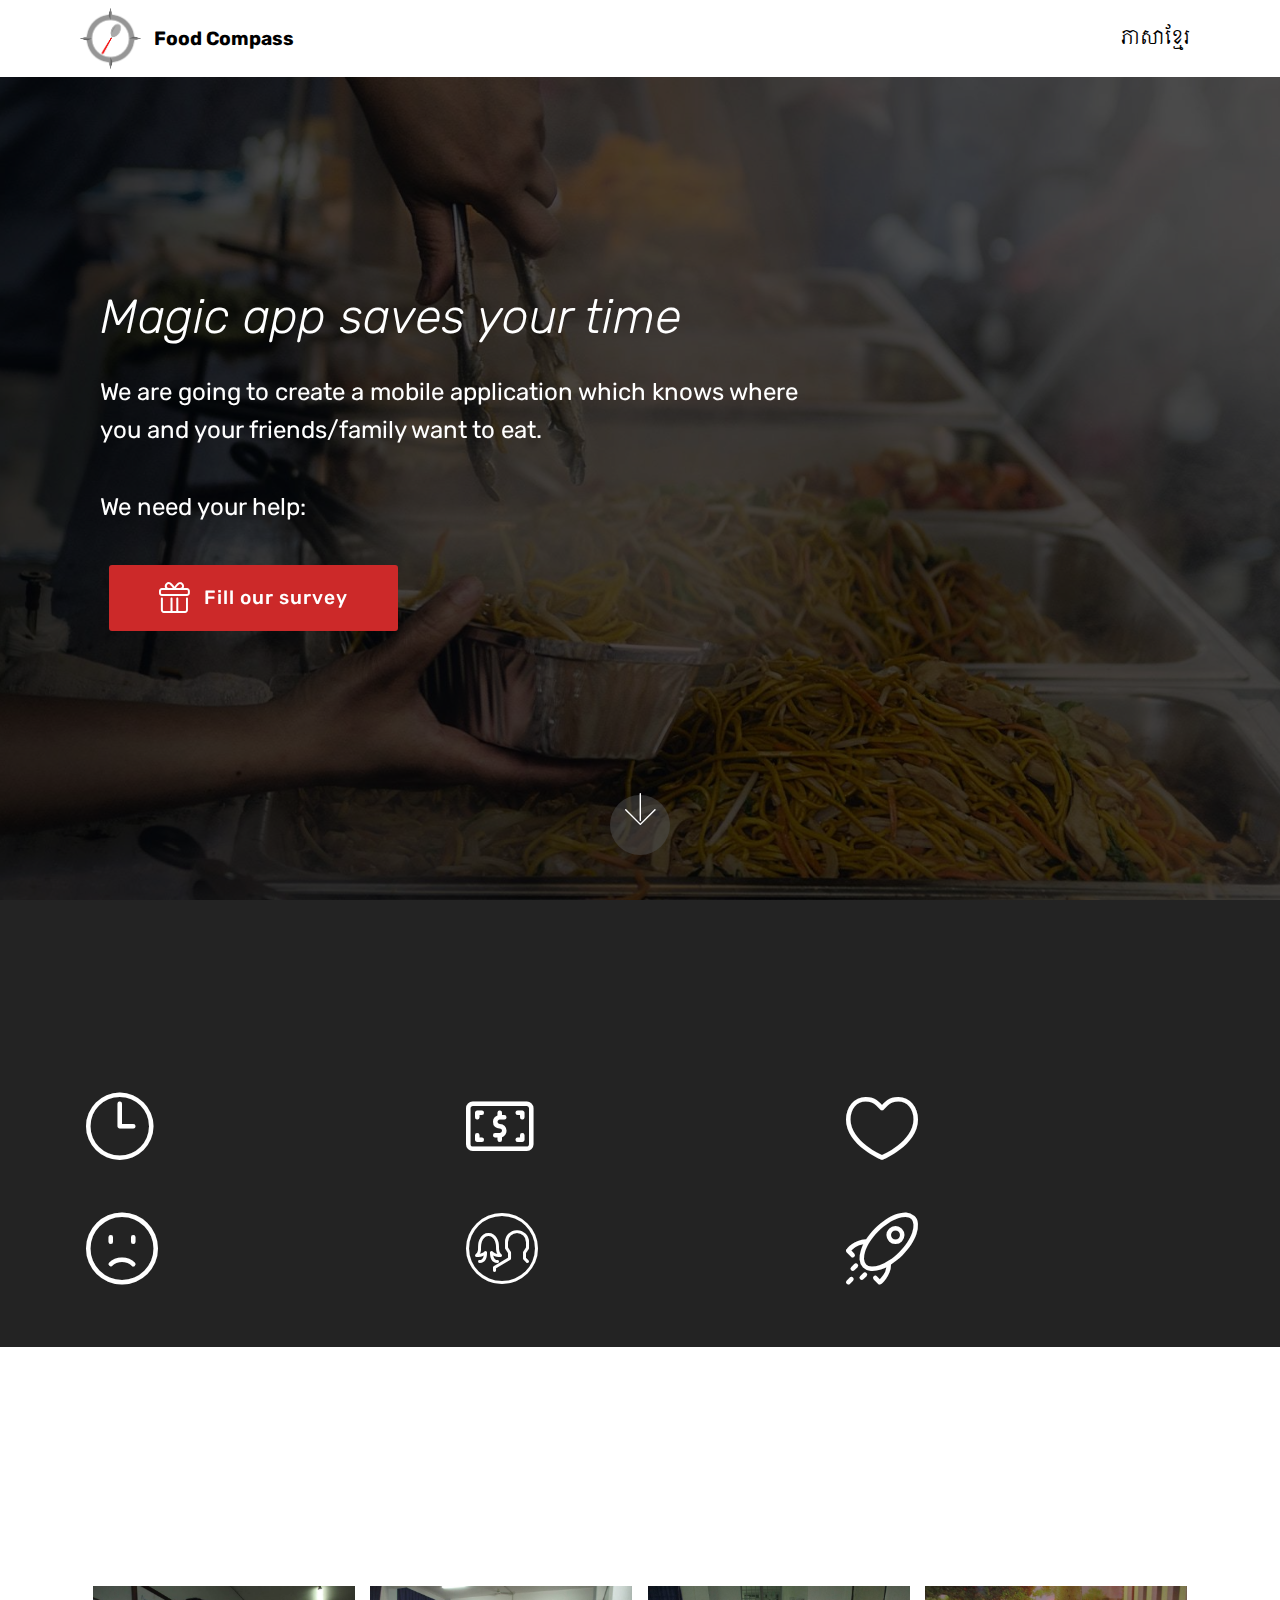
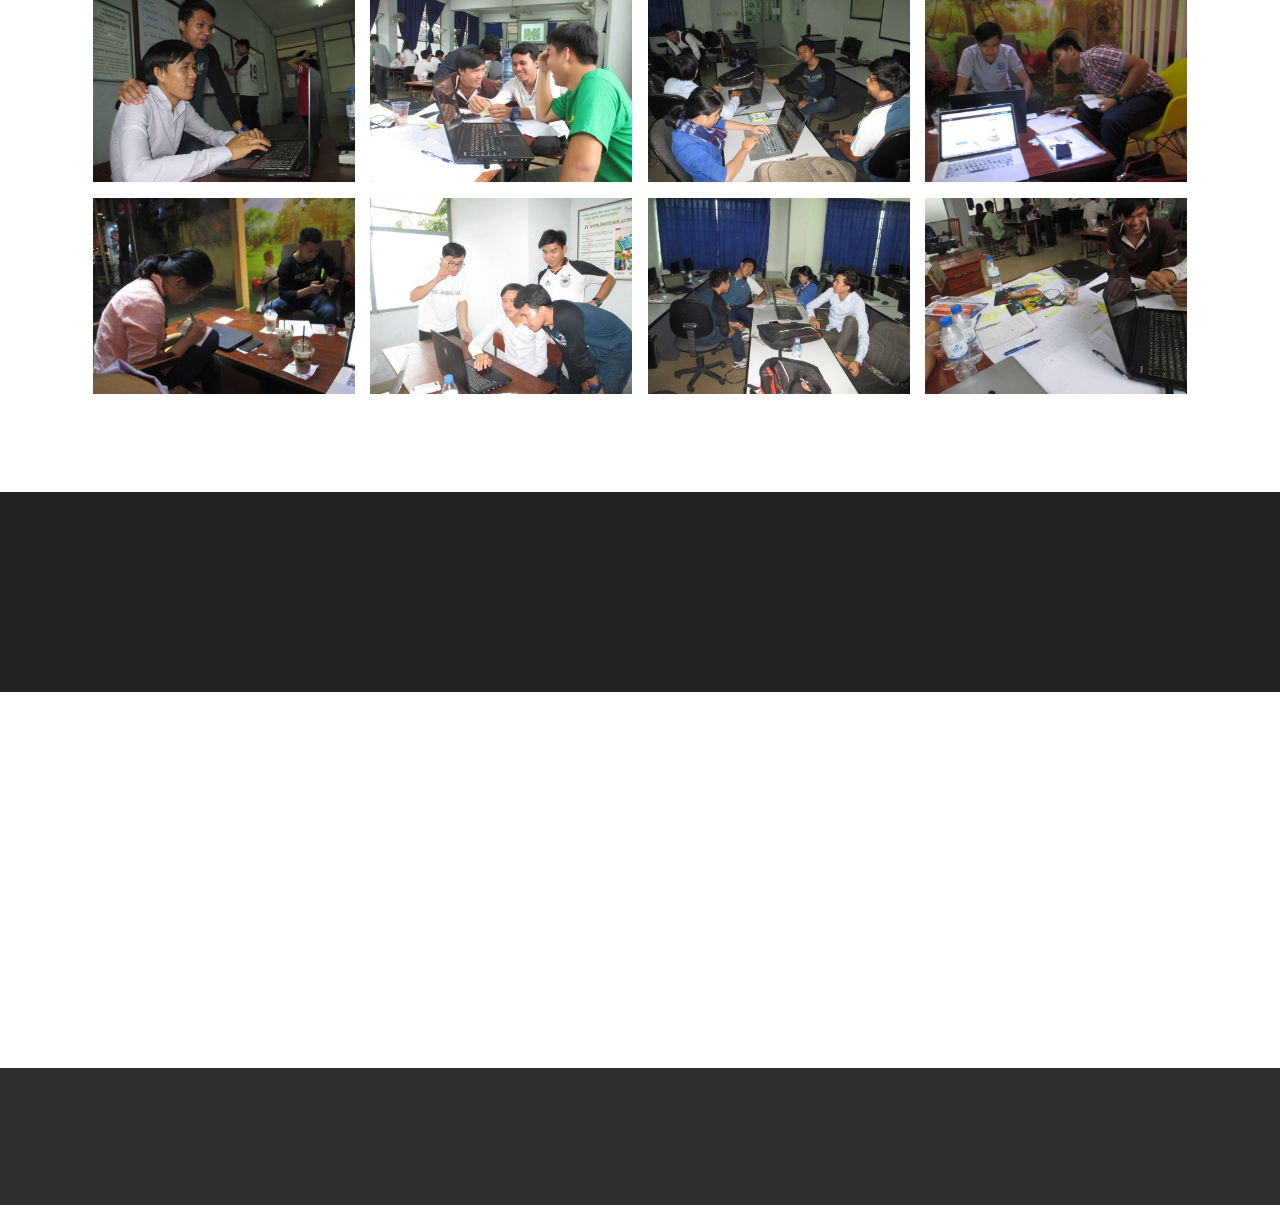
<file: index.html>
<!DOCTYPE html>
<html>
<head>
  <!-- Site made with Mobirise Website Builder v4.3.2, https://mobirise.com -->
  <meta charset="UTF-8">
  <meta http-equiv="X-UA-Compatible" content="IE=edge">
  <meta name="generator" content="Mobirise v4.3.2, mobirise.com">
  <meta name="viewport" content="width=device-width, initial-scale=1">
  <link rel="shortcut icon" href="assets/images/untitled-100x100.png" type="image/x-icon">
  <meta name="description" content="">
  <meta property="og:url" content="https://thyrithsor.github.io/foodcompass/indexen.html">
  <meta property="og:type" content="article" />
  <meta property="og:title" content="Food Compass" />
  <meta property="og:description" content="Project of Cambodian students for time saving of making decision." />
  <meta property="og:image" content="assets/images/logo-1000x1000.png" />
  <title>Food Compass</title>
  <link rel="stylesheet" href="assets/web/assets/mobirise-icons-bold/mobirise-icons-bold.css">
  <link rel="stylesheet" href="assets/web/assets/mobirise-icons/mobirise-icons.css">
  <link rel="stylesheet" href="assets/tether/tether.min.css">
  <link rel="stylesheet" href="assets/bootstrap/css/bootstrap.min.css">
  <link rel="stylesheet" href="assets/bootstrap/css/bootstrap-grid.min.css">
  <link rel="stylesheet" href="assets/bootstrap/css/bootstrap-reboot.min.css">
  <link rel="stylesheet" href="assets/dropdown/css/style.css">
  <link rel="stylesheet" href="assets/animate.css/animate.min.css">
  <link rel="stylesheet" href="assets/socicon/css/styles.css">
  <link rel="stylesheet" href="assets/theme/css/style.css">
  <link rel="stylesheet" href="assets/mobirise-gallery/style.css">
  <link rel="stylesheet" href="assets/mobirise/css/mbr-additional.css" type="text/css">
  <link rel="stylesheet" href="https://fonts.googleapis.com/css?family=Chenla">
  <link rel="stylesheet" href="assets/font/font.css">



</head>
<body>
<section class="menu cid-qBIYB5HVua" once="menu" id="menu2-s" data-rv-view="1344">



    <nav class="navbar navbar-expand beta-menu navbar-dropdown align-items-center navbar-toggleable-sm">
        <button class="navbar-toggler navbar-toggler-right" type="button" data-toggle="collapse" data-target="#navbarSupportedContent" aria-controls="navbarSupportedContent" aria-expanded="false" aria-label="Toggle navigation">
            <div class="hamburger">
                <span></span>
                <span></span>
                <span></span>
                <span></span>
            </div>
        </button>
        <div class="menu-logo">
            <div class="navbar-brand">
                <span class="navbar-logo">
                    <a href="https://thyrithsor.github.io/foodcompass">
                        <img src="assets/images/logo-1000x1000.png" alt="Food Compass" title="Food Compass" media-simple="true" style="height: 3.8rem;">
                    </a>
                </span>
                <span class="navbar-caption-wrap">
                    <a class="navbar-caption text-black display-4" href="https://thyrithsor.github.io/foodcompass">
                        Food Compass
                    </a>
                </span>
            </div>
        </div>
        <div class="collapse navbar-collapse" id="navbarSupportedContent">
            <ul class="navbar-nav nav-dropdown nav-right" data-app-modern-menu="true"><li class="nav-item">
                    <a class="nav-link link text-black kh-font display-4" href="indexkh.html">ភាសាខ្មែរ</a>
                </li>
            </ul>
        </div>
    </nav>
</section>

<section class="engine"><a href="https://mobirise.co/d">free website software</a></section><section class="header9 cid-qBHKgTJn7J mbr-fullscreen mbr-parallax-background" id="header9-1" data-rv-view="1346">
    <div class="mbr-overlay" style="opacity: 0.7; background-color: rgb(0, 0, 0);">
    </div>

    <div class="container">
        <div class="media-container-column mbr-white col-md-8">
            <h1 class="mbr-section-title align-left mbr-bold pb-3 mbr-fonts-style display-1"></h1>
            <h3 class="mbr-section-subtitle align-left mbr-light pb-3 mbr-fonts-style display-2">
                Magic app saves your time
            </h3>
            <p class="mbr-text align-left pb-3 mbr-fonts-style display-5">We are going to create a mobile application which knows where you and your friends/family want to eat.<br><br>We need your help:</p>
            <div class="mbr-section-btn align-left">
                <a class="btn btn-md btn-secondary display-4" href="https://docs.google.com/forms/d/e/1FAIpQLSeDGNtlq_VMqcicnpknR7N-bSUUjTlm-6w4mTefvEgH-oWDYg/viewform?usp=sf_link" target="_blank"><span class="mbrib-gift mbr-iconfont mbr-iconfont-btn"></span>Fill our survey</a></div>
        </div>
    </div>

    <div class="mbr-arrow hidden-sm-down" aria-hidden="true">
        <a href="#next">
            <i class="mbri-down mbr-iconfont"></i>
        </a>
    </div>
</section>

<section class="mbr-section content4 cid-qBIAZUFEey" id="content4-m" data-rv-view="1349">
    <div class="container">
        <div class="media-container-row">
            <div class="title col-12 col-md-8">
                <h2 class="align-center pb-3 mbr-fonts-style display-2">
                    Who is it for?</h2>
                <h3 class="mbr-section-subtitle align-center mbr-light mbr-fonts-style display-5"></h3>
            </div>
        </div>
    </div>
</section>

<section class="features10 cid-qBIyPiliEr" id="features10-j" data-rv-view="1351">
    <div class="container">
        <div class="row justify-content-center">
            <div class="card p-3 col-12 col-md-6 col-lg-4">
                <div class="media mb-3">
                    <div class="card-img align-self-center d-flex">
                        <span class="mbr-iconfont mbrib-clock" style="color: rgb(255, 255, 255);" media-simple="true"></span>
                    </div>
                    <h4 class="card-title media-body py-3 mbr-fonts-style display-7">Long time decision for eating</h4>
                </div>
                <div class="card-box">
                    
                </div>
            </div>

            <div class="card p-3 col-12 col-md-6 col-lg-4">
                <div class="media mb-3">
                    <div class="card-img align-self-center d-flex">
                        <span class="mbr-iconfont mbrib-cash" style="color: rgb(255, 255, 255);" media-simple="true"></span>
                    </div>
                    <h4 class="card-title media-body py-3 mbr-fonts-style display-7">Limited money for eating</h4>
                </div>
                <div class="card-box">
                    
                </div>
            </div>

            <div class="card p-3 col-12 col-md-6 col-lg-4">
                <div class="media mb-3">
                    <div class="card-img align-self-center d-flex">
                        <span class="mbr-iconfont mbrib-hearth" style="color: rgb(255, 255, 255);" media-simple="true"></span>
                    </div>
                    <h4 class="card-title media-body py-3 mbr-fonts-style display-7">Loves trying new food</h4>
                </div>
                <div class="card-box">
                    
                </div>
            </div>

            
        </div>
    </div>
</section>

<section class="features10 cid-qBIza59cbl" id="features10-l" data-rv-view="1354">
    <div class="container">
        <div class="row justify-content-center">
            <div class="card p-3 col-12 col-md-6 col-lg-4">
                <div class="media mb-3">
                    <div class="card-img align-self-center d-flex">
                        <span class="mbr-iconfont mbrib-sad-face" style="color: rgb(255, 255, 255);" media-simple="true"></span>
                    </div>
                    <h4 class="card-title media-body py-3 mbr-fonts-style display-7">Allergic to some food</h4>
                </div>
                <div class="card-box">
                    
                </div>
            </div>

            <div class="card p-3 col-12 col-md-6 col-lg-4">
                <div class="media mb-3">
                    <div class="card-img align-self-center d-flex">
                        <span class="mbr-iconfont mbri-users" style="color: rgb(255, 255, 255);" media-simple="true"></span>
                    </div>
                    <h4 class="card-title media-body py-3 mbr-fonts-style display-7">
                        Willing to contribute to society</h4>
                </div>
                <div class="card-box">
                    
                </div>
            </div>

            <div class="card p-3 col-12 col-md-6 col-lg-4">
                <div class="media mb-3">
                    <div class="card-img align-self-center d-flex">
                        <span class="mbr-iconfont mbrib-rocket" style="color: rgb(255, 255, 255);" media-simple="true"></span>
                    </div>
                    <h4 class="card-title media-body py-3 mbr-fonts-style display-7">Has more purposes</h4>
                </div>
                <div class="card-box">
                    
                </div>
            </div>
        </div>
    </div>
</section>

<section class="mbr-section content4 cid-qBIBSlefHM" id="content4-n" data-rv-view="1357">
    <div class="container">
        <div class="media-container-row">
            <div class="title col-12 col-md-8">
                <h2 class="align-center pb-3 mbr-fonts-style display-2">
                    Our activities</h2>
                <h3 class="mbr-section-subtitle align-center mbr-light mbr-fonts-style display-5">We are working hard to develop this project.</h3>
            </div>
        </div>
    </div>
</section>

<section class="mbr-gallery mbr-slider-carousel cid-qBIjQQuGYw" id="gallery1-3" data-rv-view="1359">
    <div class="container">
        <div><!-- Filter --><!-- Gallery --><div class="mbr-gallery-row"><div class="mbr-gallery-layout-default"><div><div><div class="mbr-gallery-item mbr-gallery-item--p1" data-video-url="false" data-tags="Awesome"><div href="#lb-gallery1-3" data-slide-to="0" data-toggle="modal"><img src="assets/images/img-2441-2000x1500-800x600.jpg" alt=""><span class="icon-focus"></span></div></div><div class="mbr-gallery-item mbr-gallery-item--p1" data-video-url="false" data-tags="Responsive"><div href="#lb-gallery1-3" data-slide-to="1" data-toggle="modal"><img src="assets/images/img-2468-2000x1500-800x600.jpg" alt=""><span class="icon-focus"></span></div></div><div class="mbr-gallery-item mbr-gallery-item--p1" data-video-url="false" data-tags="Creative"><div href="#lb-gallery1-3" data-slide-to="2" data-toggle="modal"><img src="assets/images/img-2498-2000x1500-800x600.jpg" alt=""><span class="icon-focus"></span></div></div><div class="mbr-gallery-item mbr-gallery-item--p1" data-video-url="false" data-tags="Animated"><div href="#lb-gallery1-3" data-slide-to="3" data-toggle="modal"><img src="assets/images/img-2513-2000x1500-800x600.jpg" alt=""><span class="icon-focus"></span></div></div><div class="mbr-gallery-item mbr-gallery-item--p1" data-video-url="false" data-tags="Awesome"><div href="#lb-gallery1-3" data-slide-to="4" data-toggle="modal"><img src="assets/images/img-2511-2000x1500-800x600.jpg" alt=""><span class="icon-focus"></span></div></div><div class="mbr-gallery-item mbr-gallery-item--p1" data-video-url="false" data-tags="Awesome"><div href="#lb-gallery1-3" data-slide-to="5" data-toggle="modal"><img src="assets/images/img-2449-2000x1500-800x600.jpg" alt=""><span class="icon-focus"></span></div></div><div class="mbr-gallery-item mbr-gallery-item--p1" data-video-url="false" data-tags="Responsive"><div href="#lb-gallery1-3" data-slide-to="6" data-toggle="modal"><img src="assets/images/img-2499-2000x1500-800x600.jpg" alt=""><span class="icon-focus"></span></div></div><div class="mbr-gallery-item mbr-gallery-item--p1" data-video-url="false" data-tags="Animated"><div href="#lb-gallery1-3" data-slide-to="7" data-toggle="modal"><img src="assets/images/img-2470-2000x1500-800x600.jpg" alt=""><span class="icon-focus"></span></div></div></div></div><div class="clearfix"></div></div></div><!-- Lightbox --><div data-app-prevent-settings="" class="mbr-slider modal fade carousel slide" tabindex="-1" data-keyboard="true" data-interval="false" id="lb-gallery1-3"><div class="modal-dialog"><div class="modal-content"><div class="modal-body"><div class="carousel-inner"><div class="carousel-item"><img src="assets/images/img-2441-2000x1500.jpg" alt=""></div><div class="carousel-item"><img src="assets/images/img-2468-2000x1500.jpg" alt=""></div><div class="carousel-item"><img src="assets/images/img-2498-2000x1500.jpg" alt=""></div><div class="carousel-item"><img src="assets/images/img-2513-2000x1500.jpg" alt=""></div><div class="carousel-item"><img src="assets/images/img-2511-2000x1500.jpg" alt=""></div><div class="carousel-item"><img src="assets/images/img-2449-2000x1500.jpg" alt=""></div><div class="carousel-item"><img src="assets/images/img-2499-2000x1500.jpg" alt=""></div><div class="carousel-item active"><img src="assets/images/img-2470-2000x1500.jpg" alt=""></div></div><a class="carousel-control carousel-control-prev" role="button" data-slide="prev" href="#lb-gallery1-3"><span class="mbri-left mbr-iconfont" aria-hidden="true"></span><span class="sr-only">Previous</span></a><a class="carousel-control carousel-control-next" role="button" data-slide="next" href="#lb-gallery1-3"><span class="mbri-right mbr-iconfont" aria-hidden="true"></span><span class="sr-only">Next</span></a><a class="close" href="#" role="button" data-dismiss="modal"><span class="sr-only">Close</span></a></div></div></div></div></div>
    </div>
</section>

<section class="mbr-section content8 cid-qBICW6HotH" id="content8-o" data-rv-view="1394">
    <div class="container">
        <div class="media-container-row title">
            <div class="col-12 col-md-8">
                <div class="mbr-section-btn align-center"><a class="btn btn-secondary display-4" href="https://docs.google.com/forms/d/e/1FAIpQLSeDGNtlq_VMqcicnpknR7N-bSUUjTlm-6w4mTefvEgH-oWDYg/viewform?usp=sf_link" target="_blank"><span class="mbrib-gift mbr-iconfont mbr-iconfont-btn"></span>Fill our survey</a></div>
            </div>
        </div>
    </div>
</section>

<section class="cid-qBIkd5uC1O" id="social-buttons3-5" data-rv-view="1395">
    <div class="container">
        <div class="media-container-row">
            <div class="col-md-8 align-center">
                <h2 class="pb-3 mbr-section-title mbr-fonts-style display-2">PLEASE SHARE THIS PAGE! THANKS!</h2>
                <div>
                    <div class="mbr-social-likes">
                        <span class="btn btn-social socicon-bg-facebook facebook mx-2" title="Share link on Facebook">
                            <i class="socicon socicon-facebook"></i>
                        </span>
                        <span class="btn btn-social twitter socicon-bg-twitter mx-2" title="Share link on Twitter">
                            <i class="socicon socicon-twitter"></i>
                        </span>
                        <span class="btn btn-social plusone socicon-bg-googleplus mx-2" title="Share link on Google+">
                            <i class="socicon socicon-googleplus"></i>
                        </span>
                        <span class="btn btn-social pinterest socicon-bg-pinterest mx-2" title="Share link on Pinterest">
                            <i class="socicon socicon-pinterest"></i>
                        </span>
                        
                    </div>
                </div>
            </div>
        </div>
    </div>
</section>

<section once="" class="cid-qBIDW0Dniy" id="footer6-r" data-rv-view="1398">

    

    

    <div class="container">
        <div class="media-container-row align-center mbr-white">
            <div class="col-12">
                <p class="mbr-text mb-0 mbr-fonts-style display-7"><strong>Contact us:</strong><br><br><strong>E-mail&nbsp;</strong>: mardy.sam.an@gmail.com</p>
            </div>
        </div>
    </div>
</section>


  <script src="assets/web/assets/jquery/jquery.min.js"></script>
  <script src="assets/tether/tether.min.js"></script>
  <script src="assets/popper/popper.min.js"></script>
  <script src="assets/bootstrap/js/bootstrap.min.js"></script>
  <script src="assets/dropdown/js/script.min.js"></script>
  <script src="assets/touch-swipe/jquery.touch-swipe.min.js"></script>
  <script src="assets/viewport-checker/jquery.viewportchecker.js"></script>
  <script src="assets/jarallax/jarallax.min.js"></script>
  <script src="assets/smooth-scroll/smooth-scroll.js"></script>
  <script src="assets/bootstrap-carousel-swipe/bootstrap-carousel-swipe.js"></script>
  <script src="assets/jquery-mb-vimeo_player/jquery.mb.vimeo_player.js"></script>
  <script src="assets/social-likes/social-likes.js"></script>
  <script src="assets/masonry/masonry.pkgd.min.js"></script>
  <script src="assets/imagesloaded/imagesloaded.pkgd.min.js"></script>
  <script src="assets/theme/js/script.js"></script>
  <script src="assets/mobirise-slider-video/script.js"></script>
  <script src="assets/mobirise-gallery/player.min.js"></script>
  <script src="assets/mobirise-gallery/script.js"></script>
  
  
  <input name="animation" type="hidden">
  </body>
</html>
</file>
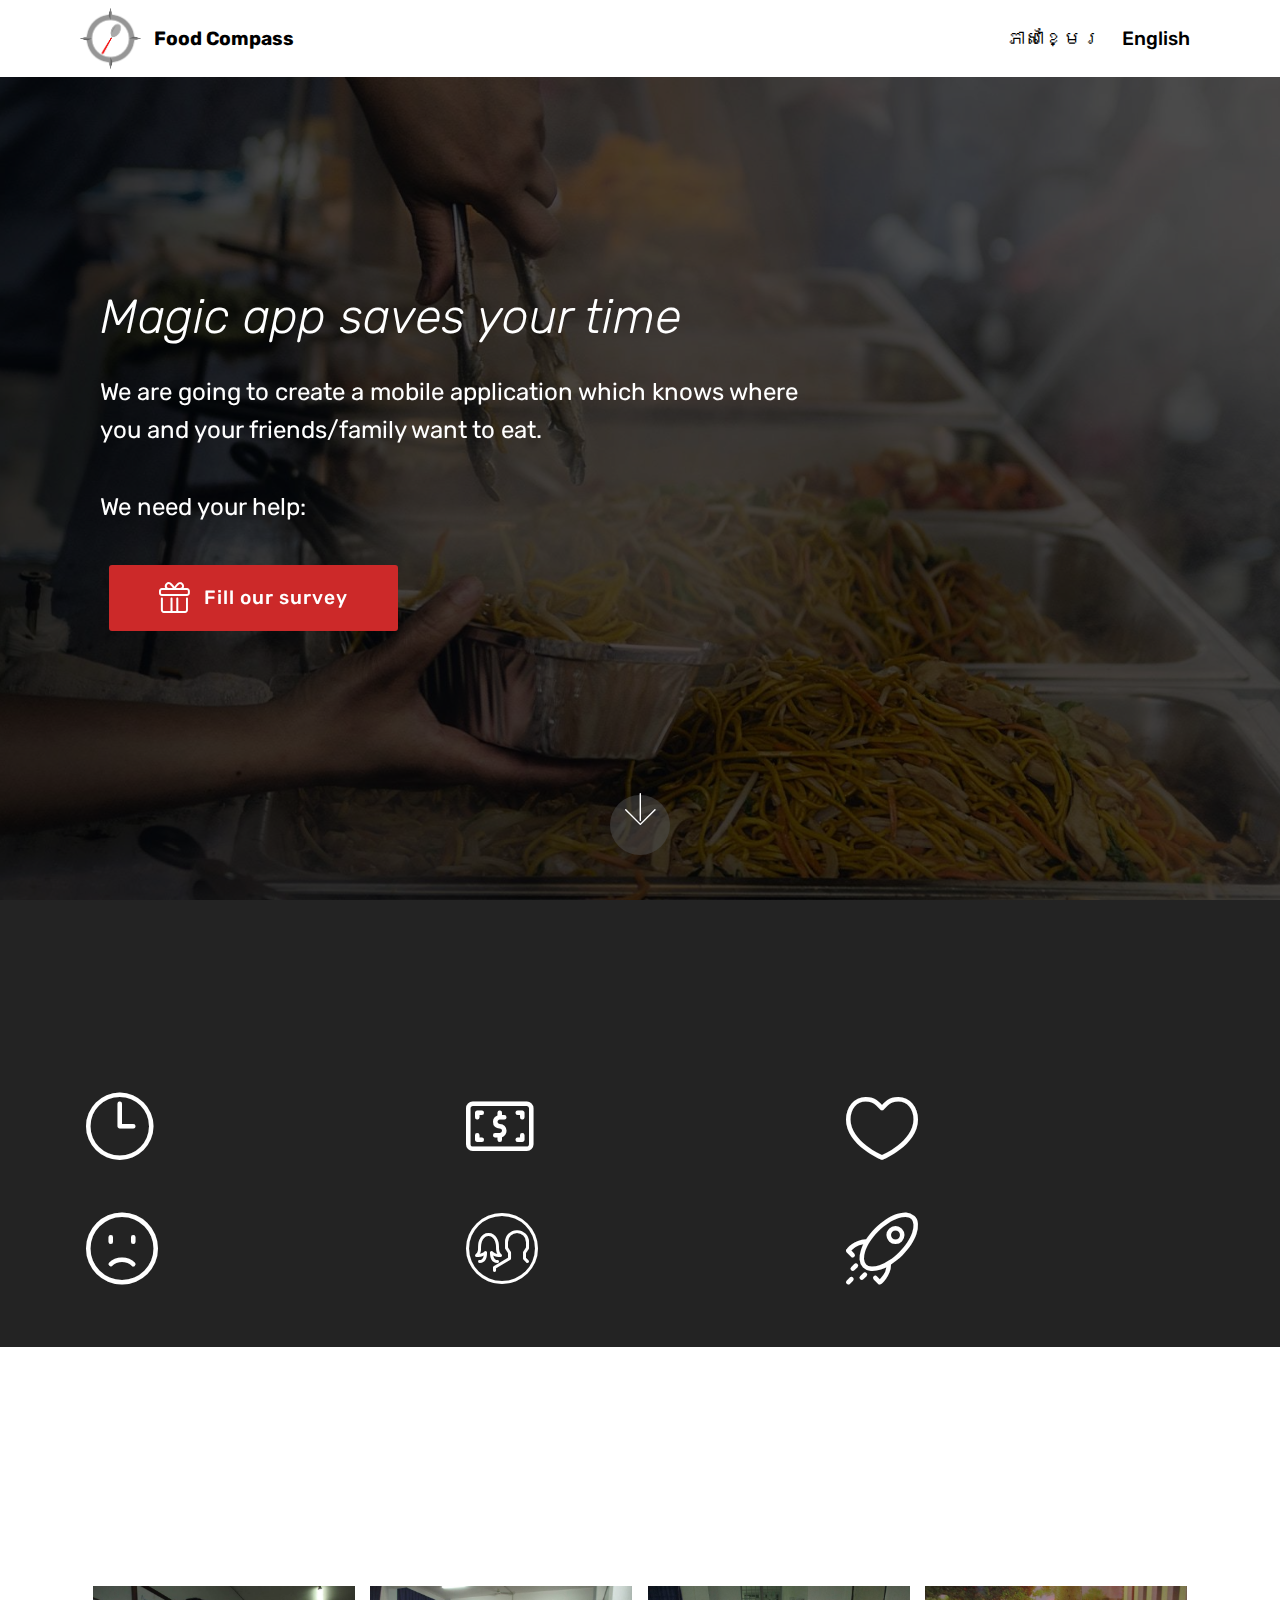
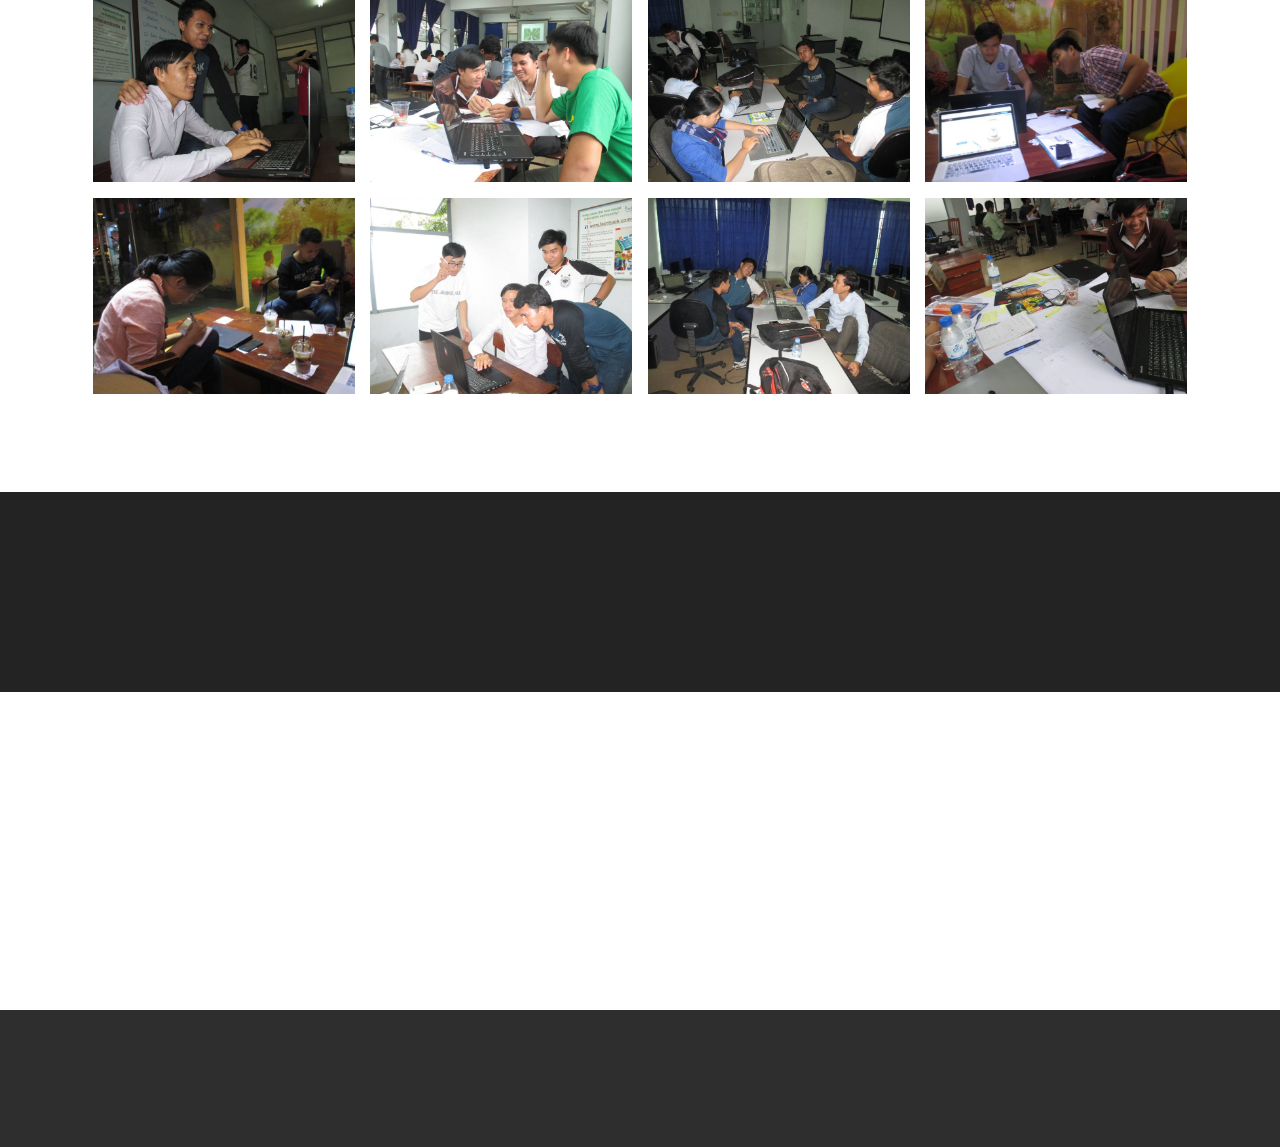
<file: indexen.html>
<!DOCTYPE html>
<html>
<head>
  <!-- Site made with Mobirise Website Builder v4.3.2, https://mobirise.com -->
  <meta charset="UTF-8">
  <meta http-equiv="X-UA-Compatible" content="IE=edge">
  <meta name="generator" content="Mobirise v4.3.2, mobirise.com">
  <meta name="viewport" content="width=device-width, initial-scale=1">
  <link rel="shortcut icon" href="assets/images/untitled-100x100.png" type="image/x-icon">
  <meta name="description" content="">
  <title>Food Compass/en</title>
  <link rel="stylesheet" href="assets/web/assets/mobirise-icons-bold/mobirise-icons-bold.css">
  <link rel="stylesheet" href="assets/web/assets/mobirise-icons/mobirise-icons.css">
  <link rel="stylesheet" href="assets/tether/tether.min.css">
  <link rel="stylesheet" href="assets/bootstrap/css/bootstrap.min.css">
  <link rel="stylesheet" href="assets/bootstrap/css/bootstrap-grid.min.css">
  <link rel="stylesheet" href="assets/bootstrap/css/bootstrap-reboot.min.css">
  <link rel="stylesheet" href="assets/dropdown/css/style.css">
  <link rel="stylesheet" href="assets/animate.css/animate.min.css">
  <link rel="stylesheet" href="assets/socicon/css/styles.css">
  <link rel="stylesheet" href="assets/theme/css/style.css">
  <link rel="stylesheet" href="assets/mobirise-gallery/style.css">
  <link rel="stylesheet" href="assets/mobirise/css/mbr-additional.css" type="text/css">
  
  
  
</head>
<body>
<section class="menu cid-qBIYB5HVua" once="menu" id="menu2-s" data-rv-view="1206">

    

    <nav class="navbar navbar-expand beta-menu navbar-dropdown align-items-center navbar-toggleable-sm">
        <button class="navbar-toggler navbar-toggler-right" type="button" data-toggle="collapse" data-target="#navbarSupportedContent" aria-controls="navbarSupportedContent" aria-expanded="false" aria-label="Toggle navigation">
            <div class="hamburger">
                <span></span>
                <span></span>
                <span></span>
                <span></span>
            </div>
        </button>
        <div class="menu-logo">
            <div class="navbar-brand">
                <span class="navbar-logo">
                    <a href="https://thyrithsor.github.io/foodcompass">
                        <img src="assets/images/logo-1000x1000.png" alt="Food Compass" title="Food Compass" media-simple="true" style="height: 3.8rem;">
                    </a>
                </span>
                <span class="navbar-caption-wrap"><a class="navbar-caption text-black display-4" href="https://thyrithsor.github.io/foodcompass">
                        Food Compass</a></span>
            </div>
        </div>
        <div class="collapse navbar-collapse" id="navbarSupportedContent">
            <ul class="navbar-nav nav-dropdown nav-right" data-app-modern-menu="true"><li class="nav-item">
                    <a class="nav-link link text-black display-4" href="index.html">ភាសាខ្មែរ</a>
                </li><li class="nav-item"><a class="nav-link link text-black display-4" href="indexen.html">English</a></li></ul>
            
        </div>
    </nav>
</section>

<section class="engine"><a href="https://mobirise.co/p">bootstrap menu</a></section><section class="header9 cid-qBHKgTJn7J mbr-fullscreen mbr-parallax-background" id="header9-1" data-rv-view="1208">

    

    <div class="mbr-overlay" style="opacity: 0.7; background-color: rgb(0, 0, 0);">
    </div>

    <div class="container">
        <div class="media-container-column mbr-white col-md-8">
            <h1 class="mbr-section-title align-left mbr-bold pb-3 mbr-fonts-style display-1"></h1>
            <h3 class="mbr-section-subtitle align-left mbr-light pb-3 mbr-fonts-style display-2">
                Magic app saves your time</h3>
            <p class="mbr-text align-left pb-3 mbr-fonts-style display-5">We are going to create a mobile application which knows where you and your friends/family want to eat.<br><br>We need your help:</p>
            <div class="mbr-section-btn align-left"><a class="btn btn-md btn-secondary display-4" href="https://mobirise.com"><span class="mbrib-gift mbr-iconfont mbr-iconfont-btn"></span>Fill our survey</a></div>
        </div>
    </div>

    <div class="mbr-arrow hidden-sm-down" aria-hidden="true">
        <a href="#next">
            <i class="mbri-down mbr-iconfont"></i>
        </a>
    </div>
</section>

<section class="mbr-section content4 cid-qBIAZUFEey" id="content4-m" data-rv-view="1211">

    

    <div class="container">
        <div class="media-container-row">
            <div class="title col-12 col-md-8">
                <h2 class="align-center pb-3 mbr-fonts-style display-2">
                    Who is it for?</h2>
                <h3 class="mbr-section-subtitle align-center mbr-light mbr-fonts-style display-5"></h3>
                
            </div>
        </div>
    </div>
</section>

<section class="features10 cid-qBIyPiliEr" id="features10-j" data-rv-view="1213">

    

    
    <div class="container">
        <div class="row justify-content-center">
            <div class="card p-3 col-12 col-md-6 col-lg-4">
                <div class="media mb-3">
                    <div class="card-img align-self-center d-flex">
                        <span class="mbr-iconfont mbrib-clock" style="color: rgb(255, 255, 255);" media-simple="true"></span>
                    </div>
                    <h4 class="card-title media-body py-3 mbr-fonts-style display-7">Long time decision for eating</h4>
                </div>
                <div class="card-box">
                    
                </div>
            </div>

            <div class="card p-3 col-12 col-md-6 col-lg-4">
                <div class="media mb-3">
                    <div class="card-img align-self-center d-flex">
                        <span class="mbr-iconfont mbrib-cash" style="color: rgb(255, 255, 255);" media-simple="true"></span>
                    </div>
                    <h4 class="card-title media-body py-3 mbr-fonts-style display-7">Limited money for eating</h4>
                </div>
                <div class="card-box">
                    
                </div>
            </div>

            <div class="card p-3 col-12 col-md-6 col-lg-4">
                <div class="media mb-3">
                    <div class="card-img align-self-center d-flex">
                        <span class="mbr-iconfont mbrib-hearth" style="color: rgb(255, 255, 255);" media-simple="true"></span>
                    </div>
                    <h4 class="card-title media-body py-3 mbr-fonts-style display-7">Loves trying new food</h4>
                </div>
                <div class="card-box">
                    
                </div>
            </div>

            
        </div>
    </div>
</section>

<section class="features10 cid-qBIza59cbl" id="features10-l" data-rv-view="1216">

    

    
    <div class="container">
        <div class="row justify-content-center">
            <div class="card p-3 col-12 col-md-6 col-lg-4">
                <div class="media mb-3">
                    <div class="card-img align-self-center d-flex">
                        <span class="mbr-iconfont mbrib-sad-face" style="color: rgb(255, 255, 255);" media-simple="true"></span>
                    </div>
                    <h4 class="card-title media-body py-3 mbr-fonts-style display-7">Allergic to some food</h4>
                </div>
                <div class="card-box">
                    
                </div>
            </div>

            <div class="card p-3 col-12 col-md-6 col-lg-4">
                <div class="media mb-3">
                    <div class="card-img align-self-center d-flex">
                        <span class="mbr-iconfont mbri-users" style="color: rgb(255, 255, 255);" media-simple="true"></span>
                    </div>
                    <h4 class="card-title media-body py-3 mbr-fonts-style display-7">
                        Willing to contribute to society</h4>
                </div>
                <div class="card-box">
                    
                </div>
            </div>

            <div class="card p-3 col-12 col-md-6 col-lg-4">
                <div class="media mb-3">
                    <div class="card-img align-self-center d-flex">
                        <span class="mbr-iconfont mbrib-rocket" style="color: rgb(255, 255, 255);" media-simple="true"></span>
                    </div>
                    <h4 class="card-title media-body py-3 mbr-fonts-style display-7">Has more purposes</h4>
                </div>
                <div class="card-box">
                    
                </div>
            </div>

            
        </div>
    </div>
</section>

<section class="mbr-section content4 cid-qBIBSlefHM" id="content4-n" data-rv-view="1219">

    

    <div class="container">
        <div class="media-container-row">
            <div class="title col-12 col-md-8">
                <h2 class="align-center pb-3 mbr-fonts-style display-2">
                    Our activities</h2>
                <h3 class="mbr-section-subtitle align-center mbr-light mbr-fonts-style display-5">We are working hard to develop this project.</h3>
                
            </div>
        </div>
    </div>
</section>

<section class="mbr-gallery mbr-slider-carousel cid-qBIjQQuGYw" id="gallery1-3" data-rv-view="1221">

    

    <div class="container">
        <div><!-- Filter --><!-- Gallery --><div class="mbr-gallery-row"><div class="mbr-gallery-layout-default"><div><div><div class="mbr-gallery-item mbr-gallery-item--p1" data-video-url="false" data-tags="Awesome"><div href="#lb-gallery1-3" data-slide-to="0" data-toggle="modal"><img src="assets/images/img-2441-2000x1500-800x600.jpg" alt=""><span class="icon-focus"></span></div></div><div class="mbr-gallery-item mbr-gallery-item--p1" data-video-url="false" data-tags="Responsive"><div href="#lb-gallery1-3" data-slide-to="1" data-toggle="modal"><img src="assets/images/img-2468-2000x1500-800x600.jpg" alt=""><span class="icon-focus"></span></div></div><div class="mbr-gallery-item mbr-gallery-item--p1" data-video-url="false" data-tags="Creative"><div href="#lb-gallery1-3" data-slide-to="2" data-toggle="modal"><img src="assets/images/img-2498-2000x1500-800x600.jpg" alt=""><span class="icon-focus"></span></div></div><div class="mbr-gallery-item mbr-gallery-item--p1" data-video-url="false" data-tags="Animated"><div href="#lb-gallery1-3" data-slide-to="3" data-toggle="modal"><img src="assets/images/img-2513-2000x1500-800x600.jpg" alt=""><span class="icon-focus"></span></div></div><div class="mbr-gallery-item mbr-gallery-item--p1" data-video-url="false" data-tags="Awesome"><div href="#lb-gallery1-3" data-slide-to="4" data-toggle="modal"><img src="assets/images/img-2511-2000x1500-800x600.jpg" alt=""><span class="icon-focus"></span></div></div><div class="mbr-gallery-item mbr-gallery-item--p1" data-video-url="false" data-tags="Awesome"><div href="#lb-gallery1-3" data-slide-to="5" data-toggle="modal"><img src="assets/images/img-2449-2000x1500-800x600.jpg" alt=""><span class="icon-focus"></span></div></div><div class="mbr-gallery-item mbr-gallery-item--p1" data-video-url="false" data-tags="Responsive"><div href="#lb-gallery1-3" data-slide-to="6" data-toggle="modal"><img src="assets/images/img-2499-2000x1500-800x600.jpg" alt=""><span class="icon-focus"></span></div></div><div class="mbr-gallery-item mbr-gallery-item--p1" data-video-url="false" data-tags="Animated"><div href="#lb-gallery1-3" data-slide-to="7" data-toggle="modal"><img src="assets/images/img-2470-2000x1500-800x600.jpg" alt=""><span class="icon-focus"></span></div></div></div></div><div class="clearfix"></div></div></div><!-- Lightbox --><div data-app-prevent-settings="" class="mbr-slider modal fade carousel slide" tabindex="-1" data-keyboard="true" data-interval="false" id="lb-gallery1-3"><div class="modal-dialog"><div class="modal-content"><div class="modal-body"><div class="carousel-inner"><div class="carousel-item"><img src="assets/images/img-2441-2000x1500.jpg" alt=""></div><div class="carousel-item"><img src="assets/images/img-2468-2000x1500.jpg" alt=""></div><div class="carousel-item"><img src="assets/images/img-2498-2000x1500.jpg" alt=""></div><div class="carousel-item"><img src="assets/images/img-2513-2000x1500.jpg" alt=""></div><div class="carousel-item"><img src="assets/images/img-2511-2000x1500.jpg" alt=""></div><div class="carousel-item"><img src="assets/images/img-2449-2000x1500.jpg" alt=""></div><div class="carousel-item"><img src="assets/images/img-2499-2000x1500.jpg" alt=""></div><div class="carousel-item active"><img src="assets/images/img-2470-2000x1500.jpg" alt=""></div></div><a class="carousel-control carousel-control-prev" role="button" data-slide="prev" href="#lb-gallery1-3"><span class="mbri-left mbr-iconfont" aria-hidden="true"></span><span class="sr-only">Previous</span></a><a class="carousel-control carousel-control-next" role="button" data-slide="next" href="#lb-gallery1-3"><span class="mbri-right mbr-iconfont" aria-hidden="true"></span><span class="sr-only">Next</span></a><a class="close" href="#" role="button" data-dismiss="modal"><span class="sr-only">Close</span></a></div></div></div></div></div>
    </div>

</section>

<section class="mbr-section content8 cid-qBICW6HotH" id="content8-o" data-rv-view="1256">

    

    <div class="container">
        <div class="media-container-row title">
            <div class="col-12 col-md-8">
                <div class="mbr-section-btn align-center"><a class="btn btn-secondary display-4" href="https://mobirise.com"><span class="mbrib-gift mbr-iconfont mbr-iconfont-btn"></span>Fill our survey</a></div>
            </div>
        </div>
    </div>
</section>

<section class="cid-qBIkd5uC1O" id="social-buttons3-5" data-rv-view="1257">
    
    

    

    <div class="container">
        <div class="media-container-row">
            <div class="col-md-8 align-center">
                <h2 class="pb-3 mbr-section-title mbr-fonts-style display-2">
                    SHARE THIS PAGE!
                </h2>
                <div>
                    <div class="mbr-social-likes">
                        <span class="btn btn-social socicon-bg-facebook facebook mx-2" title="Share link on Facebook">
                            <i class="socicon socicon-facebook"></i>
                        </span>
                        <span class="btn btn-social twitter socicon-bg-twitter mx-2" title="Share link on Twitter">
                            <i class="socicon socicon-twitter"></i>
                        </span>
                        <span class="btn btn-social plusone socicon-bg-googleplus mx-2" title="Share link on Google+">
                            <i class="socicon socicon-googleplus"></i>
                        </span>
                        
                        
                        <span class="btn btn-social pinterest socicon-bg-pinterest mx-2" title="Share link on Pinterest">
                            <i class="socicon socicon-pinterest"></i>
                        </span>
                        
                    </div>
                </div>
            </div>
        </div>
    </div>
</section>

<section once="" class="cid-qBIDW0Dniy" id="footer6-r" data-rv-view="1260">

    

    

    <div class="container">
        <div class="media-container-row align-center mbr-white">
            <div class="col-12">
                <p class="mbr-text mb-0 mbr-fonts-style display-7"><strong>Contact us:</strong><br><br><strong>E-mail&nbsp;</strong>: mardy.sam.an@gmail.com</p>
            </div>
        </div>
    </div>
</section>


  <script src="assets/web/assets/jquery/jquery.min.js"></script>
  <script src="assets/tether/tether.min.js"></script>
  <script src="assets/popper/popper.min.js"></script>
  <script src="assets/bootstrap/js/bootstrap.min.js"></script>
  <script src="assets/dropdown/js/script.min.js"></script>
  <script src="assets/touch-swipe/jquery.touch-swipe.min.js"></script>
  <script src="assets/viewport-checker/jquery.viewportchecker.js"></script>
  <script src="assets/jarallax/jarallax.min.js"></script>
  <script src="assets/smooth-scroll/smooth-scroll.js"></script>
  <script src="assets/bootstrap-carousel-swipe/bootstrap-carousel-swipe.js"></script>
  <script src="assets/jquery-mb-vimeo_player/jquery.mb.vimeo_player.js"></script>
  <script src="assets/social-likes/social-likes.js"></script>
  <script src="assets/masonry/masonry.pkgd.min.js"></script>
  <script src="assets/imagesloaded/imagesloaded.pkgd.min.js"></script>
  <script src="assets/theme/js/script.js"></script>
  <script src="assets/mobirise-slider-video/script.js"></script>
  <script src="assets/mobirise-gallery/player.min.js"></script>
  <script src="assets/mobirise-gallery/script.js"></script>
  
  
  <input name="animation" type="hidden">
  </body>
</html>
</file>
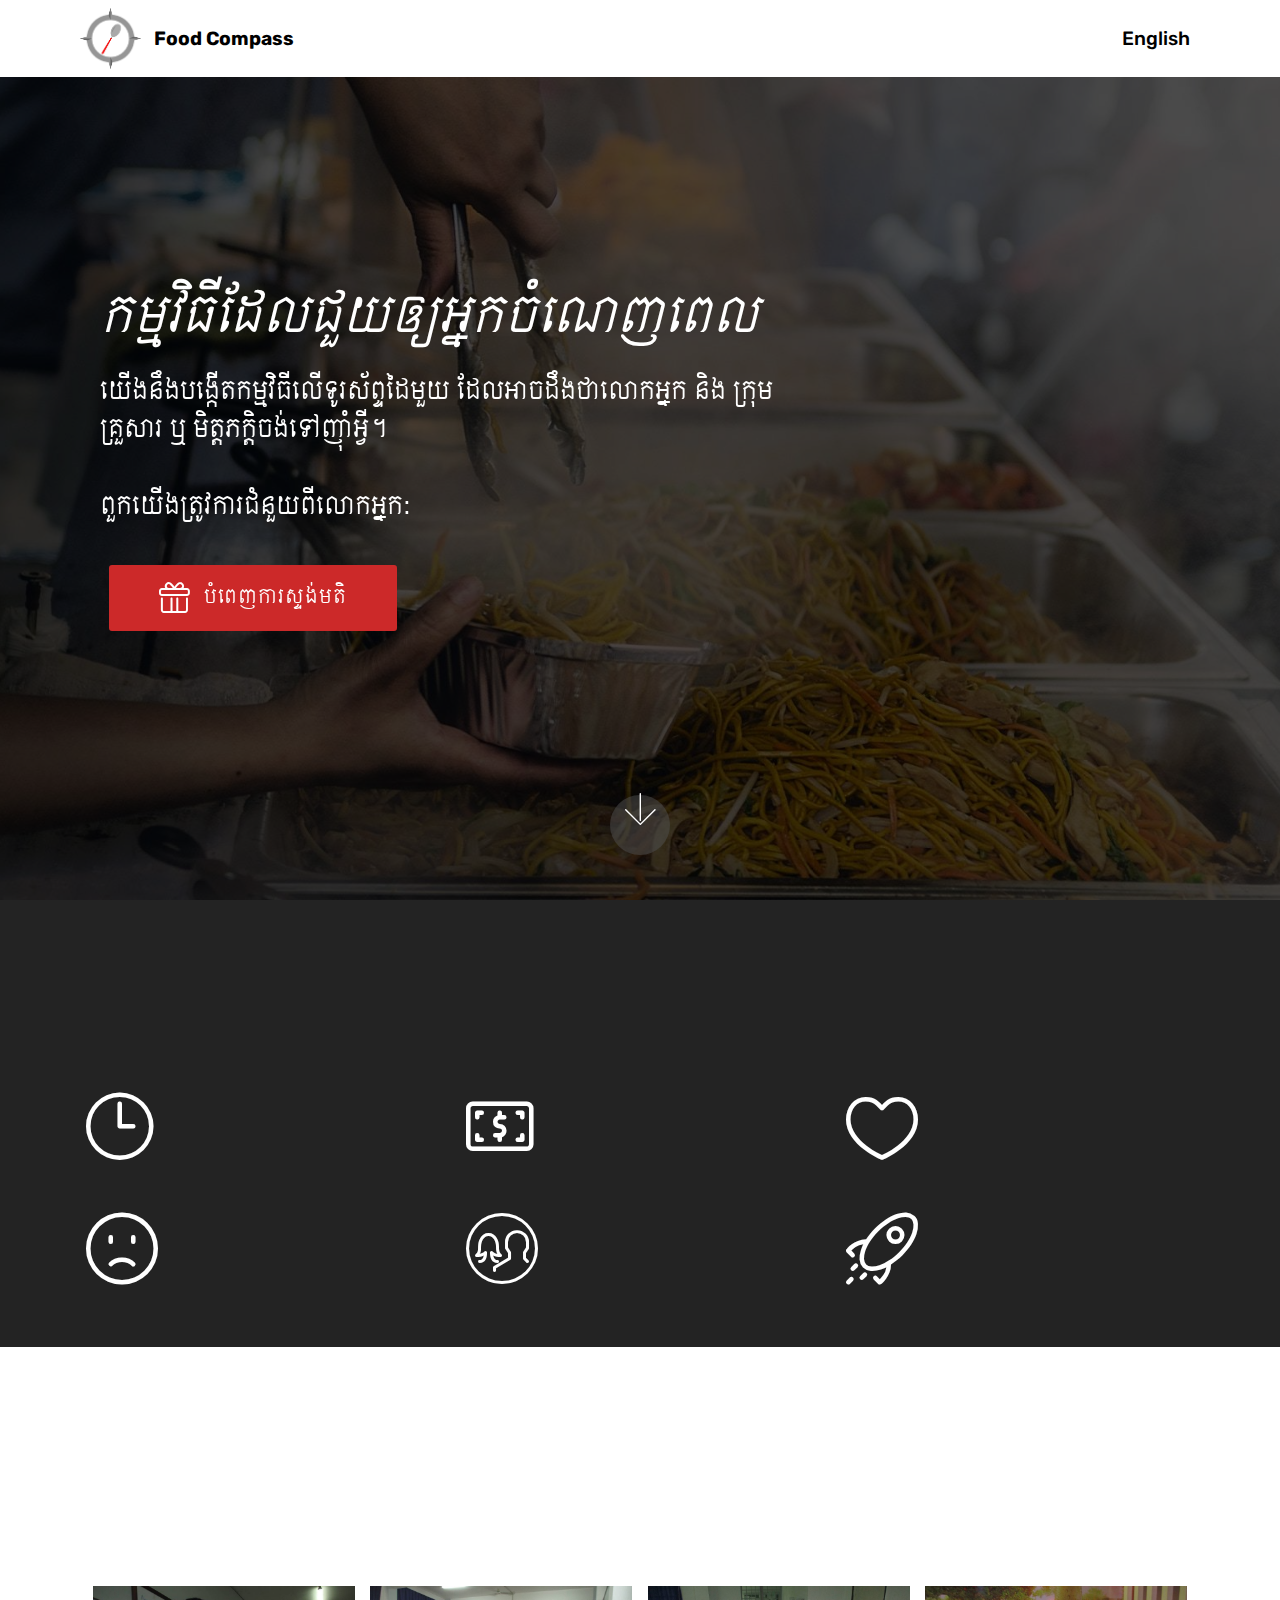
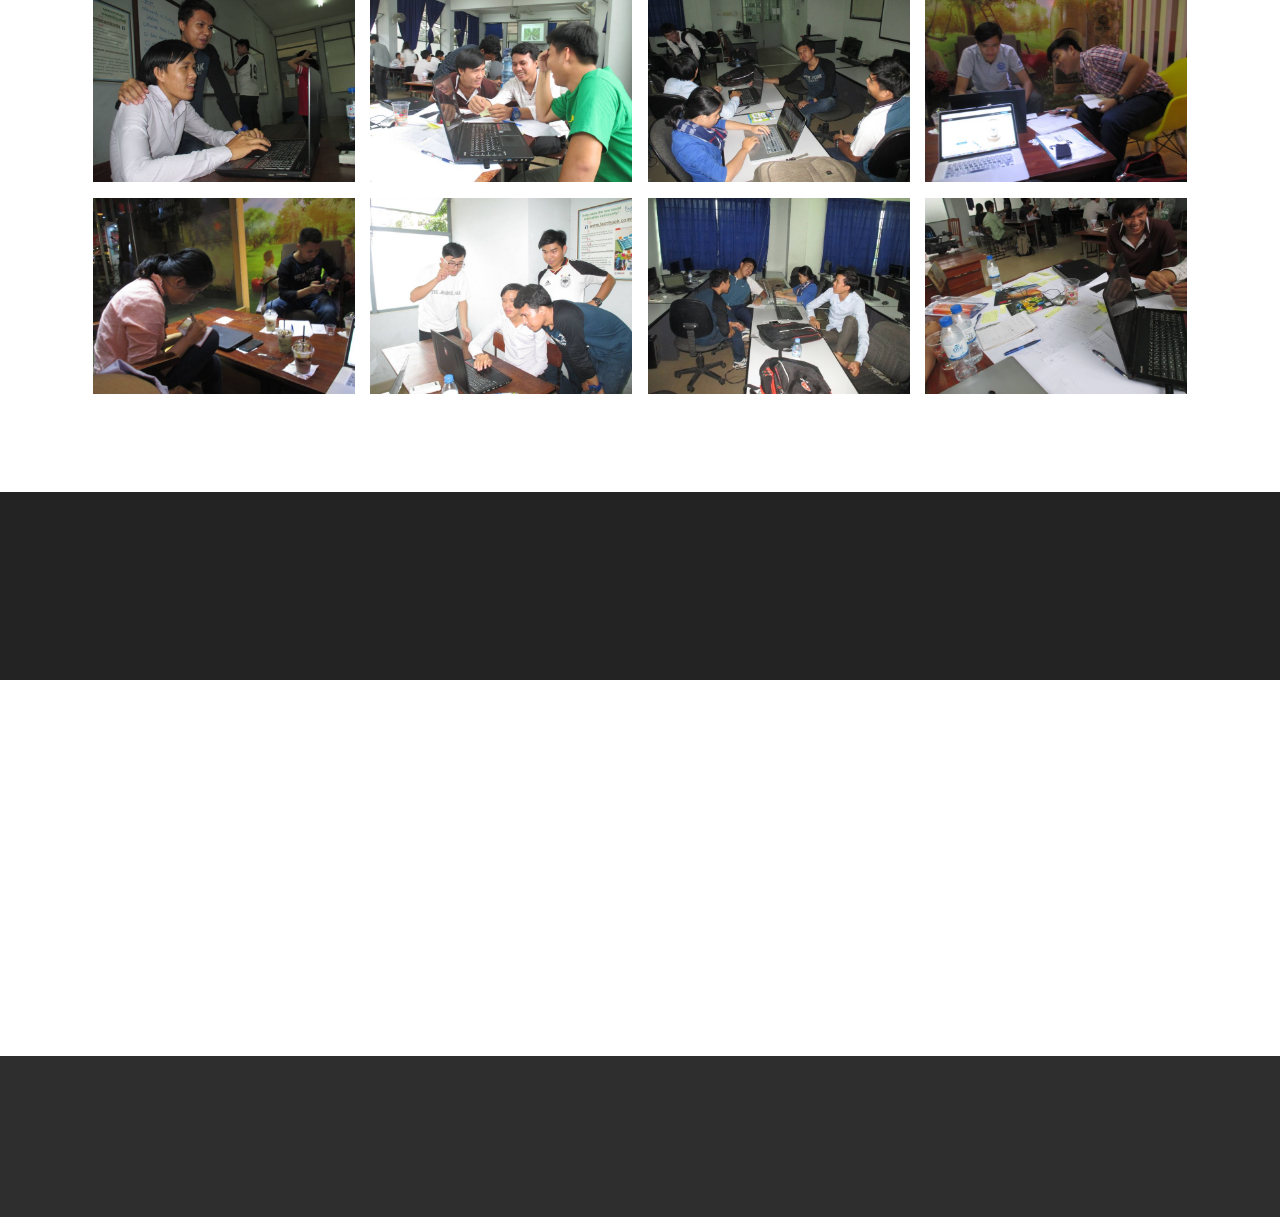
<file: indexkh.html>
<!DOCTYPE html>
<html>
<head>
    <!-- Site made with Mobirise Website Builder v4.3.2, https://mobirise.com -->
    <meta charset="UTF-8">
    <meta http-equiv="X-UA-Compatible" content="IE=edge">
    <meta name="generator" content="Mobirise v4.3.2, mobirise.com">
    <meta name="viewport" content="width=device-width, initial-scale=1">
    <link rel="shortcut icon" href="assets/images/untitled-100x100.png" type="image/x-icon">
    <meta name="description" content="">
    <meta property="og:url" content="https://thyrithsor.github.io/foodcompass/indexen.html">
    <meta property="og:type" content="article"/>
    <meta property="og:title" content="Food Compass"/>
    <meta property="og:description" content="Project of Cambodian students for time saving of making decision."/>
    <meta property="og:image" content="assets/images/logo-1000x1000.png"/>
    <title>Food Compass</title>
    <link rel="stylesheet" href="assets/web/assets/mobirise-icons-bold/mobirise-icons-bold.css">
    <link rel="stylesheet" href="assets/web/assets/mobirise-icons/mobirise-icons.css">
    <link rel="stylesheet" href="assets/tether/tether.min.css">
    <link rel="stylesheet" href="assets/bootstrap/css/bootstrap.min.css">
    <link rel="stylesheet" href="assets/bootstrap/css/bootstrap-grid.min.css">
    <link rel="stylesheet" href="assets/bootstrap/css/bootstrap-reboot.min.css">
    <link rel="stylesheet" href="assets/dropdown/css/style.css">
    <link rel="stylesheet" href="assets/animate.css/animate.min.css">
    <link rel="stylesheet" href="assets/socicon/css/styles.css">
    <link rel="stylesheet" href="assets/theme/css/style.css">
    <link rel="stylesheet" href="assets/mobirise-gallery/style.css">
    <link rel="stylesheet" href="assets/mobirise/css/mbr-additional.css" type="text/css">
    <link rel="stylesheet" href="https://fonts.googleapis.com/css?family=Chenla">
    <link rel="stylesheet" href="assets/font/font.css">
</head>
<body>
<section class="menu cid-qBIYB5HVua" once="menu" id="menu2-t" data-rv-view="1401">

    <nav class="navbar navbar-expand beta-menu navbar-dropdown align-items-center navbar-toggleable-sm">
        <button class="navbar-toggler navbar-toggler-right" type="button" data-toggle="collapse"
                data-target="#navbarSupportedContent" aria-controls="navbarSupportedContent" aria-expanded="false"
                aria-label="Toggle navigation">
            <div class="hamburger">
                <span></span>
                <span></span>
                <span></span>
                <span></span>
            </div>
        </button>
        <div class="menu-logo">
            <div class="navbar-brand">
                <span class="navbar-logo">
                    <a href="https://thyrithsor.github.io/foodcompass">
                        <img src="assets/images/logo-1000x1000.png" alt="Food Compass" title="Food Compass"
                             media-simple="true" style="height: 3.8rem;">
                    </a>
                </span>
                <span class="navbar-caption-wrap"><a class="navbar-caption text-black display-4"
                                                     href="https://thyrithsor.github.io/foodcompass">
                        Food Compass</a></span>
            </div>
        </div>
        <div class="collapse navbar-collapse" id="navbarSupportedContent">
            <ul class="navbar-nav nav-dropdown nav-right" data-app-modern-menu="true">
                <li class="nav-item"><a class="nav-link link text-black display-4" href="index.html">English</a></li>
            </ul>

        </div>
    </nav>
</section>

<section class="engine"><a href="https://mobirise.co/m">bootstrap table</a></section>
<section class="header9 cid-qBHKgTJn7J mbr-fullscreen mbr-parallax-background" id="header9-u" data-rv-view="1403">


    <div class="mbr-overlay" style="opacity: 0.7; background-color: rgb(0, 0, 0);">
    </div>

    <div class="container">
        <div class="media-container-column mbr-white col-md-8">
            <h1 class="mbr-section-title align-left mbr-bold pb-3 kh-font display-1"></h1>
            <h3 class="mbr-section-subtitle align-left mbr-light pb-3 kh-font display-2">
                កម្មវិធីដែលជួយឲ្យអ្នកចំណេញពេល</h3>
            <p class="mbr-text align-left pb-3 kh-font display-5">យើងនឹងបង្កើតកម្មវិធីលើទូរស័ព្ទដៃមួយ ដែលអាចដឹងថាលោកអ្នក
                និង ក្រុមគ្រួសារ ឬ មិត្តភក្ដិចង់ទៅញ៉ាំអ្វី។<br><br>ពួកយើងត្រូវការជំនួយពីលោកអ្នក:</p>
            <div class="mbr-section-btn align-left"><a class="btn btn-md btn-secondary kh-font display-4"
                                                       href="https://docs.google.com/forms/d/e/1FAIpQLSeDGNtlq_VMqcicnpknR7N-bSUUjTlm-6w4mTefvEgH-oWDYg/viewform?usp=sf_link" target="_blank"><span
                    class="mbrib-gift mbr-iconfont mbr-iconfont-btn"></span>បំពេញការស្ទង់មតិ</a></div>
        </div>
    </div>

    <div class="mbr-arrow hidden-sm-down" aria-hidden="true">
        <a href="#next">
            <i class="mbri-down mbr-iconfont"></i>
        </a>
    </div>
</section>

<section class="mbr-section content4 cid-qBIAZUFEey" id="content4-v" data-rv-view="1406">
    <div class="container">
        <div class="media-container-row">
            <div class="title col-12 col-md-8">
                <h2 class="align-center pb-3 kh-font display-2">
                    តើយើងបង្កើតវាឡើងសម្រាប់នរណា?</h2>
                <h3 class="mbr-section-subtitle align-center mbr-light kh-font display-5"></h3>

            </div>
        </div>
    </div>
</section>

<section class="features10 cid-qBIyPiliEr" id="features10-w" data-rv-view="1408">
    <div class="container">
        <div class="row justify-content-center">
            <div class="card p-3 col-12 col-md-6 col-lg-4">
                <div class="media mb-3">
                    <div class="card-img align-self-center d-flex">
                        <span class="mbr-iconfont mbrib-clock" style="color: rgb(255, 255, 255);"
                              media-simple="true"></span>
                    </div>
                    <h4 class="card-title media-body py-3 kh-font display-7">សម្រេចចិត្តយូរមុនចេញទៅញ៉ាំអី</h4>
                </div>
                <div class="card-box">

                </div>
            </div>

            <div class="card p-3 col-12 col-md-6 col-lg-4">
                <div class="media mb-3">
                    <div class="card-img align-self-center d-flex">
                        <span class="mbr-iconfont mbrib-cash" style="color: rgb(255, 255, 255);"
                              media-simple="true"></span>
                    </div>
                    <h4 class="card-title media-body py-3 kh-font display-7">អ្នកដែលថវិកាមានកំណត់</h4>
                </div>
                <div class="card-box">

                </div>
            </div>

            <div class="card p-3 col-12 col-md-6 col-lg-4">
                <div class="media mb-3">
                    <div class="card-img align-self-center d-flex">
                        <span class="mbr-iconfont mbrib-hearth" style="color: rgb(255, 255, 255);"
                              media-simple="true"></span>
                    </div>
                    <h4 class="card-title media-body py-3 kh-font display-7">អ្នកដែលចូលចិត្តម្ហូបថ្មី</h4>
                </div>
                <div class="card-box">

                </div>
            </div>
        </div>
    </div>
</section>

<section class="features10 cid-qBIza59cbl" id="features10-x" data-rv-view="1411">
    <div class="container">
        <div class="row justify-content-center">
            <div class="card p-3 col-12 col-md-6 col-lg-4">
                <div class="media mb-3">
                    <div class="card-img align-self-center d-flex">
                        <span class="mbr-iconfont mbrib-sad-face" style="color: rgb(255, 255, 255);"
                              media-simple="true"></span>
                    </div>
                    <h4 class="card-title media-body py-3 kh-font display-7">អ្នកដែលប្រតិកម្មនឹងម្ហូបមួយចំនួន</h4>
                </div>
                <div class="card-box">

                </div>
            </div>

            <div class="card p-3 col-12 col-md-6 col-lg-4">
                <div class="media mb-3">
                    <div class="card-img align-self-center d-flex">
                        <span class="mbr-iconfont mbri-users" style="color: rgb(255, 255, 255);"
                              media-simple="true"></span>
                    </div>
                    <h4 class="card-title media-body py-3 kh-font display-7">
                        អ្នកដែលចង់រួមចំណែកក្នុងសង្គម</h4>
                </div>
                <div class="card-box">

                </div>
            </div>

            <div class="card p-3 col-12 col-md-6 col-lg-4">
                <div class="media mb-3">
                    <div class="card-img align-self-center d-flex">
                        <span class="mbr-iconfont mbrib-rocket" style="color: rgb(255, 255, 255);"
                              media-simple="true"></span>
                    </div>
                    <h4 class="card-title media-body py-3 kh-font display-7">អ្នកដែលមានគំនិតផ្សេងទៀតអំពីការញ៉ាំ</h4>
                </div>
                <div class="card-box">

                </div>
            </div>


        </div>
    </div>
</section>

<section class="mbr-section content4 cid-qBIBSlefHM" id="content4-y" data-rv-view="1414">
    <div class="container">
        <div class="media-container-row">
            <div class="title col-12 col-md-8">
                <h2 class="align-center pb-3 kh-font display-2">
                    សកម្មភាពរបស់ពួកយើង</h2>
                <h3 class="mbr-section-subtitle align-center mbr-light kh-font display-5">
                    ក្រុមរបស់ពួកយើងកំពុងតែធ្វើការយ៉ាងសស្រាក់សស្រាំដើម្បីបង្កើតវាឡើង។</h3>

            </div>
        </div>
    </div>
</section>

<section class="mbr-gallery mbr-slider-carousel cid-qBIjQQuGYw" id="gallery1-z" data-rv-view="1416">
    <div class="container">
        <div><!-- Filter --><!-- Gallery -->
            <div class="mbr-gallery-row">
                <div class="mbr-gallery-layout-default">
                    <div>
                        <div>
                            <div class="mbr-gallery-item mbr-gallery-item--p1" data-video-url="false"
                                 data-tags="Awesome">
                                <div href="#lb-gallery1-z" data-slide-to="0" data-toggle="modal">
                                    <img src="assets/images/img-2441-2000x1500-800x600.jpg" alt="">
                                    <span class="icon-focus"></span>
                                </div>
                            </div>
                            <div class="mbr-gallery-item mbr-gallery-item--p1" data-video-url="false"
                                 data-tags="Responsive">
                                <div href="#lb-gallery1-z" data-slide-to="1" data-toggle="modal">
                                    <img src="assets/images/img-2468-2000x1500-800x600.jpg" alt="">
                                    <span class="icon-focus"></span>
                                </div>
                            </div>
                            <div class="mbr-gallery-item mbr-gallery-item--p1" data-video-url="false"
                                 data-tags="Creative">
                                <div href="#lb-gallery1-z" data-slide-to="2" data-toggle="modal">
                                    <img src="assets/images/img-2498-2000x1500-800x600.jpg" alt=""><span
                                        class="icon-focus"></span></div>
                            </div>
                            <div class="mbr-gallery-item mbr-gallery-item--p1" data-video-url="false"
                                 data-tags="Animated">
                                <div href="#lb-gallery1-z" data-slide-to="3" data-toggle="modal"><img
                                        src="assets/images/img-2513-2000x1500-800x600.jpg" alt=""><span
                                        class="icon-focus"></span></div>
                            </div>
                            <div class="mbr-gallery-item mbr-gallery-item--p1" data-video-url="false"
                                 data-tags="Awesome">
                                <div href="#lb-gallery1-z" data-slide-to="4" data-toggle="modal"><img
                                        src="assets/images/img-2511-2000x1500-800x600.jpg" alt=""><span
                                        class="icon-focus"></span></div>
                            </div>
                            <div class="mbr-gallery-item mbr-gallery-item--p1" data-video-url="false"
                                 data-tags="Awesome">
                                <div href="#lb-gallery1-z" data-slide-to="5" data-toggle="modal"><img
                                        src="assets/images/img-2449-2000x1500-800x600.jpg" alt=""><span
                                        class="icon-focus"></span></div>
                            </div>
                            <div class="mbr-gallery-item mbr-gallery-item--p1" data-video-url="false"
                                 data-tags="Responsive">
                                <div href="#lb-gallery1-z" data-slide-to="6" data-toggle="modal"><img
                                        src="assets/images/img-2499-2000x1500-800x600.jpg" alt=""><span
                                        class="icon-focus"></span></div>
                            </div>
                            <div class="mbr-gallery-item mbr-gallery-item--p1" data-video-url="false"
                                 data-tags="Animated">
                                <div href="#lb-gallery1-z" data-slide-to="7" data-toggle="modal"><img
                                        src="assets/images/img-2470-2000x1500-800x600.jpg" alt=""><span
                                        class="icon-focus"></span></div>
                            </div>
                        </div>
                    </div>
                    <div class="clearfix"></div>
                </div>
            </div><!-- Lightbox -->
            <div data-app-prevent-settings="" class="mbr-slider modal fade carousel slide" tabindex="-1"
                 data-keyboard="true" data-interval="false" id="lb-gallery1-z">
                <div class="modal-dialog">
                    <div class="modal-content">
                        <div class="modal-body">
                            <div class="carousel-inner">
                                <div class="carousel-item"><img src="assets/images/img-2441-2000x1500.jpg" alt=""></div>
                                <div class="carousel-item"><img src="assets/images/img-2468-2000x1500.jpg" alt=""></div>
                                <div class="carousel-item"><img src="assets/images/img-2498-2000x1500.jpg" alt=""></div>
                                <div class="carousel-item"><img src="assets/images/img-2513-2000x1500.jpg" alt=""></div>
                                <div class="carousel-item"><img src="assets/images/img-2511-2000x1500.jpg" alt=""></div>
                                <div class="carousel-item"><img src="assets/images/img-2449-2000x1500.jpg" alt=""></div>
                                <div class="carousel-item"><img src="assets/images/img-2499-2000x1500.jpg" alt=""></div>
                                <div class="carousel-item active"><img src="assets/images/img-2470-2000x1500.jpg"
                                                                       alt=""></div>
                            </div>
                            <a class="carousel-control carousel-control-prev" role="button" data-slide="prev"
                               href="#lb-gallery1-z"><span class="mbri-left mbr-iconfont"
                                                           aria-hidden="true"></span><span
                                    class="sr-only">Previous</span></a><a class="carousel-control carousel-control-next"
                                                                          role="button" data-slide="next"
                                                                          href="#lb-gallery1-z"><span
                                class="mbri-right mbr-iconfont" aria-hidden="true"></span><span
                                class="sr-only">Next</span></a><a class="close" href="#" role="button"
                                                                  data-dismiss="modal"><span
                                class="sr-only">Close</span></a></div>
                    </div>
                </div>
            </div>
        </div>
    </div>
</section>

<section class="mbr-section content8 cid-qBICW6HotH" id="content8-10" data-rv-view="1451">
    <div class="container">
        <div class="media-container-row title">
            <div class="col-12 col-md-8">
                <div class="mbr-section-btn align-center"><a class="btn btn-secondary display-4"
                                                             href="https://docs.google.com/forms/d/e/1FAIpQLSeDGNtlq_VMqcicnpknR7N-bSUUjTlm-6w4mTefvEgH-oWDYg/viewform?usp=sf_link" target="_blank"><span
                        class="mbrib-gift mbr-iconfont​ kh-font mbr-iconfont-btn"></span>បំពេញការស្ទង់មតិ</a></div>
            </div>
        </div>
    </div>
</section>

<section class="cid-qBIkd5uC1O" id="social-buttons3-11" data-rv-view="1452">
    <div class="container">
        <div class="media-container-row">
            <div class="col-md-8 align-center">
                <h2 class="pb-3 mbr-section-title kh-font display-2">សូមជួយចែករំលែកទំព័រនេះផង! សូមអរគុណ!</h2>
                <div>
                    <div class="mbr-social-likes">
                        <span class="btn btn-social socicon-bg-facebook facebook mx-2" title="Share link on Facebook">
                            <i class="socicon socicon-facebook"></i>
                        </span>
                        <span class="btn btn-social twitter socicon-bg-twitter mx-2" title="Share link on Twitter">
                            <i class="socicon socicon-twitter"></i>
                        </span>
                        <span class="btn btn-social plusone socicon-bg-googleplus mx-2" title="Share link on Google+">
                            <i class="socicon socicon-googleplus"></i>
                        </span>


                        <span class="btn btn-social pinterest socicon-bg-pinterest mx-2"
                              title="Share link on Pinterest">
                            <i class="socicon socicon-pinterest"></i>
                        </span>

                    </div>
                </div>
            </div>
        </div>
    </div>
</section>

<section once="" class="cid-qBIDW0Dniy" id="footer6-12" data-rv-view="1455">
    <div class="container">
        <div class="media-container-row align-center mbr-white">
            <div class="col-12">
                <p class="mbr-text mb-0 kh-font display-7">
                    <strong>ទំនាក់ទំនងពួកយើង:</strong>
                    <br>
                    <br>
                    <strong>អ៊ីមែល&nbsp;</strong>: mardy.sam.an@gmail.com
                </p>
            </div>
        </div>
    </div>
    ​​​​
</section>

<script src="assets/web/assets/jquery/jquery.min.js"></script>
<script src="assets/tether/tether.min.js"></script>
<script src="assets/popper/popper.min.js"></script>
<script src="assets/bootstrap/js/bootstrap.min.js"></script>
<script src="assets/dropdown/js/script.min.js"></script>
<script src="assets/touch-swipe/jquery.touch-swipe.min.js"></script>
<script src="assets/viewport-checker/jquery.viewportchecker.js"></script>
<script src="assets/jarallax/jarallax.min.js"></script>
<script src="assets/smooth-scroll/smooth-scroll.js"></script>
<script src="assets/bootstrap-carousel-swipe/bootstrap-carousel-swipe.js"></script>
<script src="assets/jquery-mb-vimeo_player/jquery.mb.vimeo_player.js"></script>
<script src="assets/social-likes/social-likes.js"></script>
<script src="assets/masonry/masonry.pkgd.min.js"></script>
<script src="assets/imagesloaded/imagesloaded.pkgd.min.js"></script>
<script src="assets/theme/js/script.js"></script>
<script src="assets/mobirise-slider-video/script.js"></script>
<script src="assets/mobirise-gallery/player.min.js"></script>
<script src="assets/mobirise-gallery/script.js"></script>


<input name="animation" type="hidden">
</body>
</html>
</file>
<file: assets/web/assets/mobirise-icons-bold/mobirise-icons-bold.css>
@font-face {
  font-family: 'mobirise-icons-bold';
  src:  url('mobirise-icons-bold.eot?m1l4yr');
  src:  url('mobirise-icons-bold.eot?m1l4yr#iefix') format('embedded-opentype'),
    url('mobirise-icons-bold.ttf?m1l4yr') format('truetype'),
    url('mobirise-icons-bold.woff?m1l4yr') format('woff'),
    url('mobirise-icons-bold.svg?m1l4yr#mobirise-icons-bold') format('svg');
  font-weight: normal;
  font-style: normal;
}

[class^="mbrib-"], [class*="mbrib-"] {
  /* use !important to prevent issues with browser extensions that change fonts */
  font-family: 'mobirise-icons-bold' !important;
  speak: none;
  font-style: normal;
  font-weight: normal;
  font-variant: normal;
  text-transform: none;
  line-height: 1;

  /* Better Font Rendering =========== */
  -webkit-font-smoothing: antialiased;
  -moz-osx-font-smoothing: grayscale;
}

.mbrib-add-submenu:before {
  content: "\e900";
}
.mbrib-alert:before {
  content: "\e901";
}
.mbrib-align-center:before {
  content: "\e902";
}
.mbrib-align-justify:before {
  content: "\e903";
}
.mbrib-align-left:before {
  content: "\e904";
}
.mbrib-align-right:before {
  content: "\e905";
}
.mbrib-android:before {
  content: "\e906";
}
.mbrib-apple:before {
  content: "\e907";
}
.mbrib-arrow-down:before {
  content: "\e908";
}
.mbrib-arrow-next:before {
  content: "\e909";
}
.mbrib-arrow-prev:before {
  content: "\e90a";
}
.mbrib-arrow-up:before {
  content: "\e90b";
}
.mbrib-bold:before {
  content: "\e90c";
}
.mbrib-bookmark:before {
  content: "\e90d";
}
.mbrib-bootstrap:before {
  content: "\e90e";
}
.mbrib-briefcase:before {
  content: "\e90f";
}
.mbrib-browse:before {
  content: "\e910";
}
.mbrib-bulleted-list:before {
  content: "\e911";
}
.mbrib-calendar:before {
  content: "\e912";
}
.mbrib-camera:before {
  content: "\e913";
}
.mbrib-cart-add:before {
  content: "\e914";
}
.mbrib-cart-full:before {
  content: "\e915";
}
.mbrib-cash:before {
  content: "\e916";
}
.mbrib-change-style:before {
  content: "\e917";
}
.mbrib-chat:before {
  content: "\e918";
}
.mbrib-clock:before {
  content: "\e919";
}
.mbrib-close:before {
  content: "\e91a";
}
.mbrib-cloud:before {
  content: "\e91b";
}
.mbrib-code:before {
  content: "\e91c";
}
.mbrib-contact-form:before {
  content: "\e91d";
}
.mbrib-credit-card:before {
  content: "\e91e";
}
.mbrib-cursor-click:before {
  content: "\e91f";
}
.mbrib-cust-feedback:before {
  content: "\e920";
}
.mbrib-database:before {
  content: "\e921";
}
.mbrib-delivery:before {
  content: "\e922";
}
.mbrib-desktop:before {
  content: "\e923";
}
.mbrib-devices:before {
  content: "\e924";
}
.mbrib-down:before {
  content: "\e925";
}
.mbrib-download:before {
  content: "\e926";
}
.mbrib-drag-n-drop:before {
  content: "\e927";
}
.mbrib-drag-n-drop2:before {
  content: "\e928";
}
.mbrib-edit:before {
  content: "\e929";
}
.mbrib-edit2:before {
  content: "\e92a";
}
.mbrib-error:before {
  content: "\e92b";
}
.mbrib-extension:before {
  content: "\e92c";
}
.mbrib-features:before {
  content: "\e92d";
}
.mbrib-file:before {
  content: "\e92e";
}
.mbrib-flag:before {
  content: "\e92f";
}
.mbrib-folder:before {
  content: "\e930";
}
.mbrib-gift:before {
  content: "\e931";
}
.mbrib-github:before {
  content: "\e932";
}
.mbrib-globe-2:before {
  content: "\e933";
}
.mbrib-globe:before {
  content: "\e934";
}
.mbrib-growing-chart:before {
  content: "\e935";
}
.mbrib-hearth:before {
  content: "\e936";
}
.mbrib-help:before {
  content: "\e937";
}
.mbrib-home:before {
  content: "\e938";
}
.mbrib-hot-cup:before {
  content: "\e939";
}
.mbrib-idea:before {
  content: "\e93a";
}
.mbrib-image-gallery:before {
  content: "\e93b";
}
.mbrib-image-slider:before {
  content: "\e93c";
}
.mbrib-info:before {
  content: "\e93d";
}
.mbrib-italic:before {
  content: "\e93e";
}
.mbrib-key:before {
  content: "\e93f";
}
.mbrib-laptop:before {
  content: "\e940";
}
.mbrib-layers:before {
  content: "\e941";
}
.mbrib-left-right:before {
  content: "\e942";
}
.mbrib-left:before {
  content: "\e943";
}
.mbrib-letter:before {
  content: "\e944";
}
.mbrib-like:before {
  content: "\e945";
}
.mbrib-link:before {
  content: "\e946";
}
.mbrib-lock:before {
  content: "\e947";
}
.mbrib-login:before {
  content: "\e948";
}
.mbrib-logout:before {
  content: "\e949";
}
.mbrib-magic-stick:before {
  content: "\e94a";
}
.mbrib-map-pin:before {
  content: "\e94b";
}
.mbrib-menu:before {
  content: "\e94c";
}
.mbrib-mobile:before {
  content: "\e94d";
}
.mbrib-mobile2:before {
  content: "\e94e";
}
.mbrib-mobirise:before {
  content: "\e94f";
}
.mbrib-more-horizontal:before {
  content: "\e950";
}
.mbrib-more-vertical:before {
  content: "\e951";
}
.mbrib-music:before {
  content: "\e952";
}
.mbrib-new-file:before {
  content: "\e953";
}
.mbrib-numbered-list:before {
  content: "\e954";
}
.mbrib-opened-folder:before {
  content: "\e955";
}
.mbrib-pages:before {
  content: "\e956";
}
.mbrib-paper-plane:before {
  content: "\e957";
}
.mbrib-paperclip:before {
  content: "\e958";
}
.mbrib-photo:before {
  content: "\e959";
}
.mbrib-photos:before {
  content: "\e95a";
}
.mbrib-pin:before {
  content: "\e95b";
}
.mbrib-play:before {
  content: "\e95c";
}
.mbrib-plus:before {
  content: "\e95d";
}
.mbrib-preview:before {
  content: "\e95e";
}
.mbrib-print:before {
  content: "\e95f";
}
.mbrib-protect:before {
  content: "\e960";
}
.mbrib-question:before {
  content: "\e961";
}
.mbrib-quote-left:before {
  content: "\e962";
}
.mbrib-quote-right:before {
  content: "\e963";
}
.mbrib-redo:before {
  content: "\e964";
}
.mbrib-refresh:before {
  content: "\e965";
}
.mbrib-responsive:before {
  content: "\e966";
}
.mbrib-right:before {
  content: "\e967";
}
.mbrib-rocket:before {
  content: "\e968";
}
.mbrib-sad-face:before {
  content: "\e969";
}
.mbrib-sale:before {
  content: "\e96a";
}
.mbrib-save:before {
  content: "\e96b";
}
.mbrib-search:before {
  content: "\e96c";
}
.mbrib-setting:before {
  content: "\e96d";
}
.mbrib-setting2:before {
  content: "\e96e";
}
.mbrib-setting3:before {
  content: "\e96f";
}
.mbrib-share:before {
  content: "\e970";
}
.mbrib-shopping-bag:before {
  content: "\e971";
}
.mbrib-shopping-basket:before {
  content: "\e972";
}
.mbrib-shopping-cart:before {
  content: "\e973";
}
.mbrib-sites:before {
  content: "\e974";
}
.mbrib-smile-face:before {
  content: "\e975";
}
.mbrib-speed:before {
  content: "\e976";
}
.mbrib-star:before {
  content: "\e977";
}
.mbrib-success:before {
  content: "\e978";
}
.mbrib-sun:before {
  content: "\e979";
}
.mbrib-sun2:before {
  content: "\e97a";
}
.mbrib-tablet-vertical:before {
  content: "\e97b";
}
.mbrib-tablet:before {
  content: "\e97c";
}
.mbrib-target:before {
  content: "\e97d";
}
.mbrib-timer:before {
  content: "\e97e";
}
.mbrib-to-ftp:before {
  content: "\e97f";
}
.mbrib-to-local-drive:before {
  content: "\e980";
}
.mbrib-touch-swipe:before {
  content: "\e981";
}
.mbrib-touch:before {
  content: "\e982";
}
.mbrib-trash:before {
  content: "\e983";
}
.mbrib-underline:before {
  content: "\e984";
}
.mbrib-undo:before {
  content: "\e985";
}
.mbrib-unlink:before {
  content: "\e986";
}
.mbrib-unlock:before {
  content: "\e987";
}
.mbrib-up-down:before {
  content: "\e988";
}
.mbrib-up:before {
  content: "\e989";
}
.mbrib-update:before {
  content: "\e98a";
}
.mbrib-upload:before {
  content: "\e98b";
}
.mbrib-user:before {
  content: "\e98c";
}
.mbrib-user2:before {
  content: "\e98d";
}
.mbrib-users:before {
  content: "\e98e";
}
.mbrib-video-play:before {
  content: "\e98f";
}
.mbrib-video:before {
  content: "\e990";
}
.mbrib-watch:before {
  content: "\e991";
}
.mbrib-website-theme:before {
  content: "\e992";
}
.mbrib-wifi:before {
  content: "\e993";
}
.mbrib-windows:before {
  content: "\e994";
}
.mbrib-zoom-out:before {
  content: "\e995";
}
</file>
<file: assets/web/assets/mobirise-icons/mobirise-icons.css>
@font-face {
  font-family: 'MobiriseIcons';
  src:  url('mobirise-icons.eot?spat4u');
  src:  url('mobirise-icons.eot?spat4u#iefix') format('embedded-opentype'),
    url('mobirise-icons.ttf?spat4u') format('truetype'),
    url('mobirise-icons.woff?spat4u') format('woff'),
    url('mobirise-icons.svg?spat4u#MobiriseIcons') format('svg');
  font-weight: normal;
  font-style: normal;
}

[class^="mbri-"], [class*=" mbri-"] {
  /* use !important to prevent issues with browser extensions that change fonts */
  font-family: MobiriseIcons !important;
  speak: none;
  font-style: normal;
  font-weight: normal;
  font-variant: normal;
  text-transform: none;
  line-height: 1;

  /* Better Font Rendering =========== */
  -webkit-font-smoothing: antialiased;
  -moz-osx-font-smoothing: grayscale;
}

.mbri-add-submenu:before {
  content: "\e900";
}
.mbri-alert:before {
  content: "\e901";
}
.mbri-align-center:before {
  content: "\e902";
}
.mbri-align-justify:before {
  content: "\e903";
}
.mbri-align-left:before {
  content: "\e904";
}
.mbri-align-right:before {
  content: "\e905";
}
.mbri-android:before {
  content: "\e906";
}
.mbri-apple:before {
  content: "\e907";
}
.mbri-arrow-down:before {
  content: "\e908";
}
.mbri-arrow-next:before {
  content: "\e909";
}
.mbri-arrow-prev:before {
  content: "\e90a";
}
.mbri-arrow-up:before {
  content: "\e90b";
}
.mbri-bold:before {
  content: "\e90c";
}
.mbri-bookmark:before {
  content: "\e90d";
}
.mbri-bootstrap:before {
  content: "\e90e";
}
.mbri-briefcase:before {
  content: "\e90f";
}
.mbri-browse:before {
  content: "\e910";
}
.mbri-bulleted-list:before {
  content: "\e911";
}
.mbri-calendar:before {
  content: "\e912";
}
.mbri-camera:before {
  content: "\e913";
}
.mbri-cart-add:before {
  content: "\e914";
}
.mbri-cart-full:before {
  content: "\e915";
}
.mbri-cash:before {
  content: "\e916";
}
.mbri-change-style:before {
  content: "\e917";
}
.mbri-chat:before {
  content: "\e918";
}
.mbri-clock:before {
  content: "\e919";
}
.mbri-close:before {
  content: "\e91a";
}
.mbri-cloud:before {
  content: "\e91b";
}
.mbri-code:before {
  content: "\e91c";
}
.mbri-contact-form:before {
  content: "\e91d";
}
.mbri-credit-card:before {
  content: "\e91e";
}
.mbri-cursor-click:before {
  content: "\e91f";
}
.mbri-cust-feedback:before {
  content: "\e920";
}
.mbri-database:before {
  content: "\e921";
}
.mbri-delivery:before {
  content: "\e922";
}
.mbri-desktop:before {
  content: "\e923";
}
.mbri-devices:before {
  content: "\e924";
}
.mbri-down:before {
  content: "\e925";
}
.mbri-download:before {
  content: "\e989";
}
.mbri-drag-n-drop:before {
  content: "\e927";
}
.mbri-drag-n-drop2:before {
  content: "\e928";
}
.mbri-edit:before {
  content: "\e929";
}
.mbri-edit2:before {
  content: "\e92a";
}
.mbri-error:before {
  content: "\e92b";
}
.mbri-extension:before {
  content: "\e92c";
}
.mbri-features:before {
  content: "\e92d";
}
.mbri-file:before {
  content: "\e92e";
}
.mbri-flag:before {
  content: "\e92f";
}
.mbri-folder:before {
  content: "\e930";
}
.mbri-gift:before {
  content: "\e931";
}
.mbri-github:before {
  content: "\e932";
}
.mbri-globe:before {
  content: "\e933";
}
.mbri-globe-2:before {
  content: "\e934";
}
.mbri-growing-chart:before {
  content: "\e935";
}
.mbri-hearth:before {
  content: "\e936";
}
.mbri-help:before {
  content: "\e937";
}
.mbri-home:before {
  content: "\e938";
}
.mbri-hot-cup:before {
  content: "\e939";
}
.mbri-idea:before {
  content: "\e93a";
}
.mbri-image-gallery:before {
  content: "\e93b";
}
.mbri-image-slider:before {
  content: "\e93c";
}
.mbri-info:before {
  content: "\e93d";
}
.mbri-italic:before {
  content: "\e93e";
}
.mbri-key:before {
  content: "\e93f";
}
.mbri-laptop:before {
  content: "\e940";
}
.mbri-layers:before {
  content: "\e941";
}
.mbri-left-right:before {
  content: "\e942";
}
.mbri-left:before {
  content: "\e943";
}
.mbri-letter:before {
  content: "\e944";
}
.mbri-like:before {
  content: "\e945";
}
.mbri-link:before {
  content: "\e946";
}
.mbri-lock:before {
  content: "\e947";
}
.mbri-login:before {
  content: "\e948";
}
.mbri-logout:before {
  content: "\e949";
}
.mbri-magic-stick:before {
  content: "\e94a";
}
.mbri-map-pin:before {
  content: "\e94b";
}
.mbri-menu:before {
  content: "\e94c";
}
.mbri-mobile:before {
  content: "\e94d";
}
.mbri-mobile2:before {
  content: "\e94e";
}
.mbri-mobirise:before {
  content: "\e94f";
}
.mbri-more-horizontal:before {
  content: "\e950";
}
.mbri-more-vertical:before {
  content: "\e951";
}
.mbri-music:before {
  content: "\e952";
}
.mbri-new-file:before {
  content: "\e953";
}
.mbri-numbered-list:before {
  content: "\e954";
}
.mbri-opened-folder:before {
  content: "\e955";
}
.mbri-pages:before {
  content: "\e956";
}
.mbri-paper-plane:before {
  content: "\e957";
}
.mbri-paperclip:before {
  content: "\e958";
}
.mbri-photo:before {
  content: "\e959";
}
.mbri-photos:before {
  content: "\e95a";
}
.mbri-pin:before {
  content: "\e95b";
}
.mbri-play:before {
  content: "\e95c";
}
.mbri-plus:before {
  content: "\e95d";
}
.mbri-preview:before {
  content: "\e95e";
}
.mbri-print:before {
  content: "\e95f";
}
.mbri-protect:before {
  content: "\e960";
}
.mbri-question:before {
  content: "\e961";
}
.mbri-quote-left:before {
  content: "\e962";
}
.mbri-quote-right:before {
  content: "\e963";
}
.mbri-refresh:before {
  content: "\e964";
}
.mbri-responsive:before {
  content: "\e965";
}
.mbri-right:before {
  content: "\e966";
}
.mbri-rocket:before {
  content: "\e967";
}
.mbri-sad-face:before {
  content: "\e968";
}
.mbri-sale:before {
  content: "\e969";
}
.mbri-save:before {
  content: "\e96a";
}
.mbri-search:before {
  content: "\e96b";
}
.mbri-setting:before {
  content: "\e96c";
}
.mbri-setting2:before {
  content: "\e96d";
}
.mbri-setting3:before {
  content: "\e96e";
}
.mbri-share:before {
  content: "\e96f";
}
.mbri-shopping-bag:before {
  content: "\e970";
}
.mbri-shopping-basket:before {
  content: "\e971";
}
.mbri-shopping-cart:before {
  content: "\e972";
}
.mbri-sites:before {
  content: "\e973";
}
.mbri-smile-face:before {
  content: "\e974";
}
.mbri-speed:before {
  content: "\e975";
}
.mbri-star:before {
  content: "\e976";
}
.mbri-success:before {
  content: "\e977";
}
.mbri-sun:before {
  content: "\e978";
}
.mbri-sun2:before {
  content: "\e979";
}
.mbri-tablet:before {
  content: "\e97a";
}
.mbri-tablet-vertical:before {
  content: "\e97b";
}
.mbri-target:before {
  content: "\e97c";
}
.mbri-timer:before {
  content: "\e97d";
}
.mbri-to-ftp:before {
  content: "\e97e";
}
.mbri-to-local-drive:before {
  content: "\e97f";
}
.mbri-touch-swipe:before {
  content: "\e980";
}
.mbri-touch:before {
  content: "\e981";
}
.mbri-trash:before {
  content: "\e982";
}
.mbri-underline:before {
  content: "\e983";
}
.mbri-unlink:before {
  content: "\e984";
}
.mbri-unlock:before {
  content: "\e985";
}
.mbri-up-down:before {
  content: "\e986";
}
.mbri-up:before {
  content: "\e987";
}
.mbri-update:before {
  content: "\e988";
}
.mbri-upload:before {
 content: "\e926"; 
}
.mbri-user:before {
  content: "\e98a";
}
.mbri-user2:before {
  content: "\e98b";
}
.mbri-users:before {
  content: "\e98c";
}
.mbri-video:before {
  content: "\e98d";
}
.mbri-video-play:before {
  content: "\e98e";
}
.mbri-watch:before {
  content: "\e98f";
}
.mbri-website-theme:before {
  content: "\e990";
}
.mbri-wifi:before {
  content: "\e991";
}
.mbri-windows:before {
  content: "\e992";
}
.mbri-zoom-out:before {
  content: "\e993";
}
.mbri-redo:before {
  content: "\e994";
}
.mbri-undo:before {
  content: "\e995";
}
</file>
<file: assets/dropdown/css/style.css>
.navbar-dropdown {
  left: 0;
  padding: 0;
  position: absolute;
  right: 0;
  top: 0;
  transition: all 0.45s ease;
  z-index: 1030;
  background: #282828; }
  .navbar-dropdown .navbar-logo {
    margin-right: 0.8rem;
    transition: margin 0.3s ease-in-out;
    vertical-align: middle; }
    .navbar-dropdown .navbar-logo img {
      height: 3.125rem;
      transition: all 0.3s ease-in-out; }
    .navbar-dropdown .navbar-logo.mbr-iconfont {
      font-size: 3.125rem;
      line-height: 3.125rem; }
  .navbar-dropdown .navbar-caption {
    font-weight: 700;
    white-space: normal;
    vertical-align: -4px;
    line-height: 3.125rem !important; }
    .navbar-dropdown .navbar-caption, .navbar-dropdown .navbar-caption:hover {
      color: inherit;
      text-decoration: none; }
  .navbar-dropdown .mbr-iconfont + .navbar-caption {
    vertical-align: -1px; }
  .navbar-dropdown.navbar-fixed-top {
    position: fixed; }
  .navbar-dropdown .navbar-brand span {
    vertical-align: -4px; }
  .navbar-dropdown.bg-color.transparent {
    background: none; }
  .navbar-dropdown.navbar-short .navbar-brand {
    padding: 0.625rem 0; }
    .navbar-dropdown.navbar-short .navbar-brand span {
      vertical-align: -1px; }
  .navbar-dropdown.navbar-short .navbar-caption {
    line-height: 2.375rem !important;
    vertical-align: -2px; }
  .navbar-dropdown.navbar-short .navbar-logo {
    margin-right: 0.5rem; }
    .navbar-dropdown.navbar-short .navbar-logo img {
      height: 2.375rem; }
    .navbar-dropdown.navbar-short .navbar-logo.mbr-iconfont {
      font-size: 2.375rem;
      line-height: 2.375rem; }
  .navbar-dropdown.navbar-short .mbr-table-cell {
    height: 3.625rem; }
  .navbar-dropdown .navbar-close {
    left: 0.6875rem;
    position: fixed;
    top: 0.75rem;
    z-index: 1000; }
  .navbar-dropdown .hamburger-icon {
    content: "";
    display: inline-block;
    vertical-align: middle;
    width: 16px;
    -webkit-box-shadow: 0 -6px 0 1px #282828,0 0 0 1px #282828,0 6px 0 1px #282828;
    -moz-box-shadow: 0 -6px 0 1px #282828,0 0 0 1px #282828,0 6px 0 1px #282828;
    box-shadow: 0 -6px 0 1px #282828,0 0 0 1px #282828,0 6px 0 1px #282828; }

.dropdown-menu .dropdown-toggle[data-toggle="dropdown-submenu"]::after {
  border-bottom: 0.35em solid transparent;
  border-left: 0.35em solid;
  border-right: 0;
  border-top: 0.35em solid transparent;
  margin-left: 0.3rem; }

.dropdown-menu .dropdown-item:focus {
  outline: 0; }

.nav-dropdown {
  font-size: 0.75rem;
  font-weight: 500;
  height: auto !important; }
  .nav-dropdown .nav-btn {
    padding-left: 1rem; }
  .nav-dropdown .link {
    margin: .667em 1.667em;
    font-weight: 500;
    padding: 0;
    transition: color .2s ease-in-out; }
    .nav-dropdown .link.dropdown-toggle {
      margin-right: 2.583em; }
      .nav-dropdown .link.dropdown-toggle::after {
        margin-left: .25rem;
        border-top: 0.35em solid;
        border-right: 0.35em solid transparent;
        border-left: 0.35em solid transparent;
        border-bottom: 0; }
      .nav-dropdown .link.dropdown-toggle[aria-expanded="true"] {
        margin: 0;
        padding: 0.667em 3.263em  0.667em 1.667em; }
  .nav-dropdown .link::after,
  .nav-dropdown .dropdown-item::after {
    color: inherit; }
  .nav-dropdown .btn {
    font-size: 0.75rem;
    font-weight: 700;
    letter-spacing: 0;
    margin-bottom: 0;
    padding-left: 1.25rem;
    padding-right: 1.25rem; }
  .nav-dropdown .dropdown-menu {
    border-radius: 0;
    border: 0;
    left: 0;
    margin: 0;
    padding-bottom: 1.25rem;
    padding-top: 1.25rem;
    position: relative; }
  .nav-dropdown .dropdown-submenu {
    margin-left: 0.125rem;
    top: 0; }
  .nav-dropdown .dropdown-item {
    font-weight: 500;
    line-height: 2;
    padding: 0.3846em 4.615em 0.3846em 1.5385em;
    position: relative;
    transition: color .2s ease-in-out, background-color .2s ease-in-out; }
    .nav-dropdown .dropdown-item::after {
      margin-top: -0.3077em;
      position: absolute;
      right: 1.1538em;
      top: 50%; }
    .nav-dropdown .dropdown-item:focus, .nav-dropdown .dropdown-item:hover {
      background: none; }

@media (max-width: 767px) {
  .nav-dropdown.navbar-toggleable-sm {
    bottom: 0;
    display: none;
    left: 0;
    overflow-x: hidden;
    position: fixed;
    top: 0;
    transform: translateX(-100%);
    -ms-transform: translateX(-100%);
    -webkit-transform: translateX(-100%);
    width: 18.75rem;
    z-index: 999; } }
.nav-dropdown.navbar-toggleable-xl {
  bottom: 0;
  display: none;
  left: 0;
  overflow-x: hidden;
  position: fixed;
  top: 0;
  transform: translateX(-100%);
  -ms-transform: translateX(-100%);
  -webkit-transform: translateX(-100%);
  width: 18.75rem;
  z-index: 999; }

.nav-dropdown-sm {
  display: block !important;
  overflow-x: hidden;
  overflow: auto;
  padding-top: 3.875rem; }
  .nav-dropdown-sm::after {
    content: "";
    display: block;
    height: 3rem;
    width: 100%; }
  .nav-dropdown-sm.collapse.in ~ .navbar-close {
    display: block !important; }
  .nav-dropdown-sm.collapsing, .nav-dropdown-sm.collapse.in {
    transform: translateX(0);
    -ms-transform: translateX(0);
    -webkit-transform: translateX(0);
    transition: all 0.25s ease-out;
    -webkit-transition: all 0.25s ease-out;
    background: #282828; }
  .nav-dropdown-sm.collapsing[aria-expanded="false"] {
    transform: translateX(-100%);
    -ms-transform: translateX(-100%);
    -webkit-transform: translateX(-100%); }
  .nav-dropdown-sm .nav-item {
    display: block;
    margin-left: 0 !important;
    padding-left: 0; }
  .nav-dropdown-sm .link,
  .nav-dropdown-sm .dropdown-item {
    border-top: 1px dotted rgba(255, 255, 255, 0.1);
    font-size: 0.8125rem;
    line-height: 1.6;
    margin: 0 !important;
    padding: 0.875rem 2.4rem 0.875rem 1.5625rem !important;
    position: relative;
    white-space: normal; }
    .nav-dropdown-sm .link:focus, .nav-dropdown-sm .link:hover,
    .nav-dropdown-sm .dropdown-item:focus,
    .nav-dropdown-sm .dropdown-item:hover {
      background: rgba(0, 0, 0, 0.2) !important;
      color: #c0a375; }
  .nav-dropdown-sm .nav-btn {
    position: relative;
    padding: 1.5625rem 1.5625rem 0 1.5625rem; }
    .nav-dropdown-sm .nav-btn::before {
      border-top: 1px dotted rgba(255, 255, 255, 0.1);
      content: "";
      left: 0;
      position: absolute;
      top: 0;
      width: 100%; }
    .nav-dropdown-sm .nav-btn + .nav-btn {
      padding-top: 0.625rem; }
      .nav-dropdown-sm .nav-btn + .nav-btn::before {
        display: none; }
  .nav-dropdown-sm .btn {
    padding: 0.625rem 0; }
  .nav-dropdown-sm .dropdown-toggle[data-toggle="dropdown-submenu"]::after {
    margin-left: .25rem;
    border-top: 0.35em solid;
    border-right: 0.35em solid transparent;
    border-left: 0.35em solid transparent;
    border-bottom: 0; }
  .nav-dropdown-sm .dropdown-toggle[data-toggle="dropdown-submenu"][aria-expanded="true"]::after {
    border-top: 0;
    border-right: 0.35em solid transparent;
    border-left: 0.35em solid transparent;
    border-bottom: 0.35em solid; }
  .nav-dropdown-sm .dropdown-menu {
    margin: 0;
    padding: 0;
    position: relative;
    top: 0;
    left: 0;
    width: 100%;
    border: 0;
    float: none;
    border-radius: 0;
    background: none; }
  .nav-dropdown-sm .dropdown-submenu {
    left: 100%;
    margin-left: 0.125rem;
    margin-top: -1.25rem;
    top: 0; }

.navbar-toggleable-sm .nav-dropdown .dropdown-menu {
  position: absolute; }

.navbar-toggleable-sm .nav-dropdown .dropdown-submenu {
  left: 100%;
  margin-left: 0.125rem;
  margin-top: -1.25rem;
  top: 0; }

.navbar-toggleable-sm.opened .nav-dropdown .dropdown-menu {
  position: relative; }

.navbar-toggleable-sm.opened .nav-dropdown .dropdown-submenu {
  left: 0;
  margin-left: 00rem;
  margin-top: 0rem;
  top: 0; }

.is-builder .nav-dropdown.collapsing {
  transition: none !important; }

/*# sourceMappingURL=style.css.map */
</file>
<file: assets/socicon/css/styles.css>
@charset "UTF-8";

@font-face {
  font-family: "socicon";
  src:url("../fonts/socicon.eot");
  src:url("../fonts/socicon.eot?#iefix") format("embedded-opentype"),
    url("../fonts/socicon.woff") format("woff"),
    url("../fonts/socicon.ttf") format("truetype"),
    url("../fonts/socicon.svg#socicon") format("svg");
  font-weight: normal;
  font-style: normal;

}

[data-icon]:before {
  font-family: "socicon" !important;
  content: attr(data-icon);
  font-style: normal !important;
  font-weight: normal !important;
  font-variant: normal !important;
  text-transform: none !important;
  speak: none;
  line-height: 1;
  -webkit-font-smoothing: antialiased;
  -moz-osx-font-smoothing: grayscale;
}

[class^="socicon-"]:before,
[class*=" socicon-"]:before {
  font-family: "socicon" !important;
  font-style: normal !important;
  font-weight: normal !important;
  font-variant: normal !important;
  text-transform: none !important;
  speak: none;
  line-height: 1;
  -webkit-font-smoothing: antialiased;
  -moz-osx-font-smoothing: grayscale;
}

.socicon-modelmayhem:before {
  content: "\e000";
}
.socicon-mixcloud:before {
  content: "\e001";
}
.socicon-drupal:before {
  content: "\e002";
}
.socicon-swarm:before {
  content: "\e003";
}
.socicon-istock:before {
  content: "\e004";
}
.socicon-yammer:before {
  content: "\e005";
}
.socicon-ello:before {
  content: "\e006";
}
.socicon-stackoverflow:before {
  content: "\e007";
}
.socicon-persona:before {
  content: "\e008";
}
.socicon-triplej:before {
  content: "\e009";
}
.socicon-houzz:before {
  content: "\e00a";
}
.socicon-rss:before {
  content: "\e00b";
}
.socicon-paypal:before {
  content: "\e00c";
}
.socicon-odnoklassniki:before {
  content: "\e00d";
}
.socicon-airbnb:before {
  content: "\e00e";
}
.socicon-periscope:before {
  content: "\e00f";
}
.socicon-outlook:before {
  content: "\e010";
}
.socicon-coderwall:before {
  content: "\e011";
}
.socicon-tripadvisor:before {
  content: "\e012";
}
.socicon-appnet:before {
  content: "\e013";
}
.socicon-goodreads:before {
  content: "\e014";
}
.socicon-tripit:before {
  content: "\e015";
}
.socicon-lanyrd:before {
  content: "\e016";
}
.socicon-slideshare:before {
  content: "\e017";
}
.socicon-buffer:before {
  content: "\e018";
}
.socicon-disqus:before {
  content: "\e019";
}
.socicon-vkontakte:before {
  content: "\e01a";
}
.socicon-whatsapp:before {
  content: "\e01b";
}
.socicon-patreon:before {
  content: "\e01c";
}
.socicon-storehouse:before {
  content: "\e01d";
}
.socicon-pocket:before {
  content: "\e01e";
}
.socicon-mail:before {
  content: "\e01f";
}
.socicon-blogger:before {
  content: "\e020";
}
.socicon-technorati:before {
  content: "\e021";
}
.socicon-reddit:before {
  content: "\e022";
}
.socicon-dribbble:before {
  content: "\e023";
}
.socicon-stumbleupon:before {
  content: "\e024";
}
.socicon-digg:before {
  content: "\e025";
}
.socicon-envato:before {
  content: "\e026";
}
.socicon-behance:before {
  content: "\e027";
}
.socicon-delicious:before {
  content: "\e028";
}
.socicon-deviantart:before {
  content: "\e029";
}
.socicon-forrst:before {
  content: "\e02a";
}
.socicon-play:before {
  content: "\e02b";
}
.socicon-zerply:before {
  content: "\e02c";
}
.socicon-wikipedia:before {
  content: "\e02d";
}
.socicon-apple:before {
  content: "\e02e";
}
.socicon-flattr:before {
  content: "\e02f";
}
.socicon-github:before {
  content: "\e030";
}
.socicon-renren:before {
  content: "\e031";
}
.socicon-friendfeed:before {
  content: "\e032";
}
.socicon-newsvine:before {
  content: "\e033";
}
.socicon-identica:before {
  content: "\e034";
}
.socicon-bebo:before {
  content: "\e035";
}
.socicon-zynga:before {
  content: "\e036";
}
.socicon-steam:before {
  content: "\e037";
}
.socicon-xbox:before {
  content: "\e038";
}
.socicon-windows:before {
  content: "\e039";
}
.socicon-qq:before {
  content: "\e03a";
}
.socicon-douban:before {
  content: "\e03b";
}
.socicon-meetup:before {
  content: "\e03c";
}
.socicon-playstation:before {
  content: "\e03d";
}
.socicon-android:before {
  content: "\e03e";
}
.socicon-snapchat:before {
  content: "\e03f";
}
.socicon-twitter:before {
  content: "\e040";
}
.socicon-facebook:before {
  content: "\e041";
}
.socicon-googleplus:before {
  content: "\e042";
}
.socicon-pinterest:before {
  content: "\e043";
}
.socicon-foursquare:before {
  content: "\e044";
}
.socicon-yahoo:before {
  content: "\e045";
}
.socicon-skype:before {
  content: "\e046";
}
.socicon-yelp:before {
  content: "\e047";
}
.socicon-feedburner:before {
  content: "\e048";
}
.socicon-linkedin:before {
  content: "\e049";
}
.socicon-viadeo:before {
  content: "\e04a";
}
.socicon-xing:before {
  content: "\e04b";
}
.socicon-myspace:before {
  content: "\e04c";
}
.socicon-soundcloud:before {
  content: "\e04d";
}
.socicon-spotify:before {
  content: "\e04e";
}
.socicon-grooveshark:before {
  content: "\e04f";
}
.socicon-lastfm:before {
  content: "\e050";
}
.socicon-youtube:before {
  content: "\e051";
}
.socicon-vimeo:before {
  content: "\e052";
}
.socicon-dailymotion:before {
  content: "\e053";
}
.socicon-vine:before {
  content: "\e054";
}
.socicon-flickr:before {
  content: "\e055";
}
.socicon-500px:before {
  content: "\e056";
}
.socicon-wordpress:before {
  content: "\e058";
}
.socicon-tumblr:before {
  content: "\e059";
}
.socicon-twitch:before {
  content: "\e05a";
}
.socicon-8tracks:before {
  content: "\e05b";
}
.socicon-amazon:before {
  content: "\e05c";
}
.socicon-icq:before {
  content: "\e05d";
}
.socicon-smugmug:before {
  content: "\e05e";
}
.socicon-ravelry:before {
  content: "\e05f";
}
.socicon-weibo:before {
  content: "\e060";
}
.socicon-baidu:before {
  content: "\e061";
}
.socicon-angellist:before {
  content: "\e062";
}
.socicon-ebay:before {
  content: "\e063";
}
.socicon-imdb:before {
  content: "\e064";
}
.socicon-stayfriends:before {
  content: "\e065";
}
.socicon-residentadvisor:before {
  content: "\e066";
}
.socicon-google:before {
  content: "\e067";
}
.socicon-yandex:before {
  content: "\e068";
}
.socicon-sharethis:before {
  content: "\e069";
}
.socicon-bandcamp:before {
  content: "\e06a";
}
.socicon-itunes:before {
  content: "\e06b";
}
.socicon-deezer:before {
  content: "\e06c";
}
.socicon-telegram:before {
  content: "\e06e";
}
.socicon-openid:before {
  content: "\e06f";
}
.socicon-amplement:before {
  content: "\e070";
}
.socicon-viber:before {
  content: "\e071";
}
.socicon-zomato:before {
  content: "\e072";
}
.socicon-draugiem:before {
  content: "\e074";
}
.socicon-endomodo:before {
  content: "\e075";
}
.socicon-filmweb:before {
  content: "\e076";
}
.socicon-stackexchange:before {
  content: "\e077";
}
.socicon-wykop:before {
  content: "\e078";
}
.socicon-teamspeak:before {
  content: "\e079";
}
.socicon-teamviewer:before {
  content: "\e07a";
}
.socicon-ventrilo:before {
  content: "\e07b";
}
.socicon-younow:before {
  content: "\e07c";
}
.socicon-raidcall:before {
  content: "\e07d";
}
.socicon-mumble:before {
  content: "\e07e";
}
.socicon-medium:before {
  content: "\e06d";
}
.socicon-bebee:before {
  content: "\e07f";
}
.socicon-hitbox:before {
  content: "\e080";
}
.socicon-reverbnation:before {
  content: "\e081";
}
.socicon-formulr:before {
  content: "\e082";
}
.socicon-instagram:before {
  content: "\e057";
}
.socicon-battlenet:before {
  content: "\e083";
}
.socicon-chrome:before {
  content: "\e084";
}
.socicon-discord:before {
  content: "\e086";
}
.socicon-issuu:before {
  content: "\e087";
}
.socicon-macos:before {
  content: "\e088";
}
.socicon-firefox:before {
  content: "\e089";
}
.socicon-opera:before {
  content: "\e08d";
}
.socicon-keybase:before {
  content: "\e090";
}
.socicon-alliance:before {
  content: "\e091";
}
.socicon-livejournal:before {
  content: "\e092";
}
.socicon-googlephotos:before {
  content: "\e093";
}
.socicon-horde:before {
  content: "\e094";
}
.socicon-etsy:before {
  content: "\e095";
}
.socicon-zapier:before {
  content: "\e096";
}
.socicon-google-scholar:before {
  content: "\e097";
}
.socicon-researchgate:before {
  content: "\e098";
}
.socicon-wechat:before {
  content: "\e099";
}
.socicon-strava:before {
  content: "\e09a";
}
.socicon-line:before {
  content: "\e09b";
}
.socicon-lyft:before {
  content: "\e09c";
}
.socicon-uber:before {
  content: "\e09d";
}
.socicon-songkick:before {
  content: "\e09e";
}
.socicon-viewbug:before {
  content: "\e09f";
}
.socicon-googlegroups:before {
  content: "\e0a0";
}
.socicon-quora:before {
  content: "\e073";
}
.socicon-diablo:before {
  content: "\e085";
}
.socicon-blizzard:before {
  content: "\e0a1";
}
.socicon-hearthstone:before {
  content: "\e08b";
}
.socicon-heroes:before {
  content: "\e08a";
}
.socicon-overwatch:before {
  content: "\e08c";
}
.socicon-warcraft:before {
  content: "\e08e";
}
.socicon-starcraft:before {
  content: "\e08f";
}
.socicon-beam:before {
  content: "\e0a2";
}
.socicon-curse:before {
  content: "\e0a3";
}
.socicon-player:before {
  content: "\e0a4";
}
.socicon-streamjar:before {
  content: "\e0a5";
}
.socicon-nintendo:before {
  content: "\e0a6";
}
.socicon-hellocoton:before {
  content: "\e0a7";
}
</file>
<file: assets/theme/css/style.css>
/*!
 * Mobirise v4 theme (https://mobirise.com/)
 * Copyright 2017 Mobirise
 */
section {
  background-color: #eeeeee; }

section,
.container,
.container-fluid {
  position: relative;
  word-wrap: break-word; }

a.mbr-iconfont:hover {
  text-decoration: none; }

.article .lead p, .article .lead ul, .article .lead ol, .article .lead pre, .article .lead blockquote {
  margin-bottom: 0; }

a {
  font-style: normal;
  font-weight: 400;
  cursor: pointer; }
  a, a:hover {
    text-decoration: none; }

figure {
  margin-bottom: 0; }

body {
  color: #232323; }

h1, h2, h3, h4, h5, h6,
.h1, .h2, .h3, .h4, .h5, .h6,
.display-1, .display-2, .display-3, .display-4 {
  line-height: 1;
  word-break: break-word;
  word-wrap: break-word; }

b, strong {
  font-weight: bold; }

blockquote {
  padding: 10px 0 10px 20px;
  position: relative;
  border-left: 2px solid;
  border-color: #ff3366; }

input:-webkit-autofill, input:-webkit-autofill:hover, input:-webkit-autofill:focus, input:-webkit-autofill:active {
  transition-delay: 9999s;
  transition-property: background-color, color; }

textarea[type="hidden"] {
  display: none; }

body {
  position: relative; }

section {
  background-position: 50% 50%;
  background-repeat: no-repeat;
  background-size: cover; }
  section .mbr-background-video,
  section .mbr-background-video-preview {
    position: absolute;
    bottom: 0;
    left: 0;
    right: 0;
    top: 0; }

.hidden {
  visibility: hidden; }

.mbr-z-index20 {
  z-index: 20; }

/*! Base colors */
.mbr-white {
  color: #ffffff; }

.mbr-black {
  color: #000000; }

.mbr-bg-white {
  background-color: #ffffff; }

.mbr-bg-black {
  background-color: #000000; }

/*! Text-aligns */
.align-left {
  text-align: left; }

.align-center {
  text-align: center; }

.align-right {
  text-align: right; }

@media (max-width: 767px) {
  .align-left, .align-center, .align-right, .mbr-section-btn, .mbr-section-title {
    text-align: center; } }
/*! Font-weight  */
.mbr-light {
  font-weight: 300; }

.mbr-regular {
  font-weight: 400; }

.mbr-semibold {
  font-weight: 500; }

.mbr-bold {
  font-weight: 700; }

/*! Media  */
.media-size-item {
  -webkit-flex: 1 1 auto;
  -moz-flex: 1 1 auto;
  -ms-flex: 1 1 auto;
  -o-flex: 1 1 auto;
  flex: 1 1 auto; }

.media-content {
  -webkit-flex-basis: 100%;
  flex-basis: 100%; }

.media-container-row {
  display: -ms-flexbox;
  display: -webkit-flex;
  display: flex;
  -webkit-flex-direction: row;
  -ms-flex-direction: row;
  flex-direction: row;
  -webkit-flex-wrap: wrap;
  -ms-flex-wrap: wrap;
  flex-wrap: wrap;
  -webkit-justify-content: center;
  -ms-flex-pack: center;
  justify-content: center;
  -webkit-align-content: center;
  -ms-flex-line-pack: center;
  align-content: center;
  -webkit-align-items: start;
  -ms-flex-align: start;
  align-items: start; }
  .media-container-row .media-size-item {
    width: 400px; }

.media-container-column {
  display: -ms-flexbox;
  display: -webkit-flex;
  display: flex;
  -webkit-flex-direction: column;
  -ms-flex-direction: column;
  flex-direction: column;
  -webkit-flex-wrap: wrap;
  -ms-flex-wrap: wrap;
  flex-wrap: wrap;
  -webkit-justify-content: center;
  -ms-flex-pack: center;
  justify-content: center;
  -webkit-align-content: center;
  -ms-flex-line-pack: center;
  align-content: center;
  -webkit-align-items: stretch;
  -ms-flex-align: stretch;
  align-items: stretch; }
  .media-container-column > * {
    width: 100%; }

@media (min-width: 992px) {
  .media-container-row {
    -webkit-flex-wrap: nowrap;
    -ms-flex-wrap: nowrap;
    flex-wrap: nowrap; } }
figure {
  overflow: hidden; }

figure[mbr-media-size] {
  transition: width 0.1s; }

.mbr-figure img, .mbr-figure iframe {
  display: block;
  width: 100%; }

.card {
  background-color: transparent;
  border: none; }

.card-img {
  text-align: center;
  flex-shrink: 0; }

.media {
  max-width: 100%;
  margin: 0 auto; }

.mbr-figure {
  -ms-flex-item-align: center;
  -ms-grid-row-align: center;
  -webkit-align-self: center;
  align-self: center; }

.media-container > div {
  max-width: 100%; }

.mbr-figure img, .card-img img {
  width: 100%; }

@media (max-width: 991px) {
  .media-size-item {
    width: auto !important; }

  .media {
    width: auto; }

  .mbr-figure {
    width: 100% !important; } }
/*! Buttons */
.mbr-section-btn {
  margin-left: -.25rem;
  margin-right: -.25rem;
  font-size: 0; }

nav .mbr-section-btn {
  margin-left: 0rem;
  margin-right: 0rem; }

/*! Btn icon margin */
.btn .mbr-iconfont, .btn.btn-sm .mbr-iconfont {
  cursor: pointer;
  margin-right: 0.5rem; }

.btn.btn-md .mbr-iconfont, .btn.btn-md .mbr-iconfont {
  margin-right: 0.8rem; }

.mbr-regular {
  font-weight: 400; }

.mbr-semibold {
  font-weight: 500; }

.mbr-bold {
  font-weight: 700; }

[type="submit"] {
  -webkit-appearance: none; }

/*! Full-screen */
.mbr-fullscreen .mbr-overlay {
  min-height: 100vh; }

.mbr-fullscreen {
  display: flex;
  display: -webkit-flex;
  display: -moz-flex;
  display: -ms-flex;
  display: -o-flex;
  align-items: center;
  -webkit-align-items: center;
  min-height: 100vh;
  padding-top: 3rem;
  padding-bottom: 3rem; }

/*! Map */
.map {
  height: 25rem;
  position: relative; }
  .map iframe {
    width: 100%;
    height: 100%; }

/* Form */
.form-asterisk {
  font-family: initial;
  position: absolute;
  top: -2px;
  font-weight: normal; }

/*! Scroll to top arrow */
.mbr-arrow-up {
  bottom: 25px;
  right: 90px;
  position: fixed;
  text-align: right;
  z-index: 5000;
  color: #ffffff;
  font-size: 32px;
  transform: rotate(180deg);
  -webkit-transform: rotate(180deg); }

.mbr-arrow-up a {
  background: rgba(0, 0, 0, 0.2);
  border-radius: 3px;
  color: #fff;
  display: inline-block;
  height: 60px;
  width: 60px;
  outline-style: none !important;
  position: relative;
  text-decoration: none;
  transition: all .3s ease-in-out;
  cursor: pointer;
  text-align: center; }
  .mbr-arrow-up a:hover {
    background-color: rgba(0, 0, 0, 0.4); }
  .mbr-arrow-up a i {
    line-height: 60px; }

.mbr-arrow-up-icon {
  display: block;
  color: #fff; }

.mbr-arrow-up-icon::before {
  content: "\203a";
  display: inline-block;
  font-family: serif;
  font-size: 32px;
  line-height: 1;
  font-style: normal;
  position: relative;
  top: 6px;
  left: -4px;
  -webkit-transform: rotate(-90deg);
  transform: rotate(-90deg); }

/*! Arrow Down */
.mbr-arrow {
  position: absolute;
  bottom: 45px;
  left: 50%;
  width: 60px;
  height: 60px;
  cursor: pointer;
  background-color: rgba(80, 80, 80, 0.5);
  border-radius: 50%;
  -webkit-transform: translateX(-50%);
  transform: translateX(-50%); }
  .mbr-arrow > a {
    display: inline-block;
    text-decoration: none;
    outline-style: none;
    -webkit-animation: arrowdown 1.7s ease-in-out infinite;
    animation: arrowdown 1.7s ease-in-out infinite; }
    .mbr-arrow > a > i {
      position: absolute;
      top: -2px;
      left: 15px;
      font-size: 2rem; }

@keyframes arrowdown {
  0% {
    transform: translateY(0px);
    -webkit-transform: translateY(0px); }
  50% {
    transform: translateY(-5px);
    -webkit-transform: translateY(-5px); }
  100% {
    transform: translateY(0px);
    -webkit-transform: translateY(0px); } }
@-webkit-keyframes arrowdown {
  0% {
    transform: translateY(0px);
    -webkit-transform: translateY(0px); }
  50% {
    transform: translateY(-5px);
    -webkit-transform: translateY(-5px); }
  100% {
    transform: translateY(0px);
    -webkit-transform: translateY(0px); } }
@media (max-width: 500px) {
  .mbr-arrow-up {
    left: 50%;
    right: auto;
    transform: translateX(-50%) rotate(180deg);
    -webkit-transform: translateX(-50%) rotate(180deg); } }
/*Gradients animation*/
@keyframes gradient-animation {
  from {
    background-position: 0% 100%;
    animation-timing-function: ease-in-out; }
  to {
    background-position: 100% 0%;
    animation-timing-function: ease-in-out; } }
@-webkit-keyframes gradient-animation {
  from {
    background-position: 0% 100%;
    animation-timing-function: ease-in-out; }
  to {
    background-position: 100% 0%;
    animation-timing-function: ease-in-out; } }
.bg-gradient {
  background-size: 200% 200%;
  animation: gradient-animation 5s infinite alternate;
  -webkit-animation: gradient-animation 5s infinite alternate; }

.menu .navbar-brand {
  display: -webkit-flex; }
  .menu .navbar-brand span {
    display: flex;
    display: -webkit-flex; }
  .menu .navbar-brand .navbar-caption-wrap {
    display: -webkit-flex; }
  .menu .navbar-brand .navbar-logo img {
    display: -webkit-flex; }
@media (min-width: 768px) and (max-width: 991px) {
  .menu .navbar-toggleable-sm .navbar-nav {
    display: -webkit-box;
    display: -webkit-flex;
    display: -ms-flexbox; } }
@media (min-width: 992px) {
  .menu .navbar-nav.nav-dropdown {
    display: -webkit-flex; }
  .menu .navbar-toggleable-sm .navbar-collapse {
    display: -webkit-flex !important; } }

/*# sourceMappingURL=style.css.map */
.engine {
	position: absolute;
	text-indent: -2400px;
	text-align: center;
	padding: 0;
	top: 0;
	left: -2400px;
}
</file>
<file: assets/mobirise-gallery/style.css>
/*-------

   Gallery

-------*/
.mbr-gallery .mbr-gallery-item {
  position: relative;
  display: inline-block;
  width: 25%;
  cursor: pointer; }

@media (max-width: 768px) {
  .mbr-gallery .mbr-gallery-item {
    width: 50%; } }
@media (max-width: 400px) {
  .mbr-gallery .mbr-gallery-item {
    width: 100%; } }
.mbr-gallery .icon-focus,
.mbr-gallery .icon-video {
  position: absolute;
  top: calc(50% - 32px);
  left: calc(50% - 24px);
  font-family: 'MobiriseIcons' !important;
  font-size: 3rem !important;
  color: #fff;
  opacity: 0;
  transition: .2s opacity ease-in-out;
  z-index: 5; }

.mbr-gallery .icon-focus::before {
  content: '\e96b'; }

.mbr-gallery .icon-video::before {
  content: '\e95c'; }

.mbr-gallery .mbr-gallery-item > div:hover .icon-focus,
.mbr-gallery .mbr-gallery-item > div:hover .icon-video {
  opacity: 1; }

.mbr-gallery .mbr-gallery-item img {
  width: 100%;
  opacity: 1;
  -webkit-transition: .2s opacity ease-in-out;
  transition: .2s opacity ease-in-out; }

.mbr-gallery .mbr-gallery-item > div:hover img {
  opacity: 1; }

.mbr-gallery .mbr-gallery-item > div {
  background: #fff;
  display: block;
  outline: none;
  position: relative; }

.mbr-gallery .mbr-gallery-item .icon {
  -webkit-transform: translateX(-50%) translateY(-50%);
  -webkit-transition: .2s opacity ease-in-out;
  color: #000;
  font-size: 30px;
  height: 69px;
  left: 50%;
  opacity: 0;
  position: absolute;
  top: 50%;
  transform: translateX(-50%) translateY(-50%);
  transition: .2s opacity ease-in-out;
  width: 69px; }

.mbr-gallery .mbr-gallery-item .icon::after,
.mbr-gallery .mbr-gallery-item .icon::before {
  content: '';
  display: block;
  position: absolute;
  height: 69px;
  width: 1px;
  margin-left: 34.5px;
  background-color: #fff; }

.mbr-gallery .mbr-gallery-item .icon::after {
  width: 69px;
  height: 1px;
  margin-left: 0;
  margin-top: 34.5px; }

.mbr-gallery .mbr-gallery-item > div:hover .icon {
  opacity: 1; }

.mbr-gallery .mbr-gallery-item > div:hover::before {
  opacity: .9; }

.mbr-gallery .mbr-gallery-item > div:hover .mbr-gallery-title {
  background: transparent !important; }

/* remove spacing */
.mbr-gallery .mbr-gallery-row.no-gutter {
  margin: 0; }

.mbr-gallery .mbr-gallery-row.no-gutter .mbr-gallery-item {
  padding: 0; }

/* container */
.mbr-gallery .container.mbr-gallery-layout-default {
  padding: 93px 0; }

/* fix horizontal scrollbar */
.mbr-gallery .mbr-gallery-layout-article,
.mbr-gallery .mbr-gallery-layout-default {
  overflow: hidden; }

/* lightbox */
.mbr-gallery .modal {
  position: fixed;
  overflow: hidden;
  padding-right: 0 !important; }

.mbr-gallery .modal-content {
  border-radius: 0;
  border: none;
  background: transparent; }

.mbr-gallery .modal-body {
  padding: 0; }

.mbr-gallery .modal-body img {
  width: 100%; }

.mbr-gallery .modal .close {
  position: fixed;
  background: #1b1b1b;
  opacity: .5;
  font-size: 35px;
  font-weight: 300;
  width: 70px;
  height: 70px;
  border-radius: 50%;
  color: #fff;
  top: 2.5rem;
  right: 2.5rem;
  line-height: 70px;
  border: none;
  text-align: center;
  text-shadow: none;
  z-index: 5;
  -webkit-transition: opacity .3s ease;
  -moz-transition: opacity .3s ease;
  -o-transition: opacity .3s ease;
  transition: opacity .3s ease;
  font-family: 'MobiriseIcons'; }
  .mbr-gallery .modal .close::before {
    content: '\e91a'; }

.mbr-gallery .modal .close:hover {
  opacity: 1;
  background: #000;
  color: #fff; }

.mbr-gallery .modal-dialog {
  max-width: 100% !important; }

.mbr-gallery .modal.in .modal-dialog {
  margin: 0 auto; }

/* modal back color opacity */
.modal-backdrop.in {
  opacity: .8;
  filter: alpha(opacity=80); }

@media (max-width: 768px) {
  .mbr-gallery .carousel-control,
  .mbr-gallery .carousel-indicators,
  .mbr-gallery .modal .close {
    position: fixed; } }
/* fix fade in effect */
.mbr-gallery .modal.fade .modal-dialog {
  -webkit-transition: margin-top .3s ease-out;
  -moz-transition: margin-top .3s ease-out;
  -o-transition: margin-top .3s ease-out;
  transition: margin-top .3s ease-out; }

.mbr-gallery .modal.fade .modal-dialog,
.mbr-gallery .modal.in .modal-dialog {
  -webkit-transform: none;
  -ms-transform: none;
  -o-transform: none;
  transform: none; }

/*-------

   Slider

-------*/
.mbr-slider .carousel-inner > .active,
.mbr-slider .carousel-inner > .next,
.mbr-slider .carousel-inner > .prev {
  display: table; }

.mbr-slider .carousel-control {
  position: absolute;
  width: 70px;
  height: 70px;
  top: 50%;
  margin-top: -35px;
  line-height: 70px;
  border-radius: 50%;
  font-size: 35px;
  border: 0;
  opacity: .5;
  text-shadow: none;
  z-index: 5;
  color: #fff;
  -webkit-transition: all .2s ease-in-out 0s;
  -o-transition: all .2s ease-in-out 0s;
  transition: all .2s ease-in-out 0s; }

.mbr-gallery .mbr-slider .carousel-control {
  position: fixed; }

@media (max-width: 991px) {
  .mbr-gallery .mbr-slider .carousel-control {
    bottom: 2.5rem;
    margin-top: 0;
    top: auto;
    z-index: 17; } }
.mbr-gallery .mbr-slider .carousel-inner > .active {
  display: block; }

.mbr-slider .carousel-control.left {
  left: 0;
  margin-left: 2.5rem; }

.mbr-slider .carousel-control.right {
  right: 0;
  margin-right: 2.5rem; }

.mbr-slider .carousel-control .icon-next,
.mbr-slider .carousel-control .icon-prev {
  margin-top: -18px;
  font-size: 40px;
  line-height: 27px; }

.mbr-slider .carousel-control:hover {
  background: #1b1b1b;
  color: #fff;
  opacity: 1; }

.mbr-slider .carousel-indicators {
  position: absolute;
  bottom: 0;
  margin-bottom: 1.5rem !important; }

@media (max-width: 543px) {
  .mbr-slider .carousel-indicators {
    display: none; } }
.carousel-indicators .active,
.carousel-indicators li {
  width: 15px;
  height: 15px;
  margin: 3px;
  background: #1b1b1b;
  border: 0;
  opacity: .5; }

.carousel-indicators .active {
  border: 4px solid #1b1b1b;
  background: #fff; }

.carousel-indicators li {
  max-width: 15px;
  max-height: 15px;
  margin: 3px;
  background: #1b1b1b;
  border: 0;
  border-radius: 50%;
  opacity: .5; }

.carousel-indicators li.active {
  border: 4px solid #1b1b1b;
  background: #fff; }

.container .carousel-indicators {
  margin-bottom: 3px; }

.mbr-gallery .mbr-slider .carousel-indicators {
  position: fixed;
  margin-bottom: 2.5rem !important; }

@media (max-width: 991px) {
  .mbr-gallery .mbr-slider .carousel-indicators {
    margin-bottom: 3.625rem !important;
    padding-left: 2.5rem;
    padding-right: 2.5rem; } }
.mbr-slider .carousel-indicators .active,
.mbr-slider .carousel-indicators li {
  width: 20px;
  height: 20px;
  margin: 3px;
  background: #1b1b1b;
  border: 0;
  opacity: .5; }

.mbr-slider .carousel-indicators .active {
  border: 4px solid #1b1b1b;
  background: #fff; }

@media (max-width: 767px) {
  .mbr-slider .carousel-control {
    top: auto;
    bottom: 20px; }

  .mbr-slider > .container .carousel-control {
    margin-bottom: 0; } }
/* boxed slider */
.mbr-slider > .boxed-slider {
  position: relative;
  padding: 93px 0; }

.mbr-slider > .boxed-slider > div {
  position: relative; }

.mbr-slider > .container img {
  width: 100%; }

.mbr-slider > .container img + .row {
  position: absolute;
  top: 50%;
  left: 0;
  right: 0;
  -webkit-transform: translateY(-50%);
  -moz-transform: translateY(-50%);
  transform: translateY(-50%);
  z-index: 2; }

.mbr-slider .mbr-section {
  padding: 0;
  background-attachment: scroll; }

.mbr-slider .mbr-table-cell {
  padding: 0; }

.mbr-slider > .container .carousel-indicators {
  margin-bottom: 3px; }

/* article slider */
.mbr-slider > .article-slider .mbr-section,
.mbr-slider > .article-slider .mbr-section .mbr-table-cell {
  padding-top: 0;
  padding-bottom: 0; }

.modal-backdrop.show {
  opacity: .7; }

.video-container .mbr-background-video iframe {
  width: 100%;
  height: 100%; }

.mbr-gallery-item__hided {
  position: absolute !important;
  left: 0 !important;
  width: 0 !important;
  height: 0;
  padding: 0 !important; }

.mbr-gallery-item__hided img {
  display: none !important; }

.mbr-gallery-item__hided span {
  display: none !important; }

.mbr-gallery-filter {
  padding-top: 30px;
  padding-bottom: 30px;
  text-align: center; }
  .mbr-gallery-filter li {
    display: inline-block;
    padding: 5px 0;
    transition: all .3s ease-out; }
    .mbr-gallery-filter li .btn {
      cursor: pointer; }
  .mbr-gallery-filter.gallery-filter__bg li {
    color: #fff; }
  .mbr-gallery-filter.gallery-filter__bg .active {
    color: #000;
    background-color: #fff; }
  .mbr-gallery-filter ul {
    display: inline-block;
    width: 100%;
    padding-left: 0;
    margin-bottom: 0;
    list-style: none; }

.mbr-gallery-item > div {
  position: relative; }

.mbr-gallery-item--p1 {
  padding: 0.5rem; }

.mbr-gallery-item--p2 {
  padding: 1rem; }

.mbr-gallery-item--p3 {
  padding: 1.5rem; }

.mbr-gallery-item--p4 {
  padding: 2rem; }

.mbr-gallery-item--p5 {
  padding: 2.5rem; }

.mbr-gallery-item--p6 {
  padding: 3rem; }

.mbr-gallery .mbr-gallery-item--p4 {
  width: 33.333%; }

.mbr-gallery .mbr-gallery-item--p6, .mbr-gallery .mbr-gallery-item--p5 {
  width: 50%; }

@media (max-width: 992px) {
  .mbr-gallery-item--p1 {
    padding: 0.5rem; }

  .mbr-gallery-item--p2 {
    padding: 0.8rem; }

  .mbr-gallery-item--p3 {
    padding: 1rem; }

  .mbr-gallery-item--p4 {
    padding: 1.5rem; }

  .mbr-gallery-item--p5 {
    padding: 1.8rem; }

  .mbr-gallery-item--p6 {
    padding: 2rem; }

  .mbr-gallery .mbr-gallery-item--p2,
  .mbr-gallery .mbr-gallery-item--p3 {
    width: 50%; }

  .mbr-gallery .mbr-gallery-item--p6,
  .mbr-gallery .mbr-gallery-item--p5,
  .mbr-gallery .mbr-gallery-item--p4 {
    width: 100%; } }
@media (max-width: 400px) {
  .mbr-gallery .mbr-gallery-item--p3,
  .mbr-gallery .mbr-gallery-item--p2,
  .mbr-gallery .mbr-gallery-item--p1 {
    width: 100%; } }

/*# sourceMappingURL=style.css.map */
</file>
<file: assets/mobirise/css/mbr-additional.css>
@import url(https://fonts.googleapis.com/css?family=Rubik:300,300i,400,400i,500,500i,700,700i,900,900i);





body {
  font-style: normal;
  line-height: 1.5;
}
.mbr-section-title {
  font-style: normal;
  line-height: 1.2;
}
.mbr-section-subtitle {
  line-height: 1.3;
}
.mbr-text {
  font-style: normal;
  line-height: 1.6;
}
.display-1 {
  font-family: 'Rubik', sans-serif;
  font-size: 2.8rem;
}
.display-1 > .mbr-iconfont {
  font-size: 4.48rem;
}
.display-2 {
  font-family: 'Rubik', sans-serif;
  font-size: 3rem;
}
.display-2 > .mbr-iconfont {
  font-size: 4.8rem;
}
.display-4 {
  font-family: 'Rubik', sans-serif;
  font-size: 1.2rem;
}
.display-4 > .mbr-iconfont {
  font-size: 1.92rem;
}
.display-5 {
  font-family: 'Rubik', sans-serif;
  font-size: 1.5rem;
}
.display-5 > .mbr-iconfont {
  font-size: 2.4rem;
}
.display-7 {
  font-family: 'Rubik', sans-serif;
  font-size: 1rem;
}
.display-7 > .mbr-iconfont {
  font-size: 1.6rem;
}
/* ---- Fluid typography for mobile devices ---- */
/* 1.4 - font scale ratio ( bootstrap == 1.42857 ) */
/* 100vw - current viewport width */
/* (48 - 20)  48 == 48rem == 768px, 20 == 20rem == 320px(minimal supported viewport) */
/* 0.65 - min scale variable, may vary */
@media (max-width: 768px) {
  .display-1 {
    font-size: 2.24rem;
    font-size: calc( 1.63rem + (2.8 - 1.63) * ((100vw - 20rem) / (48 - 20)));
    line-height: calc( 1.4 * (1.63rem + (2.8 - 1.63) * ((100vw - 20rem) / (48 - 20))));
  }
  .display-2 {
    font-size: 2.4rem;
    font-size: calc( 1.7rem + (3 - 1.7) * ((100vw - 20rem) / (48 - 20)));
    line-height: calc( 1.4 * (1.7rem + (3 - 1.7) * ((100vw - 20rem) / (48 - 20))));
  }
  .display-4 {
    font-size: 0.96rem;
    font-size: calc( 1.07rem + (1.2 - 1.07) * ((100vw - 20rem) / (48 - 20)));
    line-height: calc( 1.4 * (1.07rem + (1.2 - 1.07) * ((100vw - 20rem) / (48 - 20))));
  }
  .display-5 {
    font-size: 1.2rem;
    font-size: calc( 1.175rem + (1.5 - 1.175) * ((100vw - 20rem) / (48 - 20)));
    line-height: calc( 1.4 * (1.175rem + (1.5 - 1.175) * ((100vw - 20rem) / (48 - 20))));
  }
}
/* Buttons */
.btn {
  font-weight: 500;
  border-width: 2px;
  font-style: normal;
  letter-spacing: 1px;
  margin: .4rem .8rem;
  white-space: normal;
  -webkit-transition: all 0.3s ease-in-out;
  -moz-transition: all 0.3s ease-in-out;
  transition: all 0.3s ease-in-out;
  padding: 1rem 3rem;
  border-radius: 3px;
  display: inline-flex;
  align-items: center;
  justify-content: center;
  word-break: break-word;
}
.btn-sm {
  font-weight: 500;
  letter-spacing: 1px;
  -webkit-transition: all 0.3s ease-in-out;
  -moz-transition: all 0.3s ease-in-out;
  transition: all 0.3s ease-in-out;
  padding: 0.6rem 1.5rem;
  border-radius: 3px;
}
.btn-md {
  font-weight: 500;
  letter-spacing: 1px;
  margin: .4rem .8rem !important;
  -webkit-transition: all 0.3s ease-in-out;
  -moz-transition: all 0.3s ease-in-out;
  transition: all 0.3s ease-in-out;
  padding: 1rem 3rem;
  border-radius: 3px;
}
.btn-lg {
  font-weight: 500;
  letter-spacing: 1px;
  margin: .4rem .8rem !important;
  -webkit-transition: all 0.3s ease-in-out;
  -moz-transition: all 0.3s ease-in-out;
  transition: all 0.3s ease-in-out;
  padding: 1.2rem 3.2rem;
  border-radius: 3px;
}
.bg-primary {
  background-color: #149dcc !important;
}
.bg-success {
  background-color: #f7ed4a !important;
}
.bg-info {
  background-color: #82786e !important;
}
.bg-warning {
  background-color: #879a9f !important;
}
.bg-danger {
  background-color: #b1a374 !important;
}
.btn-primary,
.btn-primary:active {
  background-color: #149dcc;
  border-color: #149dcc;
  color: #ffffff;
}
.btn-primary:hover,
.btn-primary:focus,
.btn-primary.focus,
.btn-primary.active {
  color: #ffffff;
  background-color: #0d6786;
  border-color: #0d6786;
}
.btn-primary.disabled,
.btn-primary:disabled {
  color: #ffffff !important;
  background-color: #0d6786 !important;
  border-color: #0d6786 !important;
}
.btn-secondary,
.btn-secondary:active {
  background-color: #cc2929;
  border-color: #cc2929;
  color: #ffffff;
}
.btn-secondary:hover,
.btn-secondary:focus,
.btn-secondary.focus,
.btn-secondary.active {
  color: #ffffff;
  background-color: #8c1c1c;
  border-color: #8c1c1c;
}
.btn-secondary.disabled,
.btn-secondary:disabled {
  color: #ffffff !important;
  background-color: #8c1c1c !important;
  border-color: #8c1c1c !important;
}
.btn-info,
.btn-info:active {
  background-color: #82786e;
  border-color: #82786e;
  color: #ffffff;
}
.btn-info:hover,
.btn-info:focus,
.btn-info.focus,
.btn-info.active {
  color: #ffffff;
  background-color: #59524b;
  border-color: #59524b;
}
.btn-info.disabled,
.btn-info:disabled {
  color: #ffffff !important;
  background-color: #59524b !important;
  border-color: #59524b !important;
}
.btn-success,
.btn-success:active {
  background-color: #f7ed4a;
  border-color: #f7ed4a;
  color: #ffffff;
}
.btn-success:hover,
.btn-success:focus,
.btn-success.focus,
.btn-success.active {
  color: #ffffff;
  background-color: #eadd0a;
  border-color: #eadd0a;
}
.btn-success.disabled,
.btn-success:disabled {
  color: #ffffff !important;
  background-color: #eadd0a !important;
  border-color: #eadd0a !important;
}
.btn-warning,
.btn-warning:active {
  background-color: #879a9f;
  border-color: #879a9f;
  color: #ffffff;
}
.btn-warning:hover,
.btn-warning:focus,
.btn-warning.focus,
.btn-warning.active {
  color: #ffffff;
  background-color: #617479;
  border-color: #617479;
}
.btn-warning.disabled,
.btn-warning:disabled {
  color: #ffffff !important;
  background-color: #617479 !important;
  border-color: #617479 !important;
}
.btn-danger,
.btn-danger:active {
  background-color: #b1a374;
  border-color: #b1a374;
  color: #ffffff;
}
.btn-danger:hover,
.btn-danger:focus,
.btn-danger.focus,
.btn-danger.active {
  color: #ffffff;
  background-color: #8b7d4e;
  border-color: #8b7d4e;
}
.btn-danger.disabled,
.btn-danger:disabled {
  color: #ffffff !important;
  background-color: #8b7d4e !important;
  border-color: #8b7d4e !important;
}
.btn-white {
  color: #333333 !important;
}
.btn-white,
.btn-white:active {
  background-color: #ffffff;
  border-color: #ffffff;
  color: #ffffff;
}
.btn-white:hover,
.btn-white:focus,
.btn-white.focus,
.btn-white.active {
  color: #ffffff;
  background-color: #d4d4d4;
  border-color: #d4d4d4;
}
.btn-white.disabled,
.btn-white:disabled {
  color: #ffffff !important;
  background-color: #d4d4d4 !important;
  border-color: #d4d4d4 !important;
}
.btn-black,
.btn-black:active {
  background-color: #333333;
  border-color: #333333;
  color: #ffffff;
}
.btn-black:hover,
.btn-black:focus,
.btn-black.focus,
.btn-black.active {
  color: #ffffff;
  background-color: #0d0d0d;
  border-color: #0d0d0d;
}
.btn-black.disabled,
.btn-black:disabled {
  color: #ffffff !important;
  background-color: #0d0d0d !important;
  border-color: #0d0d0d !important;
}
.btn-primary-outline,
.btn-primary-outline:active {
  background: none;
  border-color: #0b566f;
  color: #0b566f;
}
.btn-primary-outline:hover,
.btn-primary-outline:focus,
.btn-primary-outline.focus,
.btn-primary-outline.active {
  color: #ffffff;
  background-color: #149dcc;
  border-color: #149dcc;
}
.btn-primary-outline.disabled,
.btn-primary-outline:disabled {
  color: #ffffff !important;
  background-color: #149dcc !important;
  border-color: #149dcc !important;
}
.btn-secondary-outline,
.btn-secondary-outline:active {
  background: none;
  border-color: #771818;
  color: #771818;
}
.btn-secondary-outline:hover,
.btn-secondary-outline:focus,
.btn-secondary-outline.focus,
.btn-secondary-outline.active {
  color: #ffffff;
  background-color: #cc2929;
  border-color: #cc2929;
}
.btn-secondary-outline.disabled,
.btn-secondary-outline:disabled {
  color: #ffffff !important;
  background-color: #cc2929 !important;
  border-color: #cc2929 !important;
}
.btn-info-outline,
.btn-info-outline:active {
  background: none;
  border-color: #4b453f;
  color: #4b453f;
}
.btn-info-outline:hover,
.btn-info-outline:focus,
.btn-info-outline.focus,
.btn-info-outline.active {
  color: #ffffff;
  background-color: #82786e;
  border-color: #82786e;
}
.btn-info-outline.disabled,
.btn-info-outline:disabled {
  color: #ffffff !important;
  background-color: #82786e !important;
  border-color: #82786e !important;
}
.btn-success-outline,
.btn-success-outline:active {
  background: none;
  border-color: #d2c609;
  color: #d2c609;
}
.btn-success-outline:hover,
.btn-success-outline:focus,
.btn-success-outline.focus,
.btn-success-outline.active {
  color: #ffffff;
  background-color: #f7ed4a;
  border-color: #f7ed4a;
}
.btn-success-outline.disabled,
.btn-success-outline:disabled {
  color: #ffffff !important;
  background-color: #f7ed4a !important;
  border-color: #f7ed4a !important;
}
.btn-warning-outline,
.btn-warning-outline:active {
  background: none;
  border-color: #55666b;
  color: #55666b;
}
.btn-warning-outline:hover,
.btn-warning-outline:focus,
.btn-warning-outline.focus,
.btn-warning-outline.active {
  color: #ffffff;
  background-color: #879a9f;
  border-color: #879a9f;
}
.btn-warning-outline.disabled,
.btn-warning-outline:disabled {
  color: #ffffff !important;
  background-color: #879a9f !important;
  border-color: #879a9f !important;
}
.btn-danger-outline,
.btn-danger-outline:active {
  background: none;
  border-color: #7a6e45;
  color: #7a6e45;
}
.btn-danger-outline:hover,
.btn-danger-outline:focus,
.btn-danger-outline.focus,
.btn-danger-outline.active {
  color: #ffffff;
  background-color: #b1a374;
  border-color: #b1a374;
}
.btn-danger-outline.disabled,
.btn-danger-outline:disabled {
  color: #ffffff !important;
  background-color: #b1a374 !important;
  border-color: #b1a374 !important;
}
.btn-black-outline,
.btn-black-outline:active {
  background: none;
  border-color: #000000;
  color: #000000;
}
.btn-black-outline:hover,
.btn-black-outline:focus,
.btn-black-outline.focus,
.btn-black-outline.active {
  color: #ffffff;
  background-color: #333333;
  border-color: #333333;
}
.btn-black-outline.disabled,
.btn-black-outline:disabled {
  color: #ffffff !important;
  background-color: #333333 !important;
  border-color: #333333 !important;
}
.btn-white-outline,
.btn-white-outline:active,
.btn-white-outline.active {
  background: none;
  border-color: #ffffff;
  color: #ffffff;
}
.btn-white-outline:hover,
.btn-white-outline:focus,
.btn-white-outline.focus {
  color: #333333;
  background-color: #ffffff;
  border-color: #ffffff;
}
.text-primary {
  color: #149dcc !important;
}
.text-secondary {
  color: #cc2929 !important;
}
.text-success {
  color: #f7ed4a !important;
}
.text-info {
  color: #82786e !important;
}
.text-warning {
  color: #879a9f !important;
}
.text-danger {
  color: #b1a374 !important;
}
.text-white {
  color: #ffffff !important;
}
.text-black {
  color: #000000 !important;
}
a.text-primary:hover,
a.text-primary:focus {
  color: #0b566f !important;
}
a.text-secondary:hover,
a.text-secondary:focus {
  color: #771818 !important;
}
a.text-success:hover,
a.text-success:focus {
  color: #d2c609 !important;
}
a.text-info:hover,
a.text-info:focus {
  color: #4b453f !important;
}
a.text-warning:hover,
a.text-warning:focus {
  color: #55666b !important;
}
a.text-danger:hover,
a.text-danger:focus {
  color: #7a6e45 !important;
}
a.text-white:hover,
a.text-white:focus {
  color: #b3b3b3 !important;
}
a.text-black:hover,
a.text-black:focus {
  color: #4d4d4d !important;
}
.alert-success {
  background-color: #70c770;
}
.alert-info {
  background-color: #82786e;
}
.alert-warning {
  background-color: #879a9f;
}
.alert-danger {
  background-color: #b1a374;
}
.mbr-gallery-filter li.active .btn {
  background-color: #149dcc;
  border-color: #149dcc;
  color: #ffffff;
}
.mbr-gallery-filter li.active .btn:focus {
  box-shadow: none;
}
.btn-form {
  border-radius: 0;
}
.btn-form:hover {
  cursor: pointer;
}
a,
a:hover {
  color: #149dcc;
}
.mbr-plan-header.bg-primary .mbr-plan-subtitle,
.mbr-plan-header.bg-primary .mbr-plan-price-desc {
  color: #b4e6f8;
}
.mbr-plan-header.bg-success .mbr-plan-subtitle,
.mbr-plan-header.bg-success .mbr-plan-price-desc {
  color: #ffffff;
}
.mbr-plan-header.bg-info .mbr-plan-subtitle,
.mbr-plan-header.bg-info .mbr-plan-price-desc {
  color: #beb8b2;
}
.mbr-plan-header.bg-warning .mbr-plan-subtitle,
.mbr-plan-header.bg-warning .mbr-plan-price-desc {
  color: #ced6d8;
}
.mbr-plan-header.bg-danger .mbr-plan-subtitle,
.mbr-plan-header.bg-danger .mbr-plan-price-desc {
  color: #dfd9c6;
}
/* Scroll to top button*/
.scrollToTop_wraper {
  opacity: 0 !important;
}
/* Others*/
.note-check a[data-value=Rubik] {
  font-style: normal;
}
.mbr-arrow a {
  color: #ffffff;
}
.form-control-label {
  position: relative;
  cursor: pointer;
  margin-bottom: .357em;
  padding: 0;
}
.alert {
  color: #ffffff;
  border-radius: 0;
  border: 0;
  font-size: .875rem;
  line-height: 1.5;
  margin-bottom: 1.875rem;
  padding: 1.25rem;
  position: relative;
}
.alert.alert-form::after {
  background-color: inherit;
  bottom: -7px;
  content: "";
  display: block;
  height: 14px;
  left: 50%;
  margin-left: -7px;
  position: absolute;
  transform: rotate(45deg);
  width: 14px;
}
.form-control {
  background-color: #f5f5f5;
  box-shadow: none;
  color: #565656;
  font-family: 'Rubik', sans-serif;
  font-size: 1rem;
  line-height: 1.43;
  min-height: 3.5em;
  padding: 1.07em .5em;
}
.form-control > .mbr-iconfont {
  font-size: 1.6rem;
}
.form-control,
.form-control:focus {
  border: 1px solid #e8e8e8;
}
.form-active .form-control:invalid {
  border-color: red;
}
.mbr-overlay {
  background-color: #000;
  bottom: 0;
  left: 0;
  opacity: .5;
  position: absolute;
  right: 0;
  top: 0;
  z-index: 0;
}
blockquote {
  font-style: italic;
  padding: 10px 0 10px 20px;
  font-size: 1.09rem;
  position: relative;
  border-color: #149dcc;
  border-width: 3px;
}
ul,
ol,
pre,
blockquote {
  margin-bottom: 2.3125rem;
}
pre {
  background: #f4f4f4;
  padding: 10px 24px;
  white-space: pre-wrap;
}
.inactive {
  -webkit-user-select: none;
  -moz-user-select: none;
  -ms-user-select: none;
  user-select: none;
  pointer-events: none;
  -webkit-user-drag: none;
  user-drag: none;
}
.mbr-section__comments .row {
  justify-content: center;
}
/* Forms */
.mbr-form .btn {
  margin: .4rem 0;
}
@media (max-width: 767px) {
  .btn {
    font-size: .75rem !important;
  }
  .btn .mbr-iconfont {
    font-size: 1rem !important;
  }
}
/* Social block */
.btn-social {
  font-size: 20px;
  border-radius: 50%;
  padding: 0;
  width: 44px;
  height: 44px;
  line-height: 44px;
  text-align: center;
  position: relative;
  border: 2px solid #c0a375;
  border-color: #149dcc;
  color: #232323;
  cursor: pointer;
}
.btn-social i {
  top: 0;
  line-height: 44px;
  width: 44px;
}
.btn-social:hover {
  color: #fff;
  background: #149dcc;
}
.btn-social + .btn {
  margin-left: .1rem;
}
/* Footer */
.mbr-footer-content li::before,
.mbr-footer .mbr-contacts li::before {
  background: #149dcc;
}
.mbr-footer-content li a:hover,
.mbr-footer .mbr-contacts li a:hover {
  color: #149dcc;
}
/* Headers*/
.offset-1 {
  margin-left: 8.33333%;
}
.offset-2 {
  margin-left: 16.66667%;
}
.offset-3 {
  margin-left: 25%;
}
.offset-4 {
  margin-left: 33.33333%;
}
.offset-5 {
  margin-left: 41.66667%;
}
.offset-6 {
  margin-left: 50%;
}
.offset-7 {
  margin-left: 58.33333%;
}
.offset-8 {
  margin-left: 66.66667%;
}
.offset-9 {
  margin-left: 75%;
}
.offset-10 {
  margin-left: 83.33333%;
}
.offset-11 {
  margin-left: 91.66667%;
}
@media (min-width: 576px) {
  .offset-sm-0 {
    margin-left: 0%;
  }
  .offset-sm-1 {
    margin-left: 8.33333%;
  }
  .offset-sm-2 {
    margin-left: 16.66667%;
  }
  .offset-sm-3 {
    margin-left: 25%;
  }
  .offset-sm-4 {
    margin-left: 33.33333%;
  }
  .offset-sm-5 {
    margin-left: 41.66667%;
  }
  .offset-sm-6 {
    margin-left: 50%;
  }
  .offset-sm-7 {
    margin-left: 58.33333%;
  }
  .offset-sm-8 {
    margin-left: 66.66667%;
  }
  .offset-sm-9 {
    margin-left: 75%;
  }
  .offset-sm-10 {
    margin-left: 83.33333%;
  }
  .offset-sm-11 {
    margin-left: 91.66667%;
  }
}
@media (min-width: 768px) {
  .offset-md-0 {
    margin-left: 0%;
  }
  .offset-md-1 {
    margin-left: 8.33333%;
  }
  .offset-md-2 {
    margin-left: 16.66667%;
  }
  .offset-md-3 {
    margin-left: 25%;
  }
  .offset-md-4 {
    margin-left: 33.33333%;
  }
  .offset-md-5 {
    margin-left: 41.66667%;
  }
  .offset-md-6 {
    margin-left: 50%;
  }
  .offset-md-7 {
    margin-left: 58.33333%;
  }
  .offset-md-8 {
    margin-left: 66.66667%;
  }
  .offset-md-9 {
    margin-left: 75%;
  }
  .offset-md-10 {
    margin-left: 83.33333%;
  }
  .offset-md-11 {
    margin-left: 91.66667%;
  }
}
@media (min-width: 992px) {
  .offset-lg-0 {
    margin-left: 0%;
  }
  .offset-lg-1 {
    margin-left: 8.33333%;
  }
  .offset-lg-2 {
    margin-left: 16.66667%;
  }
  .offset-lg-3 {
    margin-left: 25%;
  }
  .offset-lg-4 {
    margin-left: 33.33333%;
  }
  .offset-lg-5 {
    margin-left: 41.66667%;
  }
  .offset-lg-6 {
    margin-left: 50%;
  }
  .offset-lg-7 {
    margin-left: 58.33333%;
  }
  .offset-lg-8 {
    margin-left: 66.66667%;
  }
  .offset-lg-9 {
    margin-left: 75%;
  }
  .offset-lg-10 {
    margin-left: 83.33333%;
  }
  .offset-lg-11 {
    margin-left: 91.66667%;
  }
}
@media (min-width: 1200px) {
  .offset-xl-0 {
    margin-left: 0%;
  }
  .offset-xl-1 {
    margin-left: 8.33333%;
  }
  .offset-xl-2 {
    margin-left: 16.66667%;
  }
  .offset-xl-3 {
    margin-left: 25%;
  }
  .offset-xl-4 {
    margin-left: 33.33333%;
  }
  .offset-xl-5 {
    margin-left: 41.66667%;
  }
  .offset-xl-6 {
    margin-left: 50%;
  }
  .offset-xl-7 {
    margin-left: 58.33333%;
  }
  .offset-xl-8 {
    margin-left: 66.66667%;
  }
  .offset-xl-9 {
    margin-left: 75%;
  }
  .offset-xl-10 {
    margin-left: 83.33333%;
  }
  .offset-xl-11 {
    margin-left: 91.66667%;
  }
}
.navbar-toggler {
  -webkit-align-self: flex-start;
  -ms-flex-item-align: start;
  align-self: flex-start;
  padding: 0.25rem 0.75rem;
  font-size: 1.25rem;
  line-height: 1;
  background: transparent;
  border: 1px solid transparent;
  -webkit-border-radius: 0.25rem;
  border-radius: 0.25rem;
}
.navbar-toggler:focus,
.navbar-toggler:hover {
  text-decoration: none;
}
.navbar-toggler-icon {
  display: inline-block;
  width: 1.5em;
  height: 1.5em;
  vertical-align: middle;
  content: "";
  background: no-repeat center center;
  -webkit-background-size: 100% 100%;
  -o-background-size: 100% 100%;
  background-size: 100% 100%;
}
.navbar-toggler-left {
  position: absolute;
  left: 1rem;
}
.navbar-toggler-right {
  position: absolute;
  right: 1rem;
}
@media (max-width: 575px) {
  .navbar-toggleable .navbar-nav .dropdown-menu {
    position: static;
    float: none;
  }
  .navbar-toggleable > .container {
    padding-right: 0;
    padding-left: 0;
  }
}
@media (min-width: 576px) {
  .navbar-toggleable {
    -webkit-box-orient: horizontal;
    -webkit-box-direction: normal;
    -webkit-flex-direction: row;
    -ms-flex-direction: row;
    flex-direction: row;
    -webkit-flex-wrap: nowrap;
    -ms-flex-wrap: nowrap;
    flex-wrap: nowrap;
    -webkit-box-align: center;
    -webkit-align-items: center;
    -ms-flex-align: center;
    align-items: center;
  }
  .navbar-toggleable .navbar-nav {
    -webkit-box-orient: horizontal;
    -webkit-box-direction: normal;
    -webkit-flex-direction: row;
    -ms-flex-direction: row;
    flex-direction: row;
  }
  .navbar-toggleable .navbar-nav .nav-link {
    padding-right: .5rem;
    padding-left: .5rem;
  }
  .navbar-toggleable > .container {
    display: -webkit-box;
    display: -webkit-flex;
    display: -ms-flexbox;
    display: flex;
    -webkit-flex-wrap: nowrap;
    -ms-flex-wrap: nowrap;
    flex-wrap: nowrap;
    -webkit-box-align: center;
    -webkit-align-items: center;
    -ms-flex-align: center;
    align-items: center;
  }
  .navbar-toggleable .navbar-collapse {
    display: -webkit-box !important;
    display: -webkit-flex !important;
    display: -ms-flexbox !important;
    display: flex !important;
    width: 100%;
  }
  .navbar-toggleable .navbar-toggler {
    display: none;
  }
}
@media (max-width: 767px) {
  .navbar-toggleable-sm .navbar-nav .dropdown-menu {
    position: static;
    float: none;
  }
  .navbar-toggleable-sm > .container {
    padding-right: 0;
    padding-left: 0;
  }
}
@media (min-width: 768px) {
  .navbar-toggleable-sm {
    -webkit-box-orient: horizontal;
    -webkit-box-direction: normal;
    -webkit-flex-direction: row;
    -ms-flex-direction: row;
    flex-direction: row;
    -webkit-flex-wrap: nowrap;
    -ms-flex-wrap: nowrap;
    flex-wrap: nowrap;
    -webkit-box-align: center;
    -webkit-align-items: center;
    -ms-flex-align: center;
    align-items: center;
  }
  .navbar-toggleable-sm .navbar-nav {
    -webkit-box-orient: horizontal;
    -webkit-box-direction: normal;
    -webkit-flex-direction: row;
    -ms-flex-direction: row;
    flex-direction: row;
  }
  .navbar-toggleable-sm .navbar-nav .nav-link {
    padding-right: .5rem;
    padding-left: .5rem;
  }
  .navbar-toggleable-sm > .container {
    display: -webkit-box;
    display: -webkit-flex;
    display: -ms-flexbox;
    display: flex;
    -webkit-flex-wrap: nowrap;
    -ms-flex-wrap: nowrap;
    flex-wrap: nowrap;
    -webkit-box-align: center;
    -webkit-align-items: center;
    -ms-flex-align: center;
    align-items: center;
  }
  .navbar-toggleable-sm .navbar-collapse {
    display: -webkit-box !important;
    display: -webkit-flex !important;
    display: -ms-flexbox !important;
    display: flex !important;
    width: 100%;
  }
  .navbar-toggleable-sm .navbar-toggler {
    display: none;
  }
}
@media (max-width: 991px) {
  .navbar-toggleable-md .navbar-nav .dropdown-menu {
    position: static;
    float: none;
  }
  .navbar-toggleable-md > .container {
    padding-right: 0;
    padding-left: 0;
  }
}
@media (min-width: 992px) {
  .navbar-toggleable-md {
    -webkit-box-orient: horizontal;
    -webkit-box-direction: normal;
    -webkit-flex-direction: row;
    -ms-flex-direction: row;
    flex-direction: row;
    -webkit-flex-wrap: nowrap;
    -ms-flex-wrap: nowrap;
    flex-wrap: nowrap;
    -webkit-box-align: center;
    -webkit-align-items: center;
    -ms-flex-align: center;
    align-items: center;
  }
  .navbar-toggleable-md .navbar-nav {
    -webkit-box-orient: horizontal;
    -webkit-box-direction: normal;
    -webkit-flex-direction: row;
    -ms-flex-direction: row;
    flex-direction: row;
  }
  .navbar-toggleable-md .navbar-nav .nav-link {
    padding-right: .5rem;
    padding-left: .5rem;
  }
  .navbar-toggleable-md > .container {
    display: -webkit-box;
    display: -webkit-flex;
    display: -ms-flexbox;
    display: flex;
    -webkit-flex-wrap: nowrap;
    -ms-flex-wrap: nowrap;
    flex-wrap: nowrap;
    -webkit-box-align: center;
    -webkit-align-items: center;
    -ms-flex-align: center;
    align-items: center;
  }
  .navbar-toggleable-md .navbar-collapse {
    display: -webkit-box !important;
    display: -webkit-flex !important;
    display: -ms-flexbox !important;
    display: flex !important;
    width: 100%;
  }
  .navbar-toggleable-md .navbar-toggler {
    display: none;
  }
}
@media (max-width: 1199px) {
  .navbar-toggleable-lg .navbar-nav .dropdown-menu {
    position: static;
    float: none;
  }
  .navbar-toggleable-lg > .container {
    padding-right: 0;
    padding-left: 0;
  }
}
@media (min-width: 1200px) {
  .navbar-toggleable-lg {
    -webkit-box-orient: horizontal;
    -webkit-box-direction: normal;
    -webkit-flex-direction: row;
    -ms-flex-direction: row;
    flex-direction: row;
    -webkit-flex-wrap: nowrap;
    -ms-flex-wrap: nowrap;
    flex-wrap: nowrap;
    -webkit-box-align: center;
    -webkit-align-items: center;
    -ms-flex-align: center;
    align-items: center;
  }
  .navbar-toggleable-lg .navbar-nav {
    -webkit-box-orient: horizontal;
    -webkit-box-direction: normal;
    -webkit-flex-direction: row;
    -ms-flex-direction: row;
    flex-direction: row;
  }
  .navbar-toggleable-lg .navbar-nav .nav-link {
    padding-right: .5rem;
    padding-left: .5rem;
  }
  .navbar-toggleable-lg > .container {
    display: -webkit-box;
    display: -webkit-flex;
    display: -ms-flexbox;
    display: flex;
    -webkit-flex-wrap: nowrap;
    -ms-flex-wrap: nowrap;
    flex-wrap: nowrap;
    -webkit-box-align: center;
    -webkit-align-items: center;
    -ms-flex-align: center;
    align-items: center;
  }
  .navbar-toggleable-lg .navbar-collapse {
    display: -webkit-box !important;
    display: -webkit-flex !important;
    display: -ms-flexbox !important;
    display: flex !important;
    width: 100%;
  }
  .navbar-toggleable-lg .navbar-toggler {
    display: none;
  }
}
.navbar-toggleable-xl {
  -webkit-box-orient: horizontal;
  -webkit-box-direction: normal;
  -webkit-flex-direction: row;
  -ms-flex-direction: row;
  flex-direction: row;
  -webkit-flex-wrap: nowrap;
  -ms-flex-wrap: nowrap;
  flex-wrap: nowrap;
  -webkit-box-align: center;
  -webkit-align-items: center;
  -ms-flex-align: center;
  align-items: center;
}
.navbar-toggleable-xl .navbar-nav .dropdown-menu {
  position: static;
  float: none;
}
.navbar-toggleable-xl > .container {
  padding-right: 0;
  padding-left: 0;
}
.navbar-toggleable-xl .navbar-nav {
  -webkit-box-orient: horizontal;
  -webkit-box-direction: normal;
  -webkit-flex-direction: row;
  -ms-flex-direction: row;
  flex-direction: row;
}
.navbar-toggleable-xl .navbar-nav .nav-link {
  padding-right: .5rem;
  padding-left: .5rem;
}
.navbar-toggleable-xl > .container {
  display: -webkit-box;
  display: -webkit-flex;
  display: -ms-flexbox;
  display: flex;
  -webkit-flex-wrap: nowrap;
  -ms-flex-wrap: nowrap;
  flex-wrap: nowrap;
  -webkit-box-align: center;
  -webkit-align-items: center;
  -ms-flex-align: center;
  align-items: center;
}
.navbar-toggleable-xl .navbar-collapse {
  display: -webkit-box !important;
  display: -webkit-flex !important;
  display: -ms-flexbox !important;
  display: flex !important;
  width: 100%;
}
.navbar-toggleable-xl .navbar-toggler {
  display: none;
}
.card-img {
  width: auto;
}
.menu .navbar.collapsed:not(.beta-menu) {
  flex-direction: column;
}
.carousel-item.active,
.carousel-item-next,
.carousel-item-prev {
  display: -webkit-box;
  display: -webkit-flex;
  display: -ms-flexbox;
  display: flex;
}
.note-air-layout .dropup .dropdown-menu,
.note-air-layout .navbar-fixed-bottom .dropdown .dropdown-menu {
  bottom: initial !important;
}
html,
body {
  height: auto;
  min-height: 100vh;
}
.cid-qBIYB5HVua .navbar {
  background: #ffffff;
  transition: none;
  min-height: 77px;
  padding: .5rem 0;
}
.cid-qBIYB5HVua .navbar-dropdown.bg-color.transparent.opened {
  background: #ffffff;
}
.cid-qBIYB5HVua a {
  font-style: normal;
}
.cid-qBIYB5HVua .nav-item span {
  padding-right: 0.4em;
  line-height: 0.5em;
  vertical-align: text-bottom;
  position: relative;
  top: -0.2em;
  text-decoration: none;
}
.cid-qBIYB5HVua .nav-item a {
  padding: 0.7rem 0 !important;
  margin: 0rem .65rem !important;
}
.cid-qBIYB5HVua .btn {
  padding: 0.4rem 1.5rem;
  display: inline-flex;
  align-items: center;
}
.cid-qBIYB5HVua .btn .mbr-iconfont {
  font-size: 1.6rem;
}
.cid-qBIYB5HVua .menu-logo {
  margin-right: auto;
}
.cid-qBIYB5HVua .menu-logo .navbar-brand {
  display: flex;
  margin-left: 5rem;
  padding: 0;
  transition: padding .2s;
  min-height: 3.8rem;
  align-items: center;
}
.cid-qBIYB5HVua .menu-logo .navbar-brand .navbar-caption-wrap {
  display: flex;
  -webkit-align-items: center;
  align-items: center;
  word-break: break-word;
  min-width: 7rem;
  margin: .3rem 0;
}
.cid-qBIYB5HVua .menu-logo .navbar-brand .navbar-caption-wrap .navbar-caption {
  line-height: 1.2rem !important;
  padding-right: 2rem;
}
.cid-qBIYB5HVua .menu-logo .navbar-brand .navbar-logo {
  font-size: 4rem;
  transition: font-size 0.25s;
}
.cid-qBIYB5HVua .menu-logo .navbar-brand .navbar-logo img {
  display: flex;
}
.cid-qBIYB5HVua .menu-logo .navbar-brand .navbar-logo .mbr-iconfont {
  transition: font-size 0.25s;
}
.cid-qBIYB5HVua .navbar-toggleable-sm .navbar-collapse {
  justify-content: flex-end;
  -webkit-justify-content: flex-end;
  padding-right: 5rem;
  width: auto;
}
.cid-qBIYB5HVua .navbar-toggleable-sm .navbar-collapse .navbar-nav {
  flex-wrap: wrap;
  -webkit-flex-wrap: wrap;
  padding-left: 0;
}
.cid-qBIYB5HVua .navbar-toggleable-sm .navbar-collapse .navbar-nav .nav-item {
  -webkit-align-self: center;
  align-self: center;
}
.cid-qBIYB5HVua .navbar-toggleable-sm .navbar-collapse .navbar-buttons {
  padding-left: 0;
  padding-bottom: 0;
}
.cid-qBIYB5HVua .dropdown .dropdown-menu {
  background: #ffffff;
  display: none;
  position: absolute;
  min-width: 5rem;
  padding-top: 1.4rem;
  padding-bottom: 1.4rem;
  text-align: left;
}
.cid-qBIYB5HVua .dropdown .dropdown-menu .dropdown-item {
  width: auto;
  padding: 0.235em 1.5385em 0.235em 1.5385em !important;
}
.cid-qBIYB5HVua .dropdown .dropdown-menu .dropdown-item::after {
  right: 0.5rem;
}
.cid-qBIYB5HVua .dropdown .dropdown-menu .dropdown-submenu {
  margin: 0;
}
.cid-qBIYB5HVua .dropdown.open > .dropdown-menu {
  display: block;
}
.cid-qBIYB5HVua .navbar-toggleable-sm.opened:after {
  position: absolute;
  width: 100vw;
  height: 100vh;
  content: '';
  background-color: rgba(0, 0, 0, 0.1);
  left: 0;
  bottom: 0;
  transform: translateY(100%);
  -webkit-transform: translateY(100%);
  z-index: 1000;
}
.cid-qBIYB5HVua .navbar.navbar-short {
  min-height: 60px;
  transition: all .2s;
}
.cid-qBIYB5HVua .navbar.navbar-short .navbar-toggler-right {
  top: 20px;
}
.cid-qBIYB5HVua .navbar.navbar-short .navbar-logo a {
  font-size: 2.5rem !important;
  line-height: 2.5rem;
  transition: font-size 0.25s;
}
.cid-qBIYB5HVua .navbar.navbar-short .navbar-logo a .mbr-iconfont {
  font-size: 2.5rem !important;
}
.cid-qBIYB5HVua .navbar.navbar-short .navbar-logo a img {
  height: 3rem !important;
}
.cid-qBIYB5HVua .navbar.navbar-short .navbar-brand {
  min-height: 3rem;
}
.cid-qBIYB5HVua button.navbar-toggler {
  width: 31px;
  height: 18px;
  cursor: pointer;
  transition: all .2s;
  top: 1.5rem;
  right: 1rem;
}
.cid-qBIYB5HVua button.navbar-toggler:focus {
  outline: none;
}
.cid-qBIYB5HVua button.navbar-toggler .hamburger span {
  position: absolute;
  right: 0;
  width: 30px;
  height: 2px;
  border-right: 5px;
  background-color: #333333;
}
.cid-qBIYB5HVua button.navbar-toggler .hamburger span:nth-child(1) {
  top: 0;
  transition: all .2s;
}
.cid-qBIYB5HVua button.navbar-toggler .hamburger span:nth-child(2) {
  top: 8px;
  transition: all .15s;
}
.cid-qBIYB5HVua button.navbar-toggler .hamburger span:nth-child(3) {
  top: 8px;
  transition: all .15s;
}
.cid-qBIYB5HVua button.navbar-toggler .hamburger span:nth-child(4) {
  top: 16px;
  transition: all .2s;
}
.cid-qBIYB5HVua nav.opened .hamburger span:nth-child(1) {
  top: 8px;
  width: 0;
  opacity: 0;
  right: 50%;
  transition: all .2s;
}
.cid-qBIYB5HVua nav.opened .hamburger span:nth-child(2) {
  -webkit-transform: rotate(45deg);
  transform: rotate(45deg);
  transition: all .25s;
}
.cid-qBIYB5HVua nav.opened .hamburger span:nth-child(3) {
  -webkit-transform: rotate(-45deg);
  transform: rotate(-45deg);
  transition: all .25s;
}
.cid-qBIYB5HVua nav.opened .hamburger span:nth-child(4) {
  top: 8px;
  width: 0;
  opacity: 0;
  right: 50%;
  transition: all .2s;
}
.cid-qBIYB5HVua .collapsed.navbar-expand {
  flex-direction: column;
}
.cid-qBIYB5HVua .collapsed .btn {
  display: flex;
}
.cid-qBIYB5HVua .collapsed .navbar-collapse {
  display: none !important;
  padding-right: 0 !important;
}
.cid-qBIYB5HVua .collapsed .navbar-collapse.collapsing,
.cid-qBIYB5HVua .collapsed .navbar-collapse.show {
  display: block !important;
}
.cid-qBIYB5HVua .collapsed .navbar-collapse.collapsing .navbar-nav,
.cid-qBIYB5HVua .collapsed .navbar-collapse.show .navbar-nav {
  display: block;
  text-align: center;
}
.cid-qBIYB5HVua .collapsed .navbar-collapse.collapsing .navbar-nav .nav-item,
.cid-qBIYB5HVua .collapsed .navbar-collapse.show .navbar-nav .nav-item {
  clear: both;
}
.cid-qBIYB5HVua .collapsed .navbar-collapse.collapsing .navbar-nav .nav-item:last-child,
.cid-qBIYB5HVua .collapsed .navbar-collapse.show .navbar-nav .nav-item:last-child {
  margin-bottom: 1rem;
}
.cid-qBIYB5HVua .collapsed .navbar-collapse.collapsing .navbar-buttons,
.cid-qBIYB5HVua .collapsed .navbar-collapse.show .navbar-buttons {
  text-align: center;
}
.cid-qBIYB5HVua .collapsed .navbar-collapse.collapsing .navbar-buttons:last-child,
.cid-qBIYB5HVua .collapsed .navbar-collapse.show .navbar-buttons:last-child {
  margin-bottom: 1rem;
}
.cid-qBIYB5HVua .collapsed button.navbar-toggler {
  display: block;
}
.cid-qBIYB5HVua .collapsed .navbar-brand {
  margin-left: 1rem !important;
}
.cid-qBIYB5HVua .collapsed .navbar-toggleable-sm {
  flex-direction: column;
  -webkit-flex-direction: column;
}
.cid-qBIYB5HVua .collapsed .dropdown .dropdown-menu {
  width: 100%;
  text-align: center;
  position: relative;
  opacity: 0;
  display: block;
  height: 0;
  visibility: hidden;
  padding: 0;
  transition-duration: .5s;
  transition-property: opacity,padding,height;
}
.cid-qBIYB5HVua .collapsed .dropdown.open > .dropdown-menu {
  position: relative;
  opacity: 1;
  height: auto;
  padding: 1.4rem 0;
  visibility: visible;
}
.cid-qBIYB5HVua .collapsed .dropdown .dropdown-submenu {
  left: 0;
  text-align: center;
  width: 100%;
}
.cid-qBIYB5HVua .collapsed .dropdown .dropdown-toggle[data-toggle="dropdown-submenu"]::after {
  margin-top: 0;
  position: inherit;
  right: 0;
  top: 50%;
  display: inline-block;
  width: 0;
  height: 0;
  margin-left: .3em;
  vertical-align: middle;
  content: "";
  border-top: .30em solid;
  border-right: .30em solid transparent;
  border-left: .30em solid transparent;
}
@media (max-width: 991px) {
  .cid-qBIYB5HVua.navbar-expand {
    flex-direction: column;
  }
  .cid-qBIYB5HVua img {
    height: 3.8rem !important;
  }
  .cid-qBIYB5HVua .btn {
    display: flex;
  }
  .cid-qBIYB5HVua button.navbar-toggler {
    display: block;
  }
  .cid-qBIYB5HVua .navbar-brand {
    margin-left: 1rem !important;
  }
  .cid-qBIYB5HVua .navbar-toggleable-sm {
    flex-direction: column;
    -webkit-flex-direction: column;
  }
  .cid-qBIYB5HVua .navbar-collapse {
    display: none !important;
    padding-right: 0 !important;
  }
  .cid-qBIYB5HVua .navbar-collapse.collapsing,
  .cid-qBIYB5HVua .navbar-collapse.show {
    display: block !important;
  }
  .cid-qBIYB5HVua .navbar-collapse.collapsing .navbar-nav,
  .cid-qBIYB5HVua .navbar-collapse.show .navbar-nav {
    display: block;
    text-align: center;
  }
  .cid-qBIYB5HVua .navbar-collapse.collapsing .navbar-nav .nav-item,
  .cid-qBIYB5HVua .navbar-collapse.show .navbar-nav .nav-item {
    clear: both;
  }
  .cid-qBIYB5HVua .navbar-collapse.collapsing .navbar-nav .nav-item:last-child,
  .cid-qBIYB5HVua .navbar-collapse.show .navbar-nav .nav-item:last-child {
    margin-bottom: 1rem;
  }
  .cid-qBIYB5HVua .navbar-collapse.collapsing .navbar-buttons,
  .cid-qBIYB5HVua .navbar-collapse.show .navbar-buttons {
    text-align: center;
  }
  .cid-qBIYB5HVua .navbar-collapse.collapsing .navbar-buttons:last-child,
  .cid-qBIYB5HVua .navbar-collapse.show .navbar-buttons:last-child {
    margin-bottom: 1rem;
  }
  .cid-qBIYB5HVua .dropdown .dropdown-menu {
    width: 100%;
    text-align: center;
    position: relative;
    opacity: 0;
    display: block;
    height: 0;
    visibility: hidden;
    padding: 0;
    transition-duration: .5s;
    transition-property: opacity,padding,height;
  }
  .cid-qBIYB5HVua .dropdown.open > .dropdown-menu {
    position: relative;
    opacity: 1;
    height: auto;
    padding: 1.4rem 0;
    visibility: visible;
  }
  .cid-qBIYB5HVua .dropdown .dropdown-submenu {
    left: 0;
    text-align: center;
    width: 100%;
  }
  .cid-qBIYB5HVua .dropdown .dropdown-toggle[data-toggle="dropdown-submenu"]::after {
    margin-top: 0;
    position: inherit;
    right: 0;
    top: 50%;
    display: inline-block;
    width: 0;
    height: 0;
    margin-left: .3em;
    vertical-align: middle;
    content: "";
    border-top: .30em solid;
    border-right: .30em solid transparent;
    border-left: .30em solid transparent;
  }
}
@media (min-width: 767px) {
  .cid-qBIYB5HVua .menu-logo {
    flex-shrink: 0;
  }
}
.cid-qBHKgTJn7J {
  background-image: url("../../../assets/images/mbr-1-1620x1080.jpg");
}
.cid-qBHKgTJn7J h1 {
  color: #616161;
}
.cid-qBHKgTJn7J h2,
.cid-qBHKgTJn7J h3,
.cid-qBHKgTJn7J p {
  color: #767676;
}
.cid-qBHKgTJn7J .mbr-section-subtitle {
  font-style: italic;
}
.cid-qBHKgTJn7J H1 {
  color: #ffffff;
}
.cid-qBHKgTJn7J H3 {
  color: #ffffff;
}
.cid-qBHKgTJn7J P {
  color: #ffffff;
}
.cid-qBIAZUFEey {
  padding-top: 60px;
  padding-bottom: 30px;
  background-color: #232323;
}
.cid-qBIAZUFEey .mbr-section-subtitle {
  color: #767676;
}
.cid-qBIAZUFEey H2 {
  color: #ffffff;
}
.cid-qBIyPiliEr {
  padding-top: 15px;
  padding-bottom: 0px;
  background-color: #232323;
}
.cid-qBIyPiliEr h4 {
  text-align: left;
  font-weight: 500;
}
.cid-qBIyPiliEr p {
  color: #767676;
  text-align: left;
}
.cid-qBIyPiliEr .card-img {
  text-align: left;
  padding-right: 30px;
  -webkit-flex-shrink: 0;
  flex-shrink: 0;
  width: auto;
}
.cid-qBIyPiliEr .card-img span {
  font-size: 72px;
  color: #707070;
}
.cid-qBIyPiliEr .card-title {
  margin-bottom: 0;
}
.cid-qBIyPiliEr .mbr-crt-title {
  -webkit-flex-grow: 1;
  flex-grow: 1;
}
.cid-qBIyPiliEr .media {
  margin: initial;
  align-items: center;
}
@media (max-width: 300px) {
  .cid-qBIyPiliEr .card-img span {
    font-size: 40px !important;
  }
}
.cid-qBIyPiliEr .card-title,
.cid-qBIyPiliEr .card-img {
  color: #ffffff;
}
.cid-qBIza59cbl {
  padding-top: 0px;
  padding-bottom: 30px;
  background-color: #232323;
}
.cid-qBIza59cbl h4 {
  text-align: left;
  font-weight: 500;
}
.cid-qBIza59cbl p {
  color: #767676;
  text-align: left;
}
.cid-qBIza59cbl .card-img {
  text-align: left;
  padding-right: 30px;
  -webkit-flex-shrink: 0;
  flex-shrink: 0;
  width: auto;
}
.cid-qBIza59cbl .card-img span {
  font-size: 72px;
  color: #707070;
}
.cid-qBIza59cbl .card-title {
  margin-bottom: 0;
}
.cid-qBIza59cbl .mbr-crt-title {
  -webkit-flex-grow: 1;
  flex-grow: 1;
}
.cid-qBIza59cbl .media {
  margin: initial;
  align-items: center;
}
@media (max-width: 300px) {
  .cid-qBIza59cbl .card-img span {
    font-size: 40px !important;
  }
}
.cid-qBIza59cbl .card-title,
.cid-qBIza59cbl .card-img {
  color: #ffffff;
}
.cid-qBIBSlefHM {
  padding-top: 60px;
  padding-bottom: 60px;
  background-color: #ffffff;
}
.cid-qBIBSlefHM .mbr-section-subtitle {
  color: #767676;
}
.cid-qBIjQQuGYw {
  padding-top: 0px;
  padding-bottom: 90px;
  background-color: #ffffff;
}
.cid-qBIjQQuGYw .mbr-slider .carousel-control {
  background: #1b1b1b;
}
.cid-qBIjQQuGYw .mbr-slider .carousel-control-prev {
  left: 0;
  margin-left: 2.5rem;
}
.cid-qBIjQQuGYw .mbr-slider .carousel-control-next {
  right: 0;
  margin-right: 2.5rem;
}
.cid-qBIjQQuGYw .mbr-slider .modal-body .close {
  background: #1b1b1b;
}
.cid-qBIjQQuGYw .mbr-gallery-item > div::before {
  content: '';
  position: absolute;
  left: 0;
  top: 0;
  width: 100%;
  height: 100%;
  background: linear-gradient(to left, #554346, #45505b) !important;
  opacity: 0;
  -webkit-transition: 0.2s opacity ease-in-out;
  transition: 0.2s opacity ease-in-out;
}
.cid-qBIjQQuGYw .mbr-gallery-title {
  font-size: .9em;
  position: absolute;
  display: block;
  width: 100%;
  bottom: 0;
  padding: 1rem;
  color: #fff;
  background: linear-gradient(to left, rgba(85, 67, 70, 0.85), rgba(69, 80, 91, 0.85)) !important;
  -webkit-transition: 0.2s background ease-in-out;
  transition: 0.2s background ease-in-out;
}
.cid-qBICW6HotH {
  padding-top: 60px;
  padding-bottom: 60px;
  background-color: #232323;
}
.cid-qBIkd5uC1O {
  padding-top: 90px;
  padding-bottom: 90px;
  background-color: #ffffff;
}
.cid-qBIkd5uC1O .socicon-bg-facebook {
  background: #3e5b98;
  color: #ffffff;
}
.cid-qBIkd5uC1O .socicon-bg-twitter {
  background: #4da7de;
  color: #ffffff;
}
.cid-qBIkd5uC1O .socicon-bg-googleplus {
  background: #dd4b39;
  color: #ffffff;
}
.cid-qBIkd5uC1O .socicon-bg-vkontakte {
  background: #5a7fa6;
  color: #ffffff;
}
.cid-qBIkd5uC1O .socicon-bg-odnoklassniki {
  background: #f48420;
  color: #ffffff;
}
.cid-qBIkd5uC1O .socicon-bg-pinterest {
  background: #c92619;
  color: #ffffff;
}
.cid-qBIkd5uC1O .socicon-bg-mail {
  background: #134785;
  color: #ffffff;
}
.cid-qBIkd5uC1O .btn-social {
  border: none !important;
}
.cid-qBIkd5uC1O .btn-social {
  border-radius: 0 !important;
}
.cid-qBIkd5uC1O [class^="socicon-"]:before,
.cid-qBIkd5uC1O [class*=" socicon-"]:before {
  line-height: 44px;
}
@media (max-width: 767px) {
  .cid-qBIkd5uC1O .btn {
    font-size: 20px !important;
  }
}
.cid-qBIDW0Dniy {
  padding-top: 30px;
  padding-bottom: 30px;
  background-color: #2e2e2e;
}
.cid-qBIDW0Dniy .media-container-row .mbr-text {
  text-align: left;
}
.cid-qBIYB5HVua .navbar {
  background: #ffffff;
  transition: none;
  min-height: 77px;
  padding: .5rem 0;
}
.cid-qBIYB5HVua .navbar-dropdown.bg-color.transparent.opened {
  background: #ffffff;
}
.cid-qBIYB5HVua a {
  font-style: normal;
}
.cid-qBIYB5HVua .nav-item span {
  padding-right: 0.4em;
  line-height: 0.5em;
  vertical-align: text-bottom;
  position: relative;
  top: -0.2em;
  text-decoration: none;
}
.cid-qBIYB5HVua .nav-item a {
  padding: 0.7rem 0 !important;
  margin: 0rem .65rem !important;
}
.cid-qBIYB5HVua .btn {
  padding: 0.4rem 1.5rem;
  display: inline-flex;
  align-items: center;
}
.cid-qBIYB5HVua .btn .mbr-iconfont {
  font-size: 1.6rem;
}
.cid-qBIYB5HVua .menu-logo {
  margin-right: auto;
}
.cid-qBIYB5HVua .menu-logo .navbar-brand {
  display: flex;
  margin-left: 5rem;
  padding: 0;
  transition: padding .2s;
  min-height: 3.8rem;
  align-items: center;
}
.cid-qBIYB5HVua .menu-logo .navbar-brand .navbar-caption-wrap {
  display: flex;
  -webkit-align-items: center;
  align-items: center;
  word-break: break-word;
  min-width: 7rem;
  margin: .3rem 0;
}
.cid-qBIYB5HVua .menu-logo .navbar-brand .navbar-caption-wrap .navbar-caption {
  line-height: 1.2rem !important;
  padding-right: 2rem;
}
.cid-qBIYB5HVua .menu-logo .navbar-brand .navbar-logo {
  font-size: 4rem;
  transition: font-size 0.25s;
}
.cid-qBIYB5HVua .menu-logo .navbar-brand .navbar-logo img {
  display: flex;
}
.cid-qBIYB5HVua .menu-logo .navbar-brand .navbar-logo .mbr-iconfont {
  transition: font-size 0.25s;
}
.cid-qBIYB5HVua .navbar-toggleable-sm .navbar-collapse {
  justify-content: flex-end;
  -webkit-justify-content: flex-end;
  padding-right: 5rem;
  width: auto;
}
.cid-qBIYB5HVua .navbar-toggleable-sm .navbar-collapse .navbar-nav {
  flex-wrap: wrap;
  -webkit-flex-wrap: wrap;
  padding-left: 0;
}
.cid-qBIYB5HVua .navbar-toggleable-sm .navbar-collapse .navbar-nav .nav-item {
  -webkit-align-self: center;
  align-self: center;
}
.cid-qBIYB5HVua .navbar-toggleable-sm .navbar-collapse .navbar-buttons {
  padding-left: 0;
  padding-bottom: 0;
}
.cid-qBIYB5HVua .dropdown .dropdown-menu {
  background: #ffffff;
  display: none;
  position: absolute;
  min-width: 5rem;
  padding-top: 1.4rem;
  padding-bottom: 1.4rem;
  text-align: left;
}
.cid-qBIYB5HVua .dropdown .dropdown-menu .dropdown-item {
  width: auto;
  padding: 0.235em 1.5385em 0.235em 1.5385em !important;
}
.cid-qBIYB5HVua .dropdown .dropdown-menu .dropdown-item::after {
  right: 0.5rem;
}
.cid-qBIYB5HVua .dropdown .dropdown-menu .dropdown-submenu {
  margin: 0;
}
.cid-qBIYB5HVua .dropdown.open > .dropdown-menu {
  display: block;
}
.cid-qBIYB5HVua .navbar-toggleable-sm.opened:after {
  position: absolute;
  width: 100vw;
  height: 100vh;
  content: '';
  background-color: rgba(0, 0, 0, 0.1);
  left: 0;
  bottom: 0;
  transform: translateY(100%);
  -webkit-transform: translateY(100%);
  z-index: 1000;
}
.cid-qBIYB5HVua .navbar.navbar-short {
  min-height: 60px;
  transition: all .2s;
}
.cid-qBIYB5HVua .navbar.navbar-short .navbar-toggler-right {
  top: 20px;
}
.cid-qBIYB5HVua .navbar.navbar-short .navbar-logo a {
  font-size: 2.5rem !important;
  line-height: 2.5rem;
  transition: font-size 0.25s;
}
.cid-qBIYB5HVua .navbar.navbar-short .navbar-logo a .mbr-iconfont {
  font-size: 2.5rem !important;
}
.cid-qBIYB5HVua .navbar.navbar-short .navbar-logo a img {
  height: 3rem !important;
}
.cid-qBIYB5HVua .navbar.navbar-short .navbar-brand {
  min-height: 3rem;
}
.cid-qBIYB5HVua button.navbar-toggler {
  width: 31px;
  height: 18px;
  cursor: pointer;
  transition: all .2s;
  top: 1.5rem;
  right: 1rem;
}
.cid-qBIYB5HVua button.navbar-toggler:focus {
  outline: none;
}
.cid-qBIYB5HVua button.navbar-toggler .hamburger span {
  position: absolute;
  right: 0;
  width: 30px;
  height: 2px;
  border-right: 5px;
  background-color: #333333;
}
.cid-qBIYB5HVua button.navbar-toggler .hamburger span:nth-child(1) {
  top: 0;
  transition: all .2s;
}
.cid-qBIYB5HVua button.navbar-toggler .hamburger span:nth-child(2) {
  top: 8px;
  transition: all .15s;
}
.cid-qBIYB5HVua button.navbar-toggler .hamburger span:nth-child(3) {
  top: 8px;
  transition: all .15s;
}
.cid-qBIYB5HVua button.navbar-toggler .hamburger span:nth-child(4) {
  top: 16px;
  transition: all .2s;
}
.cid-qBIYB5HVua nav.opened .hamburger span:nth-child(1) {
  top: 8px;
  width: 0;
  opacity: 0;
  right: 50%;
  transition: all .2s;
}
.cid-qBIYB5HVua nav.opened .hamburger span:nth-child(2) {
  -webkit-transform: rotate(45deg);
  transform: rotate(45deg);
  transition: all .25s;
}
.cid-qBIYB5HVua nav.opened .hamburger span:nth-child(3) {
  -webkit-transform: rotate(-45deg);
  transform: rotate(-45deg);
  transition: all .25s;
}
.cid-qBIYB5HVua nav.opened .hamburger span:nth-child(4) {
  top: 8px;
  width: 0;
  opacity: 0;
  right: 50%;
  transition: all .2s;
}
.cid-qBIYB5HVua .collapsed.navbar-expand {
  flex-direction: column;
}
.cid-qBIYB5HVua .collapsed .btn {
  display: flex;
}
.cid-qBIYB5HVua .collapsed .navbar-collapse {
  display: none !important;
  padding-right: 0 !important;
}
.cid-qBIYB5HVua .collapsed .navbar-collapse.collapsing,
.cid-qBIYB5HVua .collapsed .navbar-collapse.show {
  display: block !important;
}
.cid-qBIYB5HVua .collapsed .navbar-collapse.collapsing .navbar-nav,
.cid-qBIYB5HVua .collapsed .navbar-collapse.show .navbar-nav {
  display: block;
  text-align: center;
}
.cid-qBIYB5HVua .collapsed .navbar-collapse.collapsing .navbar-nav .nav-item,
.cid-qBIYB5HVua .collapsed .navbar-collapse.show .navbar-nav .nav-item {
  clear: both;
}
.cid-qBIYB5HVua .collapsed .navbar-collapse.collapsing .navbar-nav .nav-item:last-child,
.cid-qBIYB5HVua .collapsed .navbar-collapse.show .navbar-nav .nav-item:last-child {
  margin-bottom: 1rem;
}
.cid-qBIYB5HVua .collapsed .navbar-collapse.collapsing .navbar-buttons,
.cid-qBIYB5HVua .collapsed .navbar-collapse.show .navbar-buttons {
  text-align: center;
}
.cid-qBIYB5HVua .collapsed .navbar-collapse.collapsing .navbar-buttons:last-child,
.cid-qBIYB5HVua .collapsed .navbar-collapse.show .navbar-buttons:last-child {
  margin-bottom: 1rem;
}
.cid-qBIYB5HVua .collapsed button.navbar-toggler {
  display: block;
}
.cid-qBIYB5HVua .collapsed .navbar-brand {
  margin-left: 1rem !important;
}
.cid-qBIYB5HVua .collapsed .navbar-toggleable-sm {
  flex-direction: column;
  -webkit-flex-direction: column;
}
.cid-qBIYB5HVua .collapsed .dropdown .dropdown-menu {
  width: 100%;
  text-align: center;
  position: relative;
  opacity: 0;
  display: block;
  height: 0;
  visibility: hidden;
  padding: 0;
  transition-duration: .5s;
  transition-property: opacity,padding,height;
}
.cid-qBIYB5HVua .collapsed .dropdown.open > .dropdown-menu {
  position: relative;
  opacity: 1;
  height: auto;
  padding: 1.4rem 0;
  visibility: visible;
}
.cid-qBIYB5HVua .collapsed .dropdown .dropdown-submenu {
  left: 0;
  text-align: center;
  width: 100%;
}
.cid-qBIYB5HVua .collapsed .dropdown .dropdown-toggle[data-toggle="dropdown-submenu"]::after {
  margin-top: 0;
  position: inherit;
  right: 0;
  top: 50%;
  display: inline-block;
  width: 0;
  height: 0;
  margin-left: .3em;
  vertical-align: middle;
  content: "";
  border-top: .30em solid;
  border-right: .30em solid transparent;
  border-left: .30em solid transparent;
}
@media (max-width: 991px) {
  .cid-qBIYB5HVua.navbar-expand {
    flex-direction: column;
  }
  .cid-qBIYB5HVua img {
    height: 3.8rem !important;
  }
  .cid-qBIYB5HVua .btn {
    display: flex;
  }
  .cid-qBIYB5HVua button.navbar-toggler {
    display: block;
  }
  .cid-qBIYB5HVua .navbar-brand {
    margin-left: 1rem !important;
  }
  .cid-qBIYB5HVua .navbar-toggleable-sm {
    flex-direction: column;
    -webkit-flex-direction: column;
  }
  .cid-qBIYB5HVua .navbar-collapse {
    display: none !important;
    padding-right: 0 !important;
  }
  .cid-qBIYB5HVua .navbar-collapse.collapsing,
  .cid-qBIYB5HVua .navbar-collapse.show {
    display: block !important;
  }
  .cid-qBIYB5HVua .navbar-collapse.collapsing .navbar-nav,
  .cid-qBIYB5HVua .navbar-collapse.show .navbar-nav {
    display: block;
    text-align: center;
  }
  .cid-qBIYB5HVua .navbar-collapse.collapsing .navbar-nav .nav-item,
  .cid-qBIYB5HVua .navbar-collapse.show .navbar-nav .nav-item {
    clear: both;
  }
  .cid-qBIYB5HVua .navbar-collapse.collapsing .navbar-nav .nav-item:last-child,
  .cid-qBIYB5HVua .navbar-collapse.show .navbar-nav .nav-item:last-child {
    margin-bottom: 1rem;
  }
  .cid-qBIYB5HVua .navbar-collapse.collapsing .navbar-buttons,
  .cid-qBIYB5HVua .navbar-collapse.show .navbar-buttons {
    text-align: center;
  }
  .cid-qBIYB5HVua .navbar-collapse.collapsing .navbar-buttons:last-child,
  .cid-qBIYB5HVua .navbar-collapse.show .navbar-buttons:last-child {
    margin-bottom: 1rem;
  }
  .cid-qBIYB5HVua .dropdown .dropdown-menu {
    width: 100%;
    text-align: center;
    position: relative;
    opacity: 0;
    display: block;
    height: 0;
    visibility: hidden;
    padding: 0;
    transition-duration: .5s;
    transition-property: opacity,padding,height;
  }
  .cid-qBIYB5HVua .dropdown.open > .dropdown-menu {
    position: relative;
    opacity: 1;
    height: auto;
    padding: 1.4rem 0;
    visibility: visible;
  }
  .cid-qBIYB5HVua .dropdown .dropdown-submenu {
    left: 0;
    text-align: center;
    width: 100%;
  }
  .cid-qBIYB5HVua .dropdown .dropdown-toggle[data-toggle="dropdown-submenu"]::after {
    margin-top: 0;
    position: inherit;
    right: 0;
    top: 50%;
    display: inline-block;
    width: 0;
    height: 0;
    margin-left: .3em;
    vertical-align: middle;
    content: "";
    border-top: .30em solid;
    border-right: .30em solid transparent;
    border-left: .30em solid transparent;
  }
}
@media (min-width: 767px) {
  .cid-qBIYB5HVua .menu-logo {
    flex-shrink: 0;
  }
}
.cid-qBHKgTJn7J {
  background-image: url("../../../assets/images/mbr-1-1620x1080.jpg");
}
.cid-qBHKgTJn7J h1 {
  color: #616161;
}
.cid-qBHKgTJn7J h2,
.cid-qBHKgTJn7J h3,
.cid-qBHKgTJn7J p {
  color: #767676;
}
.cid-qBHKgTJn7J .mbr-section-subtitle {
  font-style: italic;
}
.cid-qBHKgTJn7J H1 {
  color: #ffffff;
}
.cid-qBHKgTJn7J H3 {
  color: #ffffff;
}
.cid-qBHKgTJn7J P {
  color: #ffffff;
}
.cid-qBIAZUFEey {
  padding-top: 60px;
  padding-bottom: 30px;
  background-color: #232323;
}
.cid-qBIAZUFEey .mbr-section-subtitle {
  color: #767676;
}
.cid-qBIAZUFEey H2 {
  color: #ffffff;
}
.cid-qBIyPiliEr {
  padding-top: 15px;
  padding-bottom: 0px;
  background-color: #232323;
}
.cid-qBIyPiliEr h4 {
  text-align: left;
  font-weight: 500;
}
.cid-qBIyPiliEr p {
  color: #767676;
  text-align: left;
}
.cid-qBIyPiliEr .card-img {
  text-align: left;
  padding-right: 30px;
  -webkit-flex-shrink: 0;
  flex-shrink: 0;
  width: auto;
}
.cid-qBIyPiliEr .card-img span {
  font-size: 72px;
  color: #707070;
}
.cid-qBIyPiliEr .card-title {
  margin-bottom: 0;
}
.cid-qBIyPiliEr .mbr-crt-title {
  -webkit-flex-grow: 1;
  flex-grow: 1;
}
.cid-qBIyPiliEr .media {
  margin: initial;
  align-items: center;
}
@media (max-width: 300px) {
  .cid-qBIyPiliEr .card-img span {
    font-size: 40px !important;
  }
}
.cid-qBIyPiliEr .card-title,
.cid-qBIyPiliEr .card-img {
  color: #ffffff;
}
.cid-qBIza59cbl {
  padding-top: 0px;
  padding-bottom: 30px;
  background-color: #232323;
}
.cid-qBIza59cbl h4 {
  text-align: left;
  font-weight: 500;
}
.cid-qBIza59cbl p {
  color: #767676;
  text-align: left;
}
.cid-qBIza59cbl .card-img {
  text-align: left;
  padding-right: 30px;
  -webkit-flex-shrink: 0;
  flex-shrink: 0;
  width: auto;
}
.cid-qBIza59cbl .card-img span {
  font-size: 72px;
  color: #707070;
}
.cid-qBIza59cbl .card-title {
  margin-bottom: 0;
}
.cid-qBIza59cbl .mbr-crt-title {
  -webkit-flex-grow: 1;
  flex-grow: 1;
}
.cid-qBIza59cbl .media {
  margin: initial;
  align-items: center;
}
@media (max-width: 300px) {
  .cid-qBIza59cbl .card-img span {
    font-size: 40px !important;
  }
}
.cid-qBIza59cbl .card-title,
.cid-qBIza59cbl .card-img {
  color: #ffffff;
}
.cid-qBIBSlefHM {
  padding-top: 60px;
  padding-bottom: 60px;
  background-color: #ffffff;
}
.cid-qBIBSlefHM .mbr-section-subtitle {
  color: #767676;
}
.cid-qBIjQQuGYw {
  padding-top: 0px;
  padding-bottom: 90px;
  background-color: #ffffff;
}
.cid-qBIjQQuGYw .mbr-slider .carousel-control {
  background: #1b1b1b;
}
.cid-qBIjQQuGYw .mbr-slider .carousel-control-prev {
  left: 0;
  margin-left: 2.5rem;
}
.cid-qBIjQQuGYw .mbr-slider .carousel-control-next {
  right: 0;
  margin-right: 2.5rem;
}
.cid-qBIjQQuGYw .mbr-slider .modal-body .close {
  background: #1b1b1b;
}
.cid-qBIjQQuGYw .mbr-gallery-item > div::before {
  content: '';
  position: absolute;
  left: 0;
  top: 0;
  width: 100%;
  height: 100%;
  background: linear-gradient(to left, #554346, #45505b) !important;
  opacity: 0;
  -webkit-transition: 0.2s opacity ease-in-out;
  transition: 0.2s opacity ease-in-out;
}
.cid-qBIjQQuGYw .mbr-gallery-title {
  font-size: .9em;
  position: absolute;
  display: block;
  width: 100%;
  bottom: 0;
  padding: 1rem;
  color: #fff;
  background: linear-gradient(to left, rgba(85, 67, 70, 0.85), rgba(69, 80, 91, 0.85)) !important;
  -webkit-transition: 0.2s background ease-in-out;
  transition: 0.2s background ease-in-out;
}
.cid-qBICW6HotH {
  padding-top: 60px;
  padding-bottom: 60px;
  background-color: #232323;
}
.cid-qBIkd5uC1O {
  padding-top: 90px;
  padding-bottom: 90px;
  background-color: #ffffff;
}
.cid-qBIkd5uC1O .socicon-bg-facebook {
  background: #3e5b98;
  color: #ffffff;
}
.cid-qBIkd5uC1O .socicon-bg-twitter {
  background: #4da7de;
  color: #ffffff;
}
.cid-qBIkd5uC1O .socicon-bg-googleplus {
  background: #dd4b39;
  color: #ffffff;
}
.cid-qBIkd5uC1O .socicon-bg-vkontakte {
  background: #5a7fa6;
  color: #ffffff;
}
.cid-qBIkd5uC1O .socicon-bg-odnoklassniki {
  background: #f48420;
  color: #ffffff;
}
.cid-qBIkd5uC1O .socicon-bg-pinterest {
  background: #c92619;
  color: #ffffff;
}
.cid-qBIkd5uC1O .socicon-bg-mail {
  background: #134785;
  color: #ffffff;
}
.cid-qBIkd5uC1O .btn-social {
  border: none !important;
}
.cid-qBIkd5uC1O [class^="socicon-"]:before,
.cid-qBIkd5uC1O [class*=" socicon-"]:before {
  line-height: 44px;
}
@media (max-width: 767px) {
  .cid-qBIkd5uC1O .btn {
    font-size: 20px !important;
  }
}
.cid-qBIDW0Dniy {
  padding-top: 30px;
  padding-bottom: 30px;
  background-color: #2e2e2e;
}
.cid-qBIDW0Dniy .media-container-row .mbr-text {
  text-align: left;
}
</file>
<file: assets/font/font.css>
.kh-font {
	font-family: 'Chenla', cursive;
}
</file>
